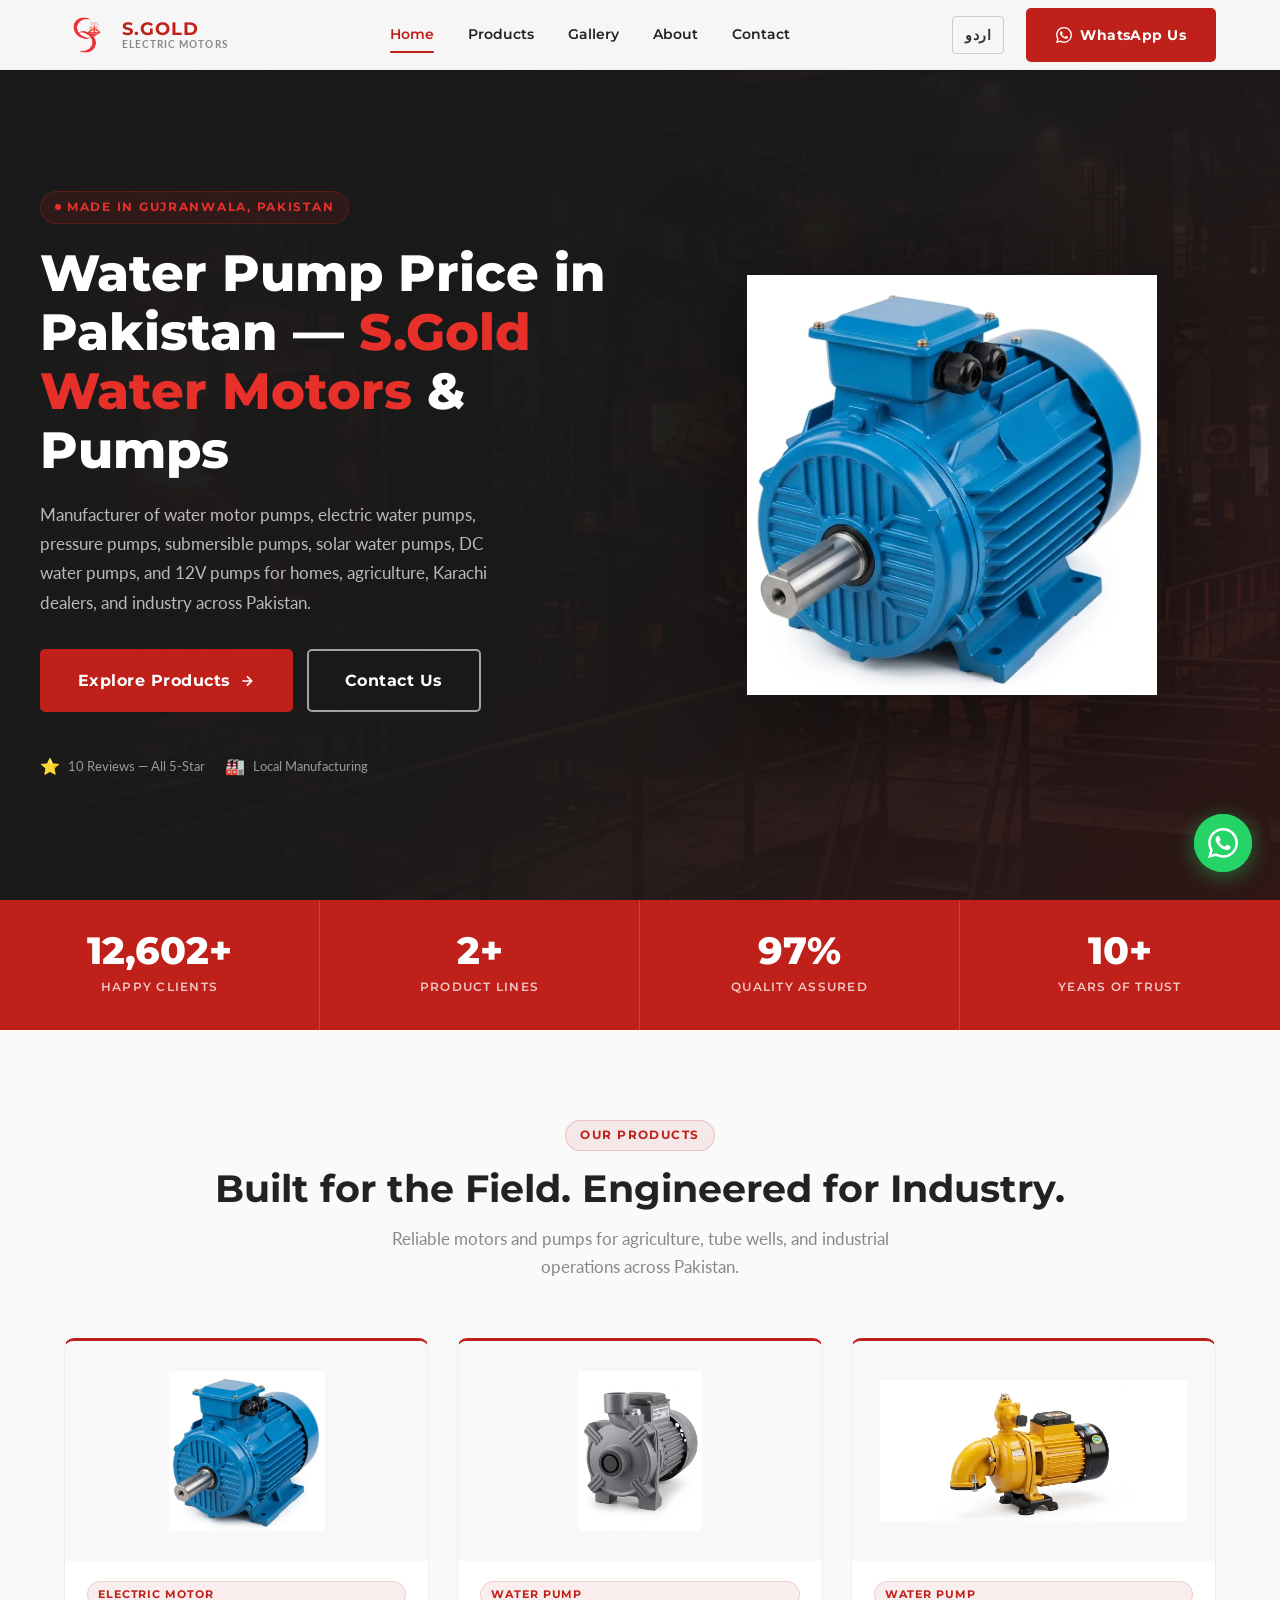
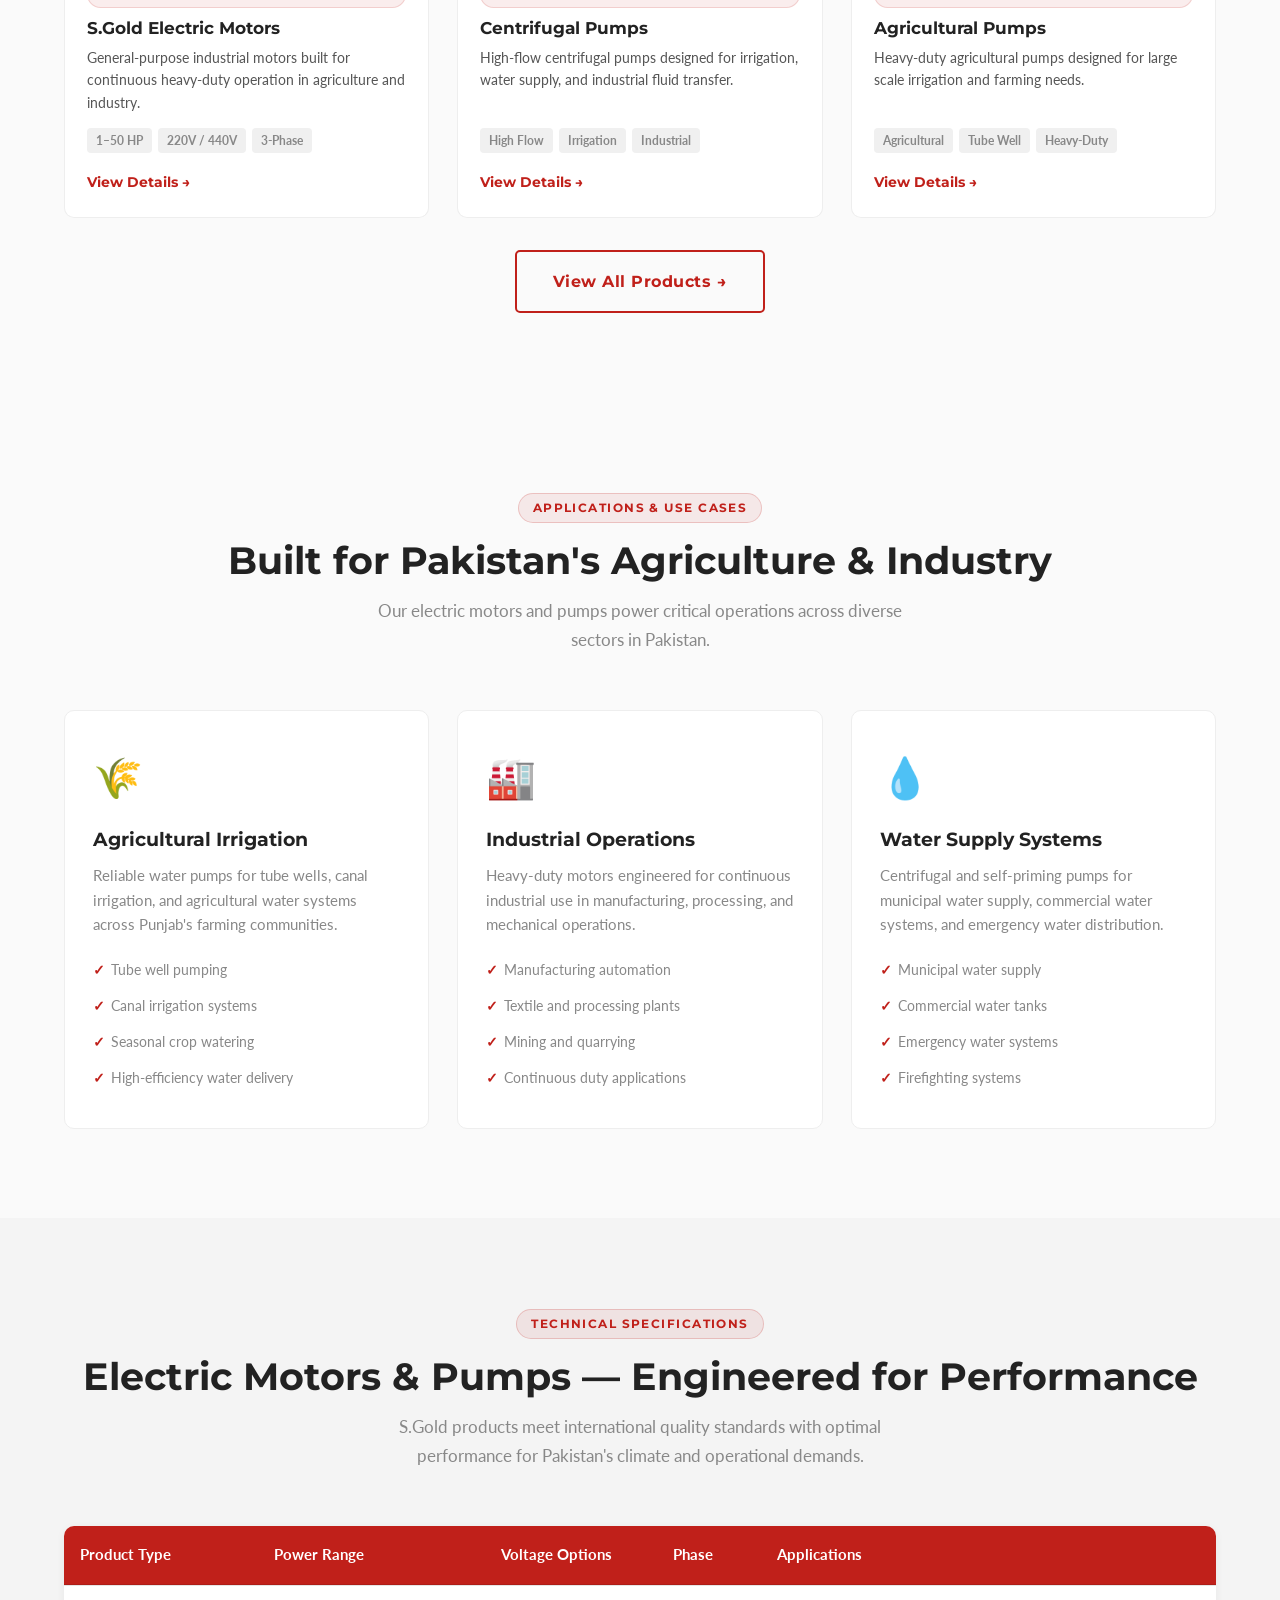
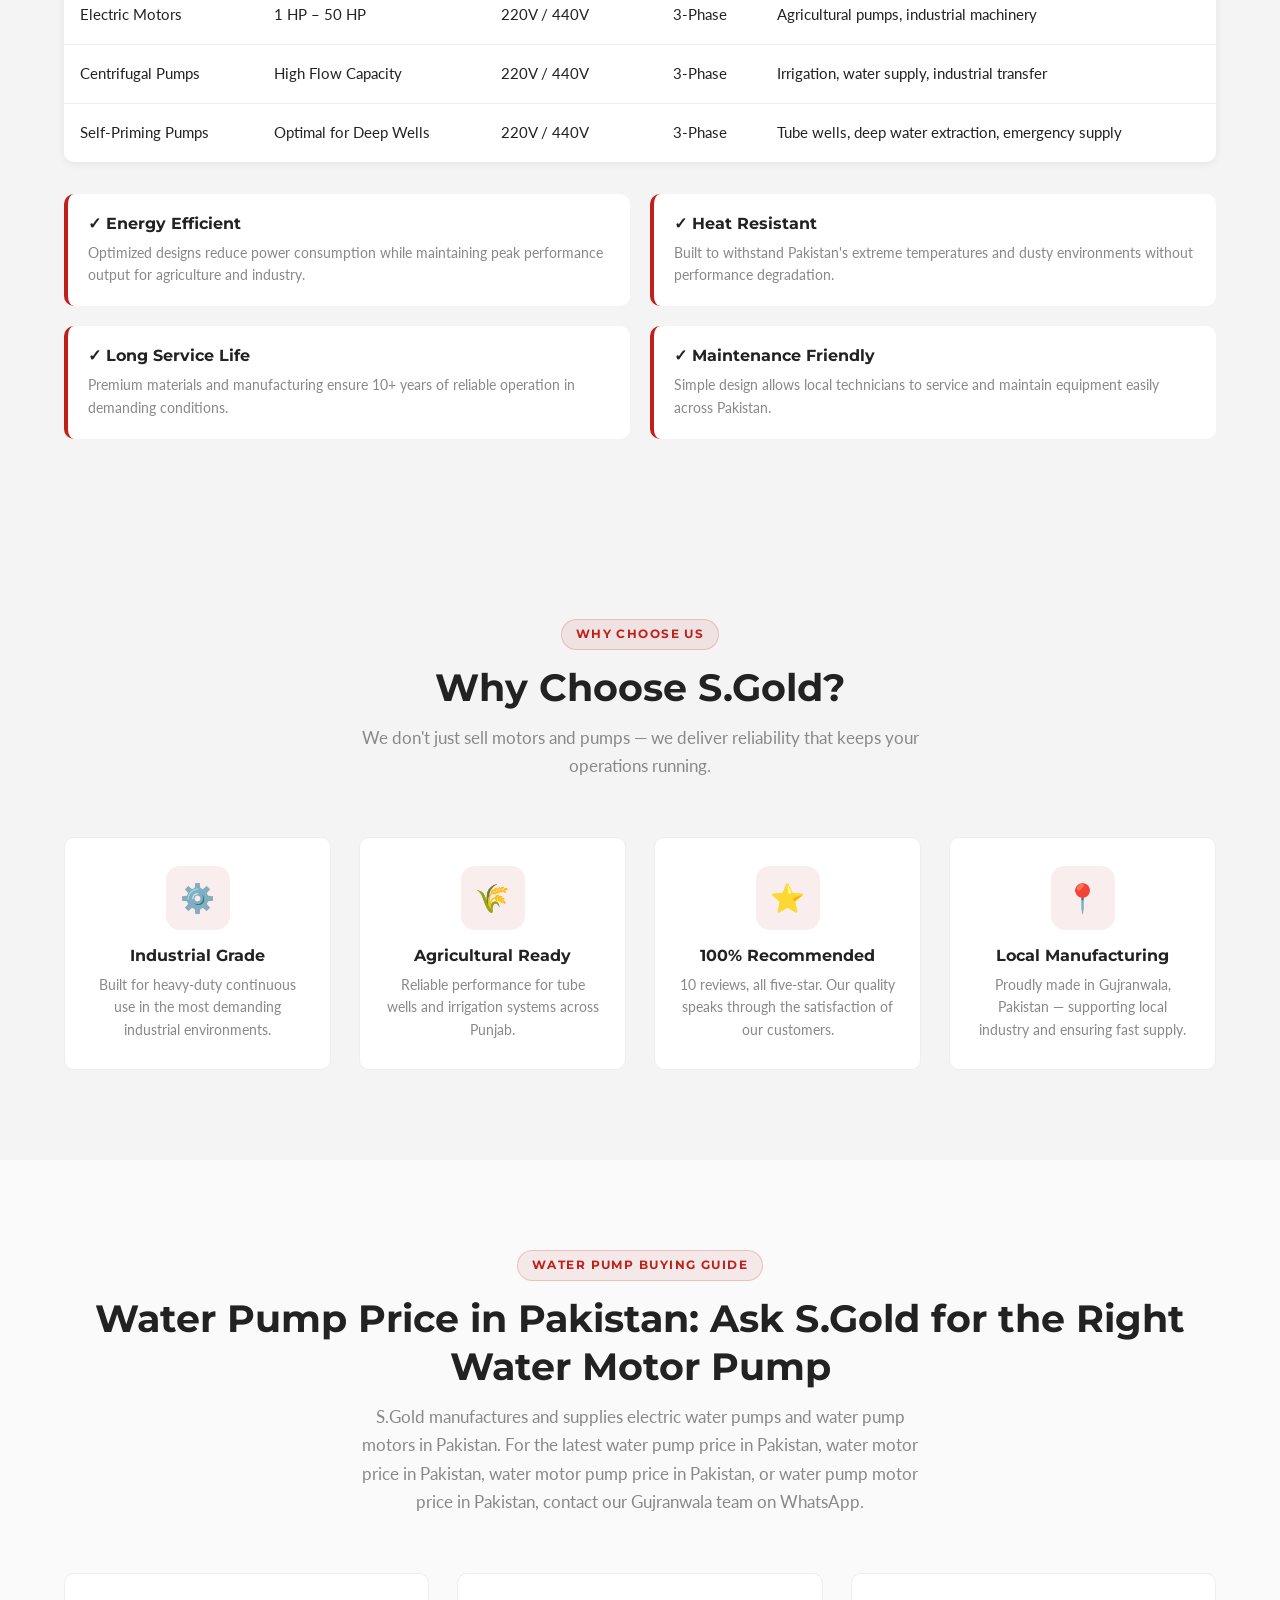
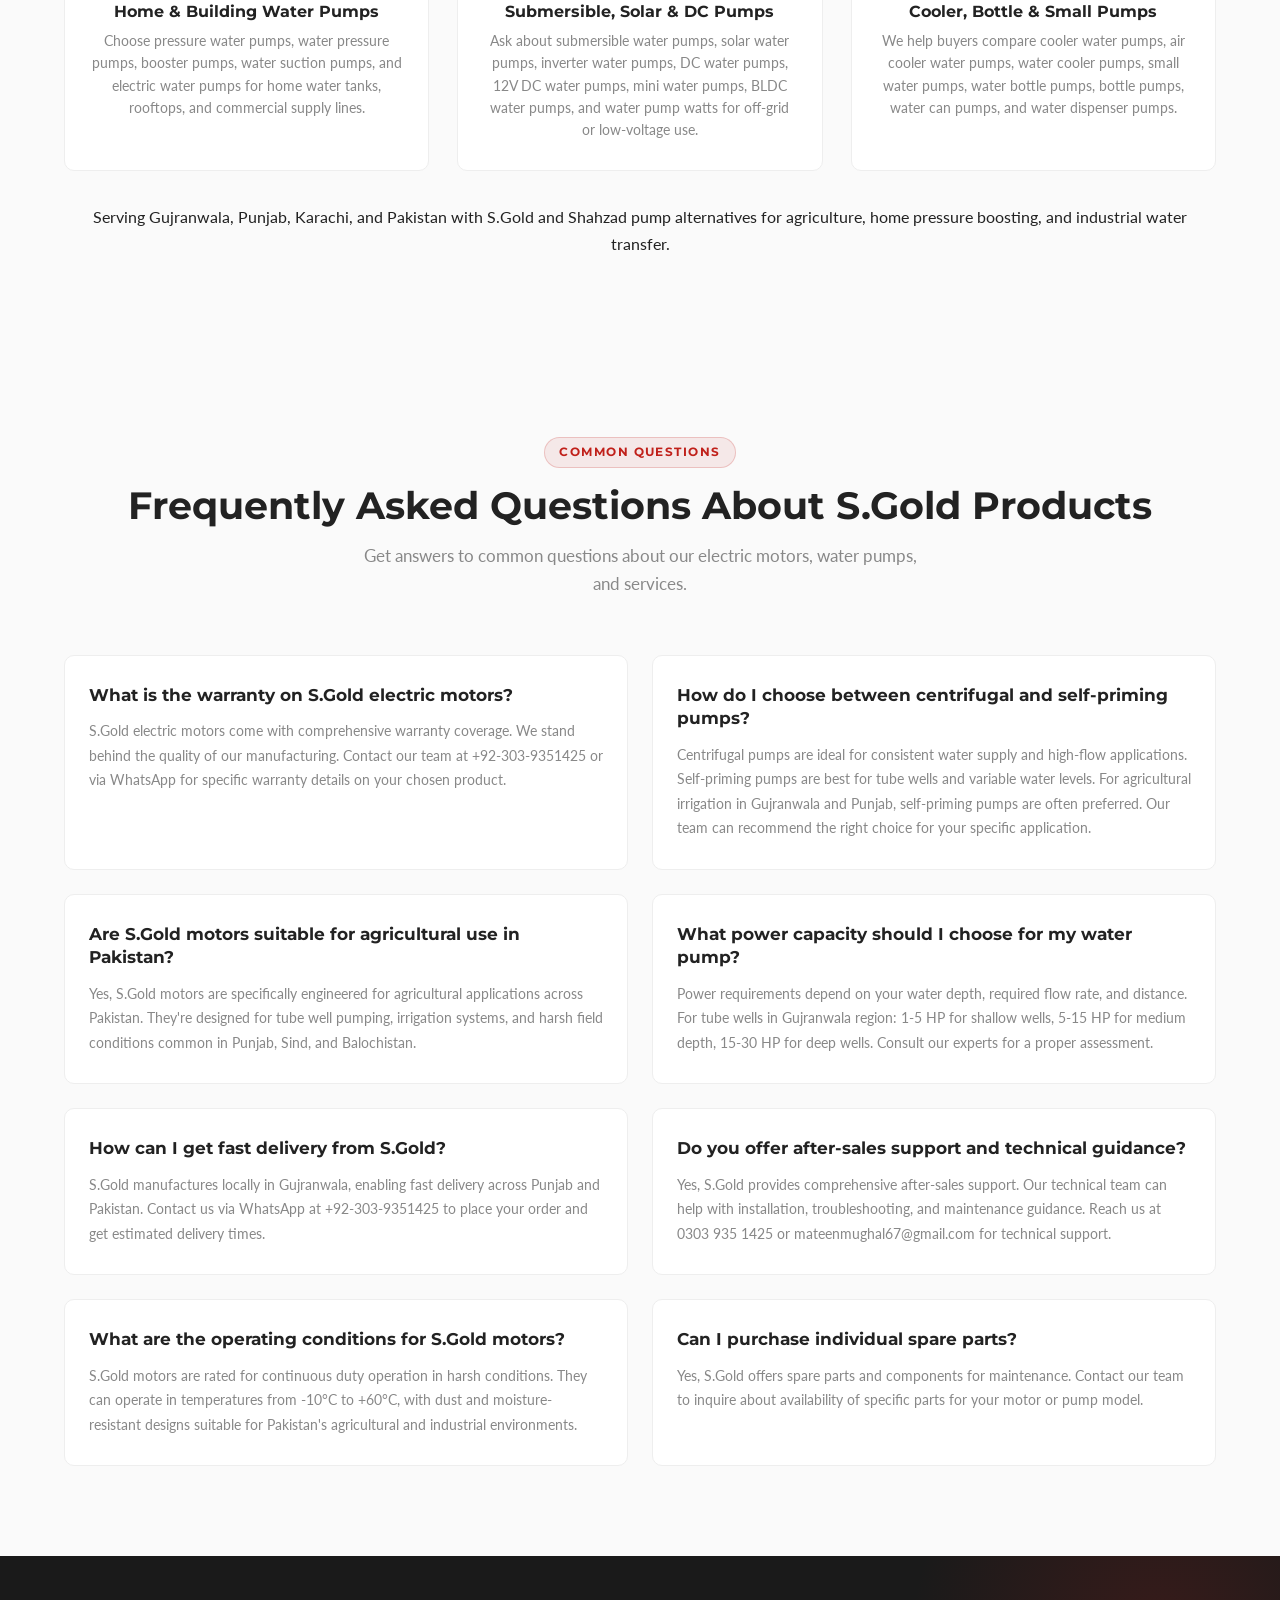
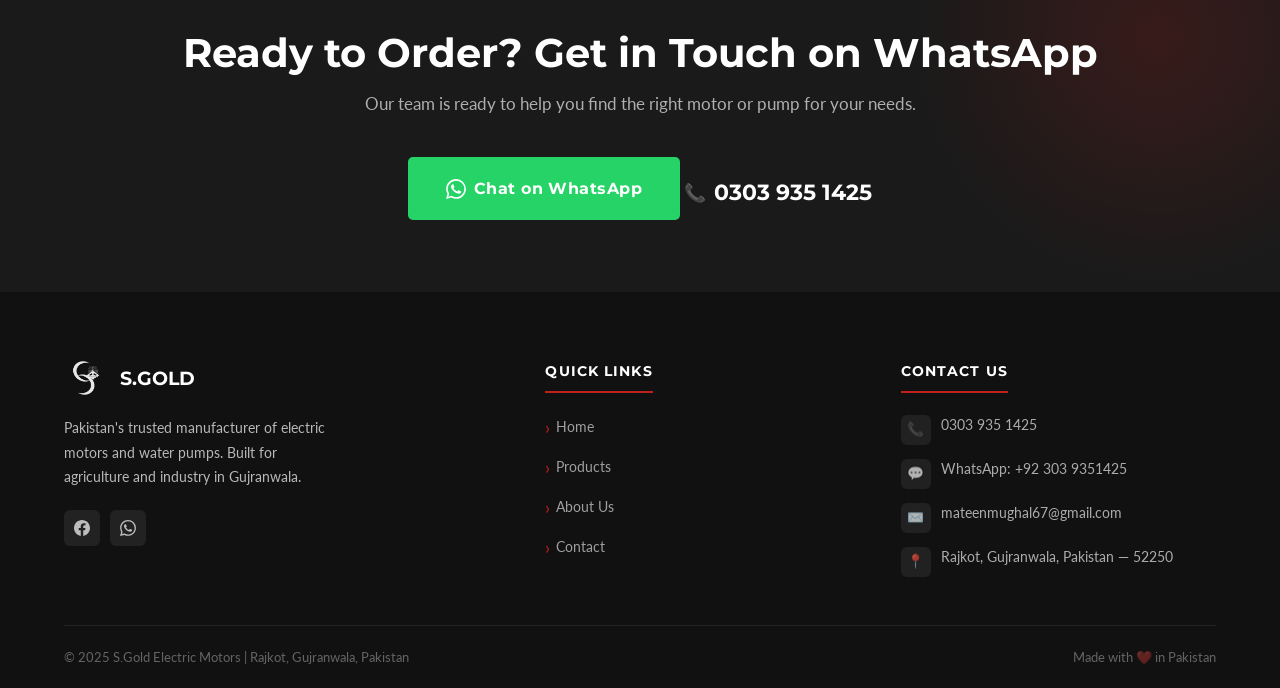
<file: index.html>
<!DOCTYPE html>
<html lang="en">
<head>
  <meta charset="UTF-8">
  <meta name="viewport" content="width=device-width, initial-scale=1.0">
  <meta name="description" content="S.Gold Electric Motors manufactures water pumps, water motor pumps, pressure pumps, submersible pumps, solar water pumps, DC water pumps, 12V pumps, and electric pump motors in Gujranwala, Pakistan. Ask for water pump price in Pakistan via WhatsApp 0303-9351425.">
  <meta name="keywords" content="water pump price, water pump price in Pakistan, water motor pump, water motor, water pump motor, cooler water pump, water pump DC, water cooler pump, DC water pump, water pump Karachi, pressure water pump, water pressure pump, pressure pump, submersible pump, submersible water pump, solar water pump, air cooler water pump, AC water pump, water motor price in Pakistan, water motor pump price in Pakistan, water pump motor price in Pakistan, electric water pump, water pump for home, 12 volt water pump, Shahzad pump, water pump machine, solar water pump price in Pakistan, submersible pump price in Pakistan, small water pump, DC water pump price in Pakistan, inverter water pump, 12V DC water pump, mini water pump, water pump watts, BLDC water pump, water suction pump, S.Gold, Gujranwala, Karachi, Pakistan">

  <meta property="og:title" content="S.Gold Electric Motors — The Name of Trust">
  <meta property="og:description" content="Water pumps and electric motors for industry and agriculture. Made in Gujranwala, Pakistan.">
  <meta property="og:image" content="assets/logo/sgold-logo.png">
  <meta name="author" content="S.Gold Electric Motors">
  <meta name="robots" content="index, follow">
  <meta property="og:url" content="https://sgold.pk/">
  <meta property="og:type" content="website">
  <link rel="canonical" href="https://sgold.pk/">
  <title>Water Pump Price in Pakistan | S.Gold Water Motors &amp; Pumps</title>
  <link rel="icon" type="image/png" href="assets/logo/sgold-logo.png">
  <link href="https://fonts.googleapis.com/css2?family=Montserrat:wght@600;700;800&family=Lato:wght@400;700&display=swap" rel="stylesheet">
  <link rel="stylesheet" href="css/style.css">
  <link rel="stylesheet" href="css/components.css">
  <link rel="stylesheet" href="css/pages.css">

  <!-- ======= SCHEMA MARKUP FOR SEO & AI OPTIMIZATION ======= -->
  <script type="application/ld+json">
  {
    "@context": "https://schema.org",
    "@type": "LocalBusiness",
    "name": "S.Gold Electric Motors",
    "image": "https://sgold.pk/assets/logo/sgold-logo.png",
    "description": "S.Gold Electric Motors is a Pakistan-based manufacturer of water pumps, water motor pumps, pressure pumps, submersible pumps, solar water pumps, DC water pumps, 12V pumps, electric motors, and pump motors. Customers can request current water pump price in Pakistan on WhatsApp.",
    "telephone": "+92-303-9351425",
    "email": "mateenmughal67@gmail.com",
    "url": "https://sgold.pk",
    "address": {
      "@type": "PostalAddress",
      "streetAddress": "Rajkot",
      "addressLocality": "Gujranwala",
      "addressRegion": "Punjab",
      "postalCode": "52250",
      "addressCountry": "PK"
    },
    "areaServed": [
      {
        "@type": "GeoCircle",
        "geoMidpoint": {
          "@type": "GeoCoordinates",
          "latitude": "32.1814",
          "longitude": "74.1855"
        },
        "geoRadius": "500"
      }
    ],
    "geo": {
      "@type": "GeoCoordinates",
      "latitude": "32.1814",
      "longitude": "74.1855"
    },
    "sameAs": [
      "https://www.facebook.com/sgoldmotors",
      "https://wa.me/923039351425"
    ],
    "aggregateRating": {
      "@type": "AggregateRating",
      "ratingValue": "5",
      "ratingCount": "10"
    },
    "priceRange": "PKR"
  }
  </script>

  <script type="application/ld+json">
  {
    "@context": "https://schema.org",
    "@type": "Organization",
    "name": "S.Gold Electric Motors",
    "url": "https://sgold.pk",
    "logo": "https://sgold.pk/assets/logo/sgold-logo.png",
    "sameAs": [
      "https://www.facebook.com/sgoldmotors",
      "https://wa.me/923039351425"
    ],
    "contactPoint": {
      "@type": "ContactPoint",
      "contactType": "Sales",
      "telephone": "+92-303-9351425",
      "email": "mateenmughal67@gmail.com"
    },
    "address": {
      "@type": "PostalAddress",
      "streetAddress": "Rajkot",
      "addressLocality": "Gujranwala",
      "addressRegion": "Punjab",
      "postalCode": "52250",
      "addressCountry": "PK"
    },
    "foundingDate": "2015",
    "founders": [
      {
        "@type": "Person",
        "name": "S.Gold Management Team"
      }
    ],
    "about": "Manufacturer of quality electric motors and water pumps for agricultural and industrial applications across Pakistan."
  }
  </script>

  <script type="application/ld+json">
  {
    "@context": "https://schema.org",
    "@type": "BreadcrumbList",
    "itemListElement": [
      {
        "@type": "ListItem",
        "position": 1,
        "name": "Home",
        "item": "https://sgold.pk/"
      }
    ]
  }
  </script>

  <script type="application/ld+json">
  {
    "@context": "https://schema.org",
    "@type": "FAQPage",
    "mainEntity": [
      {
        "@type": "Question",
        "name": "What electric motors does S.Gold manufacture?",
        "acceptedAnswer": {
          "@type": "Answer",
          "text": "S.Gold manufactures industrial-grade electric motors ranging from 1 HP to 50 HP, available in 220V and 440V configurations with 3-phase power. Our motors are designed for agricultural pumps, irrigation systems, and industrial applications across Pakistan."
        }
      },
      {
        "@type": "Question",
        "name": "Where is S.Gold located?",
        "acceptedAnswer": {
          "@type": "Answer",
          "text": "S.Gold is located in Gujranwala, Punjab, Pakistan (postal code 52250). We operate from Rajkot, Gujranwala, with a focus on serving customers across Pakistan's agricultural and industrial sectors."
        }
      },
      {
        "@type": "Question",
        "name": "What are the main applications for S.Gold water pumps?",
        "acceptedAnswer": {
          "@type": "Answer",
          "text": "S.Gold water pumps are used for tube well irrigation, agricultural water supply, centrifugal water transfer, and industrial fluid handling. Our pumps are specifically engineered for Pakistan's agricultural needs and tough operating conditions."
        }
      },
      {
        "@type": "Question",
        "name": "How many customers does S.Gold serve?",
        "acceptedAnswer": {
          "@type": "Answer",
          "text": "S.Gold is trusted by over 13,000 happy clients across Pakistan, with 100% quality assurance and a track record of 10+ years in electric motor and pump manufacturing."
        }
      },
      {
        "@type": "Question",
        "name": "What is S.Gold's customer rating?",
        "acceptedAnswer": {
          "@type": "Answer",
          "text": "S.Gold has a perfect 5-star rating with all 10 customer reviews being 5 stars. Our customers consistently praise our product quality, reliability, and customer service."
        }
      },
      {
        "@type": "Question",
        "name": "How can I get the latest water pump price in Pakistan?",
        "acceptedAnswer": {
          "@type": "Answer",
          "text": "Contact S.Gold on WhatsApp at +92-303-9351425 for current water pump price in Pakistan, including pressure pumps, submersible pumps, solar water pumps, DC pumps, and electric water pump motors. Prices vary by HP, voltage, flow, head, and application."
        }
      },
      {
        "@type": "Question",
        "name": "Which water pump is best for home use?",
        "acceptedAnswer": {
          "@type": "Answer",
          "text": "For home water tanks and building supply, S.Gold recommends selecting a pressure water pump, water pressure pump, booster pump, or electric water pump based on water height, pipe distance, household demand, and available voltage."
        }
      },
      {
        "@type": "Question",
        "name": "How can I contact S.Gold?",
        "acceptedAnswer": {
          "@type": "Answer",
          "text": "You can contact S.Gold via WhatsApp at +92-303-9351425, phone at 0303 935 1425, or email at mateenmughal67@gmail.com. We're available to answer questions about electric motors and water pumps."
        }
      }
    ]
  }
  </script>

  <link rel="alternate" hreflang="en" href="https://sgold.pk/" />
  <link rel="alternate" hreflang="ur" href="https://sgold.pk/ur/" />
</head>
<body>

  <!-- ======= NAVBAR ======= -->
  <nav class="navbar" id="navbar" role="navigation" aria-label="Main navigation">
    <div class="container navbar-inner">
      <a href="index.html" class="navbar-logo" aria-label="S.Gold Home">
        <img src="assets/logo/sgold-logo.png" alt="S.Gold Logo">
        <div class="navbar-logo-text">
          <span class="brand">S.GOLD</span>
          <span class="sub">Electric Motors</span>
        </div>
      </a>
      <div class="navbar-nav" role="menubar">
        <a href="index.html" role="menuitem">Home</a>
        <a href="products.html" role="menuitem">Products</a>
        <a href="gallery.html" role="menuitem">Gallery</a>
        <a href="about.html" role="menuitem">About</a>
        <a href="contact.html" role="menuitem">Contact</a>
      </div>
      <div class="navbar-cta">
        <a href="ur/" class="btn btn-outline lang-switch" aria-label="Switch to Urdu" style="margin-right: 10px; font-family: 'Noto Nastaliq Urdu', serif; font-size: 0.9rem; padding: 6px 12px; display: inline-flex; align-items: center; justify-content: center; height: 38px; border: 1px solid #ccc; border-radius: 4px; text-decoration: none; color: #333; font-weight: 700; vertical-align: middle;">اردو</a>

        <a href="https://wa.me/923039351425?text=Hello%2C%20I'm%20interested%20in%20your%20products.%20Please%20share%20details." class="btn btn-primary" id="navbar-whatsapp-btn" target="_blank" rel="noopener">
          <svg width="16" height="16" viewBox="0 0 24 24" fill="currentColor"><path d="M17.472 14.382c-.297-.149-1.758-.867-2.03-.967-.273-.099-.471-.148-.67.15-.197.297-.767.966-.94 1.164-.173.199-.347.223-.644.075-.297-.15-1.255-.463-2.39-1.475-.883-.788-1.48-1.761-1.653-2.059-.173-.297-.018-.458.13-.606.134-.133.298-.347.446-.52.149-.174.198-.298.298-.497.099-.198.05-.371-.025-.52-.075-.149-.669-1.612-.916-2.207-.242-.579-.487-.5-.669-.51-.173-.008-.371-.01-.57-.01-.198 0-.52.074-.792.372-.272.297-1.04 1.016-1.04 2.479 0 1.462 1.065 2.875 1.213 3.074.149.198 2.096 3.2 5.077 4.487.709.306 1.262.489 1.694.625.712.227 1.36.195 1.871.118.571-.085 1.758-.719 2.006-1.413.248-.694.248-1.289.173-1.413-.074-.124-.272-.198-.57-.347m-5.421 7.403h-.004a9.87 9.87 0 01-5.031-1.378l-.361-.214-3.741.982.998-3.648-.235-.374a9.86 9.86 0 01-1.51-5.26c.001-5.45 4.436-9.884 9.888-9.884 2.64 0 5.122 1.03 6.988 2.898a9.825 9.825 0 012.893 6.994c-.003 5.45-4.437 9.884-9.885 9.884m8.413-18.297A11.815 11.815 0 0012.05 0C5.495 0 .16 5.335.157 11.892c0 2.096.547 4.142 1.588 5.945L.057 24l6.305-1.654a11.882 11.882 0 005.683 1.448h.005c6.554 0 11.89-5.335 11.893-11.893a11.821 11.821 0 00-3.48-8.413z"/></svg>
          WhatsApp Us
        </a>
        <button class="hamburger" id="hamburger" aria-label="Toggle mobile menu" aria-expanded="false">
          <span></span><span></span><span></span>
        </button>
      </div>
    </div>
  </nav>

  <!-- Mobile Menu -->
  <div class="mobile-menu" id="mobile-menu" role="dialog" aria-label="Mobile navigation" aria-hidden="true">
    <a href="index.html">Home</a>
    <a href="products.html">Products</a>
    <a href="gallery.html">Gallery</a>
    <a href="about.html">About</a>
    <a href="contact.html">Contact</a>
    <div class="mobile-cta">
      <a href="https://wa.me/923039351425?text=Hello%2C%20I'm%20interested%20in%20your%20products.%20Please%20share%20details." class="btn btn-whatsapp" target="_blank" rel="noopener">
        💬 WhatsApp Us
      </a>
    </div>
  </div>

  <main>

  <!-- ======= HERO ======= -->
  <section class="hero" id="hero" aria-label="Hero section">
    <div class="hero-bg" aria-hidden="true"></div>
    <div class="hero-overlay" aria-hidden="true"></div>
    <div class="container hero-inner">
      <div class="hero-content">
        <div class="hero-tag">Made in Gujranwala, Pakistan</div>
        <h1>Water Pump Price in Pakistan — <span>S.Gold Water Motors</span> &amp; Pumps</h1>
        <p>Manufacturer of water motor pumps, electric water pumps, pressure pumps, submersible pumps, solar water pumps, DC water pumps, and 12V pumps for homes, agriculture, Karachi dealers, and industry across Pakistan.</p>
        <div class="hero-actions">
          <a href="products.html" class="btn btn-primary btn-lg" id="hero-explore-btn">
            Explore Products
            <svg width="16" height="16" viewBox="0 0 24 24" fill="none" stroke="currentColor" stroke-width="2.5"><path d="M5 12h14M12 5l7 7-7 7"/></svg>
          </a>
          <a href="contact.html" class="btn btn-outline btn-lg" id="hero-contact-btn">Contact Us</a>
        </div>
        <div class="hero-trust">
          <div class="hero-trust-item">
            <span>⭐</span>
            <span>10 Reviews — All 5-Star</span>
          </div>
          <div class="hero-trust-item">
            <span>🏭</span>
            <span>Local Manufacturing</span>
          </div>
        </div>
      </div>
      <div class="hero-image-wrap">
        <div class="hero-image-bg" aria-hidden="true"></div>
        <img src="assets/products/sgold-industrial-ac-electric-motor.webp" alt="S.Gold Electric Motor — Industrial Grade" loading="eager">
      </div>
    </div>
  </section>

  <!-- ======= STATS BAR ======= -->
  <section class="stats-bar" aria-label="Company statistics">
    <div class="stats-inner">
      <div class="stat-item">
        <div class="stat-number" data-count="13000" data-suffix="+" id="stat-clients">0+</div>
        <div class="stat-label">Happy Clients</div>
      </div>
      <div class="stat-item">
        <div class="stat-number" data-count="2" data-suffix="+" id="stat-lines">0+</div>
        <div class="stat-label">Product Lines</div>
      </div>
      <div class="stat-item">
        <div class="stat-number" data-count="100" data-suffix="%" id="stat-quality">0%</div>
        <div class="stat-label">Quality Assured</div>
      </div>
      <div class="stat-item">
        <div class="stat-number" data-count="10" data-suffix="+" id="stat-years">0+</div>
        <div class="stat-label">Years of Trust</div>
      </div>
    </div>
  </section>

  <!-- ======= PRODUCT CATEGORIES ======= -->
  <section class="section home-products" id="products-overview" aria-label="Product categories">
    <div class="container">
      <div class="section-header">
        <div class="tag">Our Products</div>
        <h2>Built for the Field. Engineered for Industry.</h2>
        <p>Reliable motors and pumps for agriculture, tube wells, and industrial operations across Pakistan.</p>
      </div>
      <div class="grid-3" role="list">
        <!-- Card 1 -->
        <article class="product-card" role="listitem">
          <div class="product-card-image">
            <img src="assets/products/sgold-industrial-ac-electric-motor.webp" alt="S.Gold Industrial AC Electric Motor" loading="lazy">
          </div>
          <div class="product-card-body">
            <span class="product-card-badge">Electric Motor</span>
            <h3>S.Gold Electric Motors</h3>
            <p>General-purpose industrial motors built for continuous heavy-duty operation in agriculture and industry.</p>
            <div class="product-card-specs">
              <span class="spec-tag">1–50 HP</span>
              <span class="spec-tag">220V / 440V</span>
              <span class="spec-tag">3-Phase</span>
            </div>
            <a href="products.html" class="product-card-link" id="home-motor-link">
              View Details →
            </a>
          </div>
        </article>
        <!-- Card 2 -->
        <article class="product-card" role="listitem">
          <div class="product-card-image">
            <img src="assets/products/sgold-centrifugal-water-pump-red.webp" alt="S.Gold Centrifugal Water Pump (Red)" loading="lazy">
          </div>
          <div class="product-card-body">
            <span class="product-card-badge">Water Pump</span>
            <h3>Centrifugal Pumps</h3>
            <p>High-flow centrifugal pumps designed for irrigation, water supply, and industrial fluid transfer.</p>
            <div class="product-card-specs">
              <span class="spec-tag">High Flow</span>
              <span class="spec-tag">Irrigation</span>
              <span class="spec-tag">Industrial</span>
            </div>
            <a href="products.html" class="product-card-link" id="home-centrifugal-link">
              View Details →
            </a>
          </div>
        </article>
        <!-- Card 3 -->
        <article class="product-card" role="listitem">
          <div class="product-card-image">
            <img src="assets/products/sgold-agricultural-water-pump.webp" alt="S.Gold Agricultural Water Pump" loading="lazy">
          </div>
          <div class="product-card-body">
            <span class="product-card-badge">Water Pump</span>
            <h3>Agricultural Pumps</h3>
            <p>Heavy-duty agricultural pumps designed for large scale irrigation and farming needs.</p>
            <div class="product-card-specs">
              <span class="spec-tag">Agricultural</span>
              <span class="spec-tag">Tube Well</span>
              <span class="spec-tag">Heavy-Duty</span>
            </div>
            <a href="products.html" class="product-card-link" id="home-selfpriming-link">
              View Details →
            </a>
          </div>
        </article>
      </div>
      <div class="text-center mt-32">
        <a href="products.html" class="btn btn-outline-red btn-lg" id="home-all-products-btn">View All Products →</a>
      </div>
    </div>
  </section>

  <!-- ======= INDUSTRY APPLICATIONS ======= -->
  <section class="section industry-applications" id="industry-applications" aria-label="Industry applications and use cases">
    <div class="container">
      <div class="section-header">
        <div class="tag">Applications &amp; Use Cases</div>
        <h2>Built for Pakistan's Agriculture &amp; Industry</h2>
        <p>Our electric motors and pumps power critical operations across diverse sectors in Pakistan.</p>
      </div>
      <div class="grid-3" role="list">
        <article class="application-card" role="listitem">
          <div class="app-icon" aria-hidden="true">🌾</div>
          <h3>Agricultural Irrigation</h3>
          <p>Reliable water pumps for tube wells, canal irrigation, and agricultural water systems across Punjab's farming communities.</p>
          <ul>
            <li>Tube well pumping</li>
            <li>Canal irrigation systems</li>
            <li>Seasonal crop watering</li>
            <li>High-efficiency water delivery</li>
          </ul>
        </article>
        <article class="application-card" role="listitem">
          <div class="app-icon" aria-hidden="true">🏭</div>
          <h3>Industrial Operations</h3>
          <p>Heavy-duty motors engineered for continuous industrial use in manufacturing, processing, and mechanical operations.</p>
          <ul>
            <li>Manufacturing automation</li>
            <li>Textile and processing plants</li>
            <li>Mining and quarrying</li>
            <li>Continuous duty applications</li>
          </ul>
        </article>
        <article class="application-card" role="listitem">
          <div class="app-icon" aria-hidden="true">💧</div>
          <h3>Water Supply Systems</h3>
          <p>Centrifugal and self-priming pumps for municipal water supply, commercial water systems, and emergency water distribution.</p>
          <ul>
            <li>Municipal water supply</li>
            <li>Commercial water tanks</li>
            <li>Emergency water systems</li>
            <li>Firefighting systems</li>
          </ul>
        </article>
      </div>
    </div>
  </section>

  <!-- ======= PRODUCT SPECIFICATIONS ======= -->
  <section class="section product-specs" id="product-specs" aria-label="Product specifications and features">
    <div class="container">
      <div class="section-header">
        <div class="tag">Technical Specifications</div>
        <h2>Electric Motors &amp; Pumps — Engineered for Performance</h2>
        <p>S.Gold products meet international quality standards with optimal performance for Pakistan's climate and operational demands.</p>
      </div>
      <div class="specs-table-wrapper">
        <table class="specs-table" role="table">
          <thead>
            <tr>
              <th>Product Type</th>
              <th>Power Range</th>
              <th>Voltage Options</th>
              <th>Phase</th>
              <th>Applications</th>
            </tr>
          </thead>
          <tbody>
            <tr>
              <td>Electric Motors</td>
              <td>1 HP – 50 HP</td>
              <td>220V / 440V</td>
              <td>3-Phase</td>
              <td>Agricultural pumps, industrial machinery</td>
            </tr>
            <tr>
              <td>Centrifugal Pumps</td>
              <td>High Flow Capacity</td>
              <td>220V / 440V</td>
              <td>3-Phase</td>
              <td>Irrigation, water supply, industrial transfer</td>
            </tr>
            <tr>
              <td>Self-Priming Pumps</td>
              <td>Optimal for Deep Wells</td>
              <td>220V / 440V</td>
              <td>3-Phase</td>
              <td>Tube wells, deep water extraction, emergency supply</td>
            </tr>
          </tbody>
        </table>
      </div>
      <div class="specs-benefits mt-40">
        <div class="benefit-item">
          <h4>✓ Energy Efficient</h4>
          <p>Optimized designs reduce power consumption while maintaining peak performance output for agriculture and industry.</p>
        </div>
        <div class="benefit-item">
          <h4>✓ Heat Resistant</h4>
          <p>Built to withstand Pakistan's extreme temperatures and dusty environments without performance degradation.</p>
        </div>
        <div class="benefit-item">
          <h4>✓ Long Service Life</h4>
          <p>Premium materials and manufacturing ensure 10+ years of reliable operation in demanding conditions.</p>
        </div>
        <div class="benefit-item">
          <h4>✓ Maintenance Friendly</h4>
          <p>Simple design allows local technicians to service and maintain equipment easily across Pakistan.</p>
        </div>
      </div>
    </div>
  </section>

  <!-- ======= WHY CHOOSE SGOLD ======= -->
  <section class="section why-choose" id="why-choose" aria-label="Why choose S.Gold">
    <div class="container">
      <div class="section-header">
        <div class="tag">Why Choose Us</div>
        <h2>Why Choose S.Gold?</h2>
        <p>We don't just sell motors and pumps — we deliver reliability that keeps your operations running.</p>
      </div>
      <div class="grid-4" role="list">
        <div class="feature-box" role="listitem">
          <div class="feature-icon" aria-hidden="true">⚙️</div>
          <h3>Industrial Grade</h3>
          <p>Built for heavy-duty continuous use in the most demanding industrial environments.</p>
        </div>
        <div class="feature-box" role="listitem">
          <div class="feature-icon" aria-hidden="true">🌾</div>
          <h3>Agricultural Ready</h3>
          <p>Reliable performance for tube wells and irrigation systems across Punjab.</p>
        </div>
        <div class="feature-box" role="listitem">
          <div class="feature-icon" aria-hidden="true">⭐</div>
          <h3>100% Recommended</h3>
          <p>10 reviews, all five-star. Our quality speaks through the satisfaction of our customers.</p>
        </div>
        <div class="feature-box" role="listitem">
          <div class="feature-icon" aria-hidden="true">📍</div>
          <h3>Local Manufacturing</h3>
          <p>Proudly made in Gujranwala, Pakistan — supporting local industry and ensuring fast supply.</p>
        </div>
      </div>
    </div>
  </section>


  <!-- ======= SEO & AI ANSWER SUMMARY ======= -->
  <section class="section seo-answer-summary" id="water-pump-price-pakistan" aria-label="Water pump price and product guide for Pakistan">
    <div class="container">
      <div class="section-header">
        <div class="tag">Water Pump Buying Guide</div>
        <h2>Water Pump Price in Pakistan: Ask S.Gold for the Right Water Motor Pump</h2>
        <p>S.Gold manufactures and supplies electric water pumps and water pump motors in Pakistan. For the latest water pump price in Pakistan, water motor price in Pakistan, water motor pump price in Pakistan, or water pump motor price in Pakistan, contact our Gujranwala team on WhatsApp.</p>
      </div>
      <div class="grid-3" role="list">
        <article class="feature-box" role="listitem">
          <h3>Home &amp; Building Water Pumps</h3>
          <p>Choose pressure water pumps, water pressure pumps, booster pumps, water suction pumps, and electric water pumps for home water tanks, rooftops, and commercial supply lines.</p>
        </article>
        <article class="feature-box" role="listitem">
          <h3>Submersible, Solar &amp; DC Pumps</h3>
          <p>Ask about submersible water pumps, solar water pumps, inverter water pumps, DC water pumps, 12V DC water pumps, mini water pumps, BLDC water pumps, and water pump watts for off-grid or low-voltage use.</p>
        </article>
        <article class="feature-box" role="listitem">
          <h3>Cooler, Bottle &amp; Small Pumps</h3>
          <p>We help buyers compare cooler water pumps, air cooler water pumps, water cooler pumps, small water pumps, water bottle pumps, bottle pumps, water can pumps, and water dispenser pumps.</p>
        </article>
      </div>
      <p class="mt-32 text-center">Serving Gujranwala, Punjab, Karachi, and Pakistan with S.Gold and Shahzad pump alternatives for agriculture, home pressure boosting, and industrial water transfer.</p>
    </div>
  </section>

  <!-- ======= FAQ SECTION ======= -->
  <section class="section faq-section" id="faq" aria-label="Frequently asked questions">
    <div class="container">
      <div class="section-header">
        <div class="tag">Common Questions</div>
        <h2>Frequently Asked Questions About S.Gold Products</h2>
        <p>Get answers to common questions about our electric motors, water pumps, and services.</p>
      </div>
      <div class="faq-grid" role="list">
        <article class="faq-item" role="listitem">
          <h3>What is the warranty on S.Gold electric motors?</h3>
          <p>S.Gold electric motors come with comprehensive warranty coverage. We stand behind the quality of our manufacturing. Contact our team at +92-303-9351425 or via WhatsApp for specific warranty details on your chosen product.</p>
        </article>
        <article class="faq-item" role="listitem">
          <h3>How do I choose between centrifugal and self-priming pumps?</h3>
          <p>Centrifugal pumps are ideal for consistent water supply and high-flow applications. Self-priming pumps are best for tube wells and variable water levels. For agricultural irrigation in Gujranwala and Punjab, self-priming pumps are often preferred. Our team can recommend the right choice for your specific application.</p>
        </article>
        <article class="faq-item" role="listitem">
          <h3>Are S.Gold motors suitable for agricultural use in Pakistan?</h3>
          <p>Yes, S.Gold motors are specifically engineered for agricultural applications across Pakistan. They're designed for tube well pumping, irrigation systems, and harsh field conditions common in Punjab, Sind, and Balochistan.</p>
        </article>
        <article class="faq-item" role="listitem">
          <h3>What power capacity should I choose for my water pump?</h3>
          <p>Power requirements depend on your water depth, required flow rate, and distance. For tube wells in Gujranwala region: 1-5 HP for shallow wells, 5-15 HP for medium depth, 15-30 HP for deep wells. Consult our experts for a proper assessment.</p>
        </article>
        <article class="faq-item" role="listitem">
          <h3>How can I get fast delivery from S.Gold?</h3>
          <p>S.Gold manufactures locally in Gujranwala, enabling fast delivery across Punjab and Pakistan. Contact us via WhatsApp at +92-303-9351425 to place your order and get estimated delivery times.</p>
        </article>
        <article class="faq-item" role="listitem">
          <h3>Do you offer after-sales support and technical guidance?</h3>
          <p>Yes, S.Gold provides comprehensive after-sales support. Our technical team can help with installation, troubleshooting, and maintenance guidance. Reach us at 0303 935 1425 or mateenmughal67@gmail.com for technical support.</p>
        </article>
        <article class="faq-item" role="listitem">
          <h3>What are the operating conditions for S.Gold motors?</h3>
          <p>S.Gold motors are rated for continuous duty operation in harsh conditions. They can operate in temperatures from -10°C to +60°C, with dust and moisture-resistant designs suitable for Pakistan's agricultural and industrial environments.</p>
        </article>
        <article class="faq-item" role="listitem">
          <h3>Can I purchase individual spare parts?</h3>
          <p>Yes, S.Gold offers spare parts and components for maintenance. Contact our team to inquire about availability of specific parts for your motor or pump model.</p>
        </article>
      </div>
    </div>
  </section>

  <!-- ======= CTA BANNER ======= -->
  <section class="cta-banner" id="cta-banner" aria-label="Contact call to action">
    <div class="container">
      <div class="cta-content">
        <h2>Ready to Order? Get in Touch on WhatsApp</h2>
        <p>Our team is ready to help you find the right motor or pump for your needs.</p>
        <a href="https://wa.me/923039351425?text=Hello%2C%20I'm%20interested%20in%20your%20products.%20Please%20share%20details." class="btn btn-whatsapp btn-lg" id="cta-whatsapp-btn" target="_blank" rel="noopener">
          <svg width="20" height="20" viewBox="0 0 24 24" fill="currentColor"><path d="M17.472 14.382c-.297-.149-1.758-.867-2.03-.967-.273-.099-.471-.148-.67.15-.197.297-.767.966-.94 1.164-.173.199-.347.223-.644.075-.297-.15-1.255-.463-2.39-1.475-.883-.788-1.48-1.761-1.653-2.059-.173-.297-.018-.458.13-.606.134-.133.298-.347.446-.52.149-.174.198-.298.298-.497.099-.198.05-.371-.025-.52-.075-.149-.669-1.612-.916-2.207-.242-.579-.487-.5-.669-.51-.173-.008-.371-.01-.57-.01-.198 0-.52.074-.792.372-.272.297-1.04 1.016-1.04 2.479 0 1.462 1.065 2.875 1.213 3.074.149.198 2.096 3.2 5.077 4.487.709.306 1.262.489 1.694.625.712.227 1.36.195 1.871.118.571-.085 1.758-.719 2.006-1.413.248-.694.248-1.289.173-1.413-.074-.124-.272-.198-.57-.347m-5.421 7.403h-.004a9.87 9.87 0 01-5.031-1.378l-.361-.214-3.741.982.998-3.648-.235-.374a9.86 9.86 0 01-1.51-5.26c.001-5.45 4.436-9.884 9.888-9.884 2.64 0 5.122 1.03 6.988 2.898a9.825 9.825 0 012.893 6.994c-.003 5.45-4.437 9.884-9.885 9.884m8.413-18.297A11.815 11.815 0 0012.05 0C5.495 0 .16 5.335.157 11.892c0 2.096.547 4.142 1.588 5.945L.057 24l6.305-1.654a11.882 11.882 0 005.683 1.448h.005c6.554 0 11.89-5.335 11.893-11.893a11.821 11.821 0 00-3.48-8.413z"/></svg>
          Chat on WhatsApp
        </a>
        <div class="cta-phone">
          <span class="phone-icon">📞</span>
          <a href="tel:+923039351425" style="color:inherit;">0303 935 1425</a>
        </div>
      </div>
    </div>
  </section>
  </main>

  <!-- ======= FOOTER ======= -->
  <footer class="footer" id="footer" role="contentinfo">
    <div class="container">
      <div class="footer-grid">
        <div class="footer-brand">
          <div class="logo-wrap">
            <img src="assets/logo/sgold-logo.png" alt="S.Gold Logo">
            <span class="brand-name">S.GOLD</span>
          </div>
          <p>Pakistan's trusted manufacturer of electric motors and water pumps. Built for agriculture and industry in Gujranwala.</p>
          <div class="footer-social">
            <a href="#" aria-label="Facebook" id="footer-facebook">
              <svg width="16" height="16" viewBox="0 0 24 24" fill="currentColor"><path d="M24 12.073c0-6.627-5.373-12-12-12s-12 5.373-12 12c0 5.99 4.388 10.954 10.125 11.854v-8.385H7.078v-3.47h3.047V9.43c0-3.007 1.792-4.669 4.533-4.669 1.312 0 2.686.235 2.686.235v2.953H15.83c-1.491 0-1.956.925-1.956 1.874v2.25h3.328l-.532 3.47h-2.796v8.385C19.612 23.027 24 18.062 24 12.073z"/></svg>
            </a>
            <a href="https://wa.me/923039351425" aria-label="WhatsApp" target="_blank" rel="noopener" id="footer-whatsapp">
              <svg width="16" height="16" viewBox="0 0 24 24" fill="currentColor"><path d="M17.472 14.382c-.297-.149-1.758-.867-2.03-.967-.273-.099-.471-.148-.67.15-.197.297-.767.966-.94 1.164-.173.199-.347.223-.644.075-.297-.15-1.255-.463-2.39-1.475-.883-.788-1.48-1.761-1.653-2.059-.173-.297-.018-.458.13-.606.134-.133.298-.347.446-.52.149-.174.198-.298.298-.497.099-.198.05-.371-.025-.52-.075-.149-.669-1.612-.916-2.207-.242-.579-.487-.5-.669-.51-.173-.008-.371-.01-.57-.01-.198 0-.52.074-.792.372-.272.297-1.04 1.016-1.04 2.479 0 1.462 1.065 2.875 1.213 3.074.149.198 2.096 3.2 5.077 4.487.709.306 1.262.489 1.694.625.712.227 1.36.195 1.871.118.571-.085 1.758-.719 2.006-1.413.248-.694.248-1.289.173-1.413-.074-.124-.272-.198-.57-.347m-5.421 7.403h-.004a9.87 9.87 0 01-5.031-1.378l-.361-.214-3.741.982.998-3.648-.235-.374a9.86 9.86 0 01-1.51-5.26c.001-5.45 4.436-9.884 9.888-9.884 2.64 0 5.122 1.03 6.988 2.898a9.825 9.825 0 012.893 6.994c-.003 5.45-4.437 9.884-9.885 9.884m8.413-18.297A11.815 11.815 0 0012.05 0C5.495 0 .16 5.335.157 11.892c0 2.096.547 4.142 1.588 5.945L.057 24l6.305-1.654a11.882 11.882 0 005.683 1.448h.005c6.554 0 11.89-5.335 11.893-11.893a11.821 11.821 0 00-3.48-8.413z"/></svg>
            </a>
          </div>
        </div>
        <div class="footer-col">
          <h4>Quick Links</h4>
          <nav class="footer-links" aria-label="Footer navigation">
            <a href="index.html">Home</a>
            <a href="products.html">Products</a>
            <a href="about.html">About Us</a>
            <a href="contact.html">Contact</a>
          </nav>
        </div>
        <div class="footer-col">
          <h4>Contact Us</h4>
          <div class="footer-contact-items">
            <div class="footer-contact-item">
              <div class="icon">📞</div>
              <div><a href="tel:+923039351425">0303 935 1425</a></div>
            </div>
            <div class="footer-contact-item">
              <div class="icon">💬</div>
              <div><a href="https://wa.me/923039351425" target="_blank" rel="noopener">WhatsApp: +92 303 9351425</a></div>
            </div>
            <div class="footer-contact-item">
              <div class="icon">✉️</div>
              <div><a href="mailto:mateenmughal67@gmail.com">mateenmughal67@gmail.com</a></div>
            </div>
            <div class="footer-contact-item">
              <div class="icon">📍</div>
              <div>Rajkot, Gujranwala, Pakistan — 52250</div>
            </div>
          </div>
        </div>
      </div>
    </div>
    <div class="footer-bottom">
      <div class="container footer-bottom-inner">
        <span>© 2025 S.Gold Electric Motors | Rajkot, Gujranwala, Pakistan</span>
        <span>Made with ❤️ in Pakistan</span>
      </div>
    </div>
  </footer>

  <!-- ======= WHATSAPP FLOAT ======= -->
  <div class="whatsapp-float" aria-label="WhatsApp chat">
    <a href="https://wa.me/923039351425?text=Hello%2C%20I'm%20interested%20in%20your%20products.%20Please%20share%20details." target="_blank" rel="noopener" id="float-whatsapp-btn" aria-label="Chat on WhatsApp">
      <span class="tooltip">Chat with us</span>
      <svg viewBox="0 0 24 24" xmlns="http://www.w3.org/2000/svg"><path d="M17.472 14.382c-.297-.149-1.758-.867-2.03-.967-.273-.099-.471-.148-.67.15-.197.297-.767.966-.94 1.164-.173.199-.347.223-.644.075-.297-.15-1.255-.463-2.39-1.475-.883-.788-1.48-1.761-1.653-2.059-.173-.297-.018-.458.13-.606.134-.133.298-.347.446-.52.149-.174.198-.298.298-.497.099-.198.05-.371-.025-.52-.075-.149-.669-1.612-.916-2.207-.242-.579-.487-.5-.669-.51-.173-.008-.371-.01-.57-.01-.198 0-.52.074-.792.372-.272.297-1.04 1.016-1.04 2.479 0 1.462 1.065 2.875 1.213 3.074.149.198 2.096 3.2 5.077 4.487.709.306 1.262.489 1.694.625.712.227 1.36.195 1.871.118.571-.085 1.758-.719 2.006-1.413.248-.694.248-1.289.173-1.413-.074-.124-.272-.198-.57-.347m-5.421 7.403h-.004a9.87 9.87 0 01-5.031-1.378l-.361-.214-3.741.982.998-3.648-.235-.374a9.86 9.86 0 01-1.51-5.26c.001-5.45 4.436-9.884 9.888-9.884 2.64 0 5.122 1.03 6.988 2.898a9.825 9.825 0 012.893 6.994c-.003 5.45-4.437 9.884-9.885 9.884m8.413-18.297A11.815 11.815 0 0012.05 0C5.495 0 .16 5.335.157 11.892c0 2.096.547 4.142 1.588 5.945L.057 24l6.305-1.654a11.882 11.882 0 005.683 1.448h.005c6.554 0 11.89-5.335 11.893-11.893a11.821 11.821 0 00-3.48-8.413z"/></svg>
    </a>
  </div>

  <script src="js/main.js"></script>
</body>
</html>
</file>
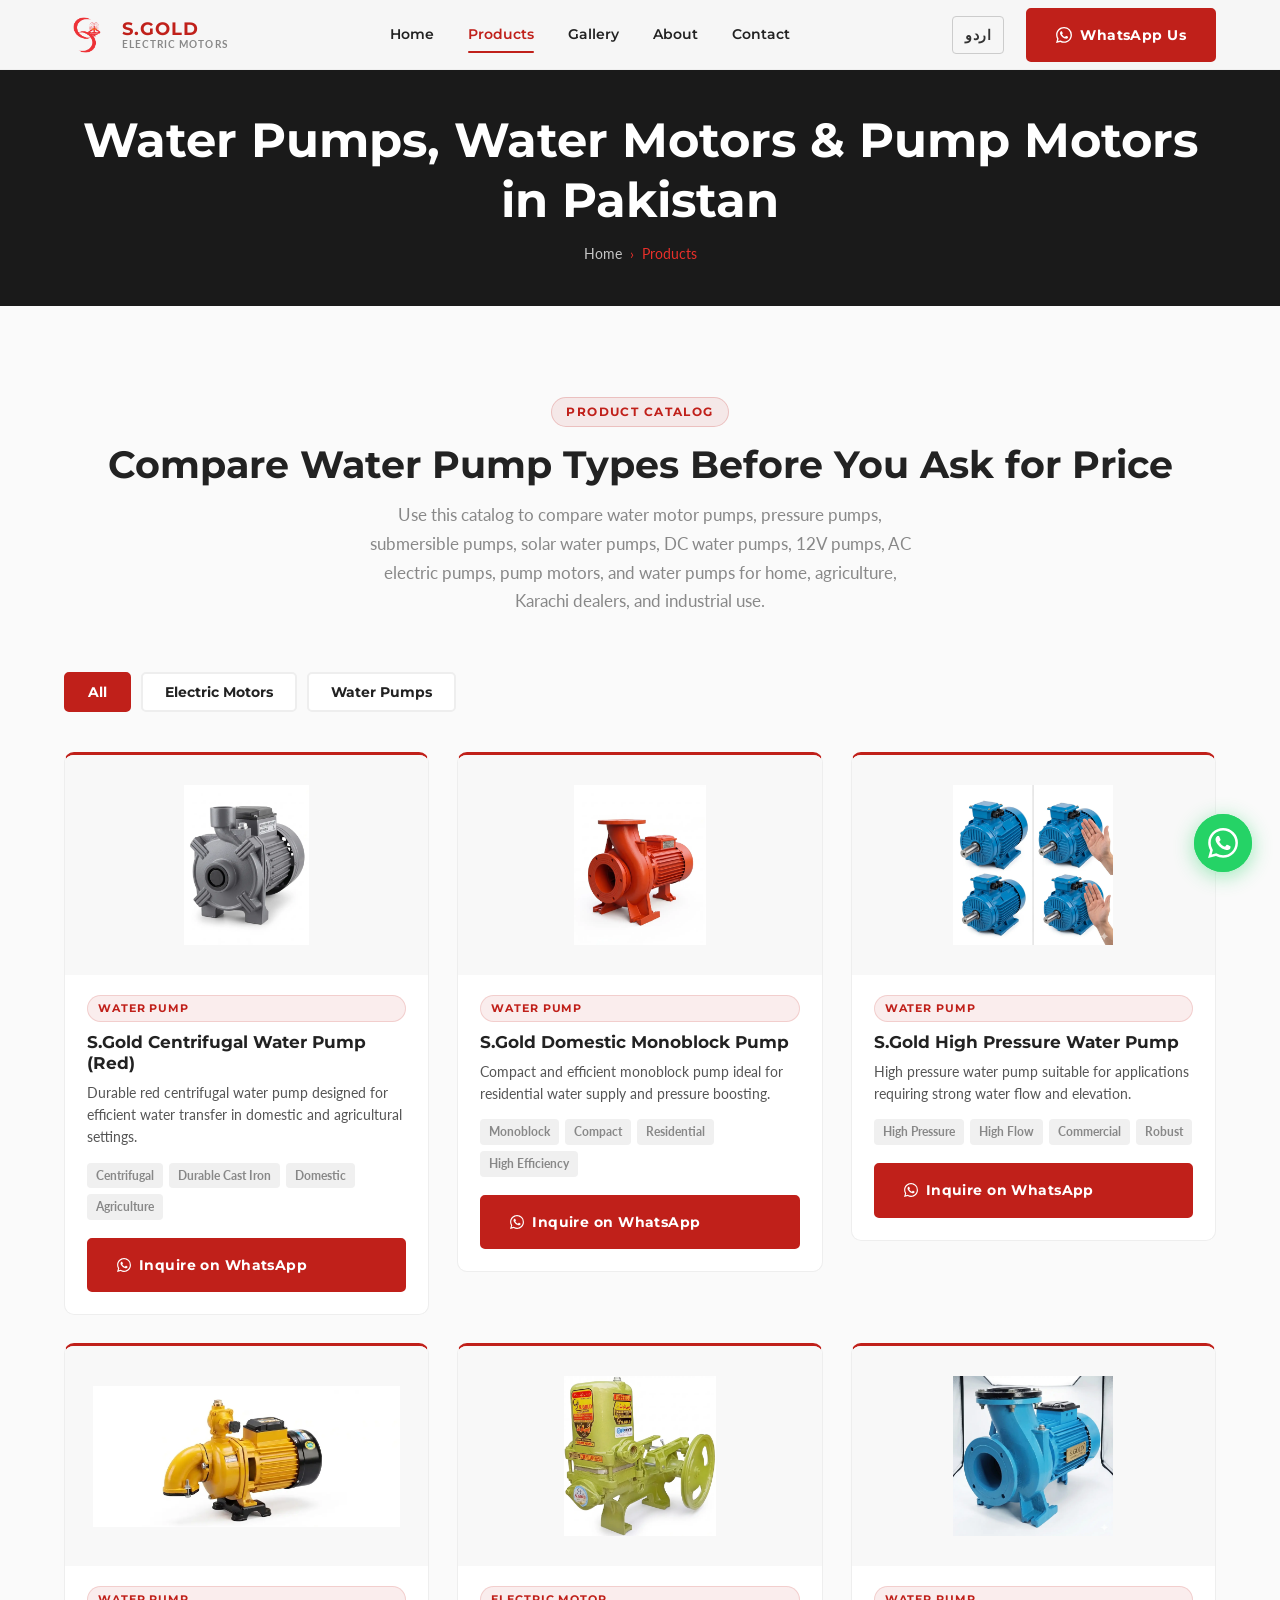
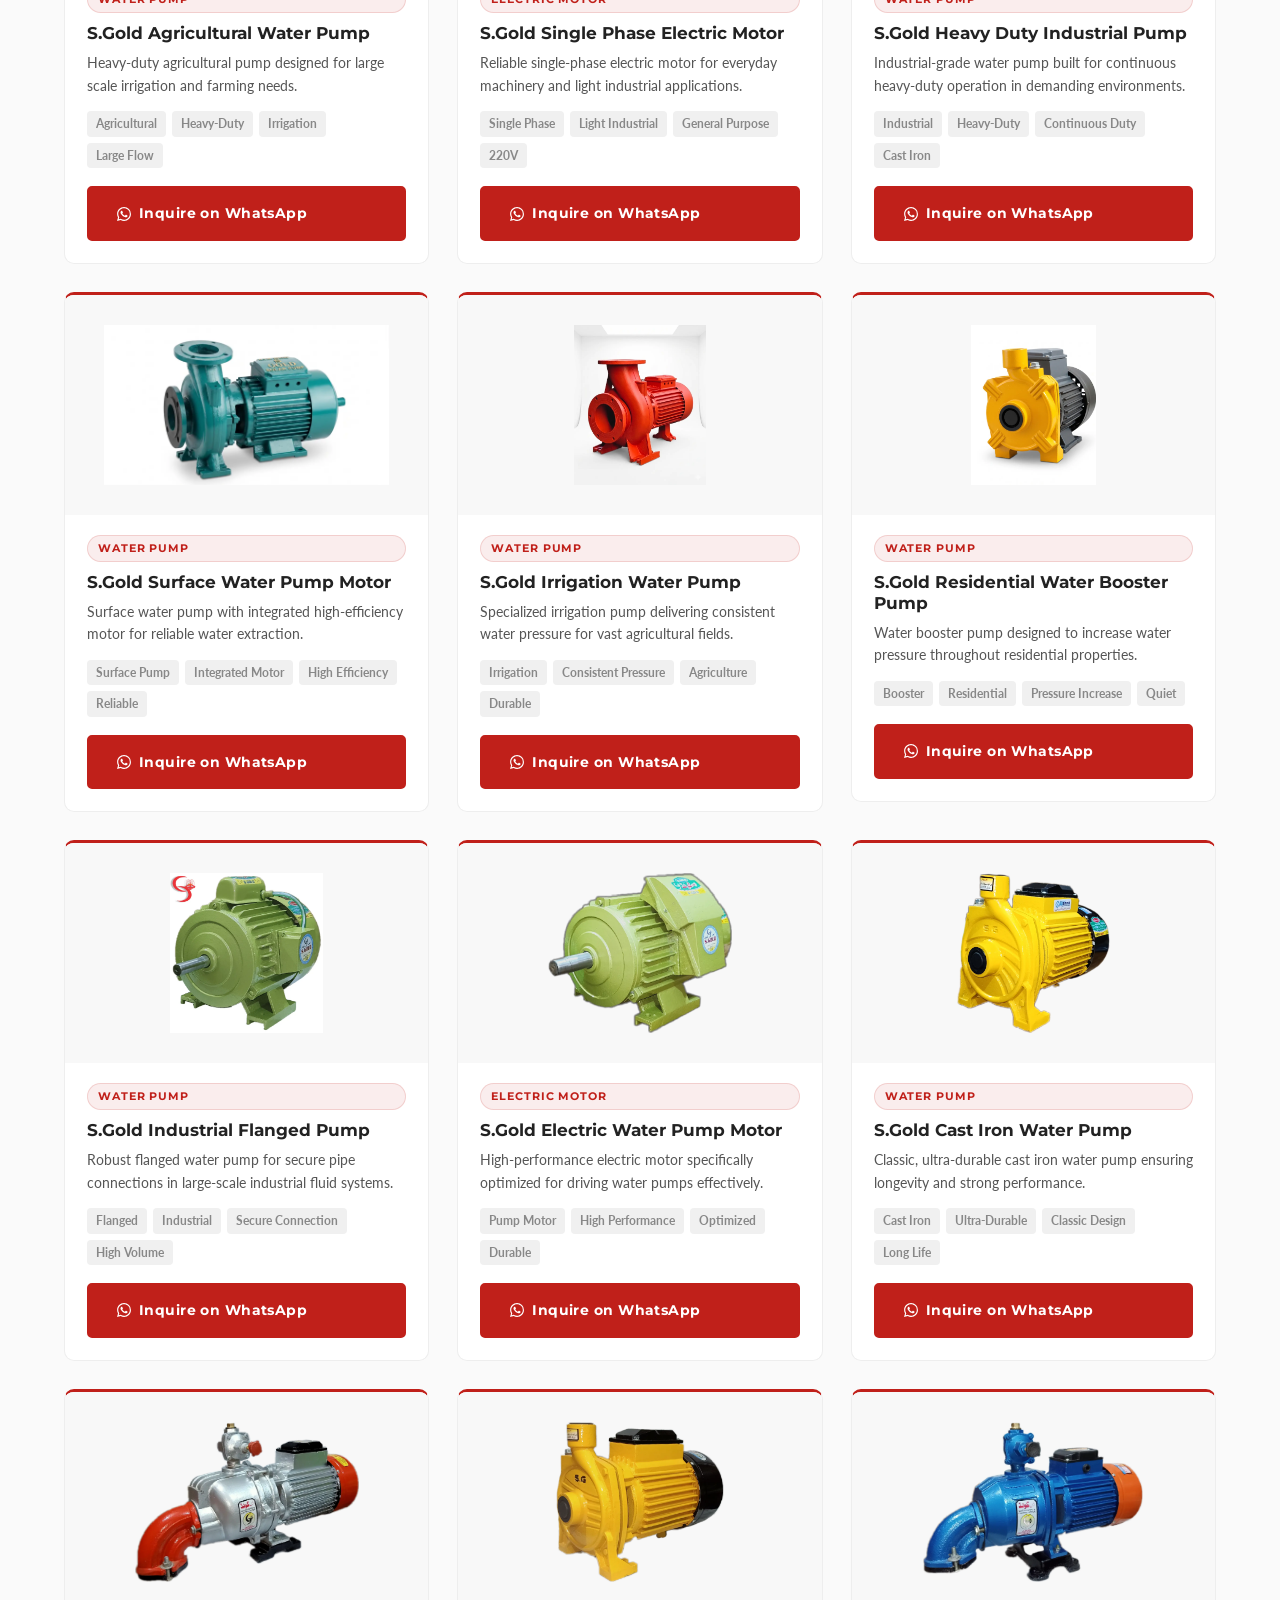
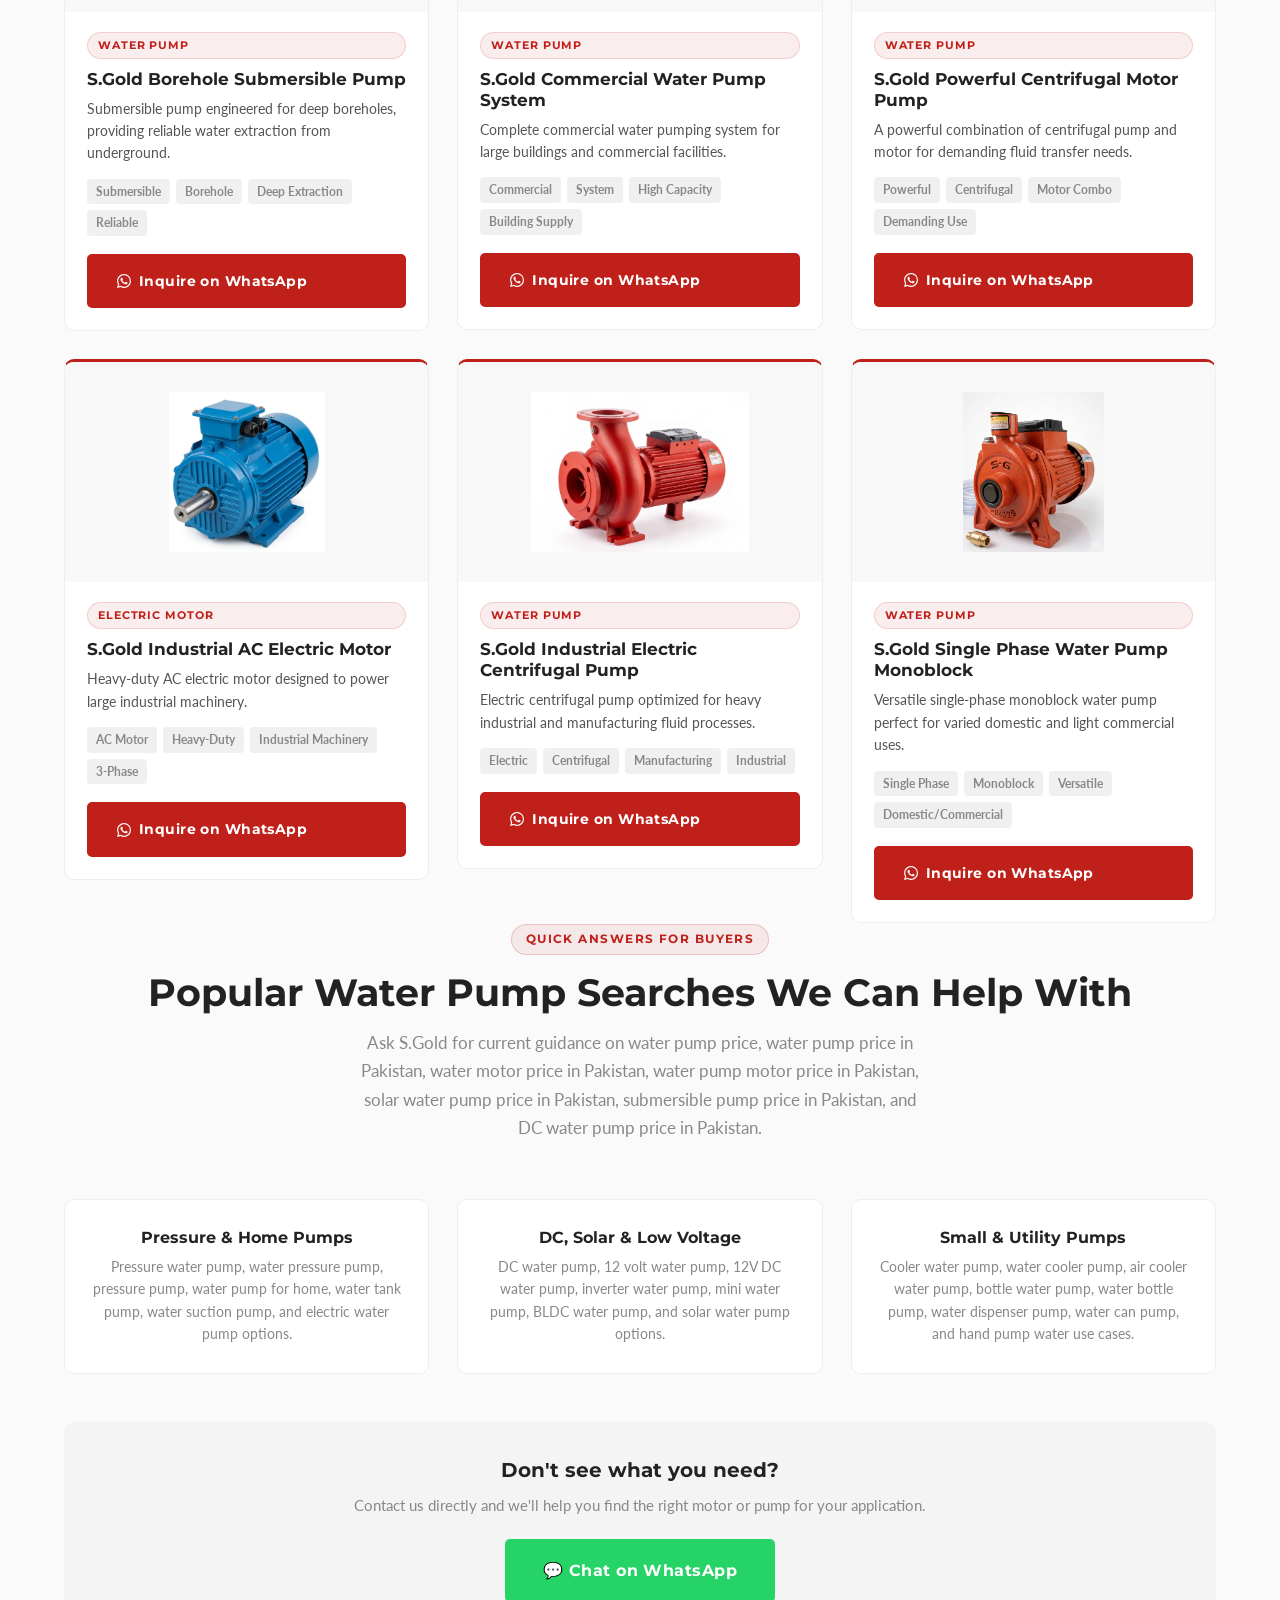
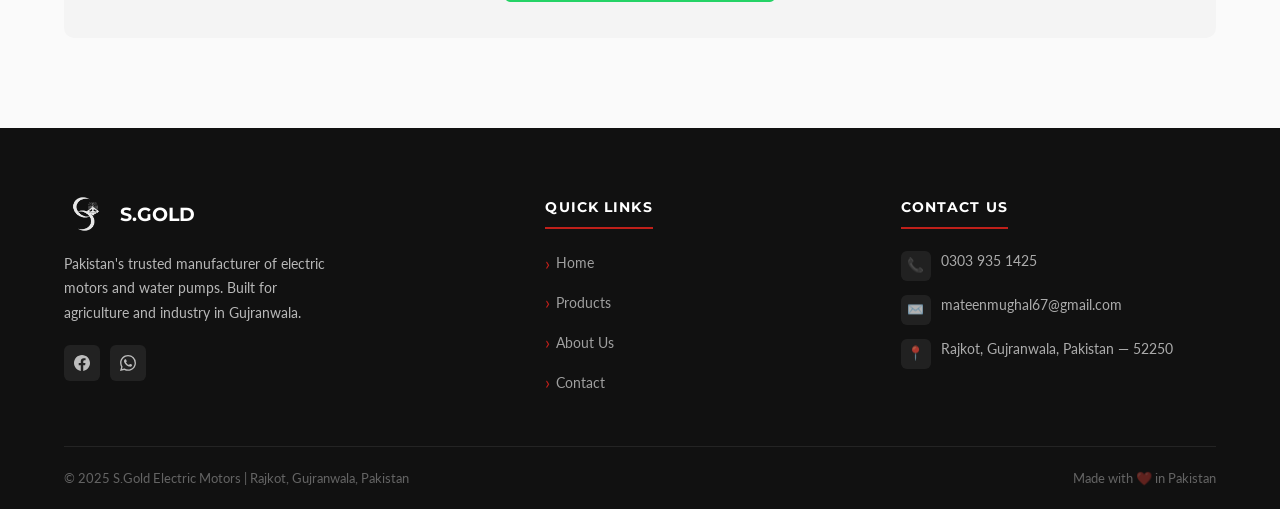
<file: products.html>
<!DOCTYPE html>
<html lang="en">
<head>
  <meta charset="UTF-8">
  <meta name="viewport" content="width=device-width, initial-scale=1.0">
  <meta name="description" content="Browse S.Gold water pumps and motors: pressure pump, submersible water pump, solar water pump, DC water pump, 12V pump, centrifugal pump, water pump motor, and electric water pump made in Gujranwala, Pakistan.">
  <meta name="keywords" content="water pump price in Pakistan, water motor pump, water pump motor, pressure pump, submersible pump, solar water pump, DC water pump, 12V DC water pump, AC water pump, electric water pump, water pump Karachi, water pump for home, small water pump, mini water pump, BLDC water pump, water suction pump, cooler water pump, bottle water pump">
  <meta property="og:title" content="Products — S.Gold Electric Motors">
  <meta property="og:description" content="Industrial electric motors and water pumps for agriculture and industry. Made in Gujranwala, Pakistan.">
  <title>Water Pumps &amp; Motors in Pakistan | S.Gold Product Catalog</title>
  <link rel="icon" type="image/png" href="assets/logo/sgold-logo.png">
  <link href="https://fonts.googleapis.com/css2?family=Montserrat:wght@600;700;800&family=Lato:wght@400;700&display=swap" rel="stylesheet">
  <link rel="stylesheet" href="css/style.css">
  <link rel="stylesheet" href="css/components.css">
  <link rel="stylesheet" href="css/pages.css">

  <!-- ======= SCHEMA MARKUP FOR PRODUCTS PAGE ======= -->
  <script type="application/ld+json">
  {
    "@context": "https://schema.org",
    "@type": "BreadcrumbList",
    "itemListElement": [
      {
        "@type": "ListItem",
        "position": 1,
        "name": "Home",
        "item": "https://sgold.pk/"
      },
      {
        "@type": "ListItem",
        "position": 2,
        "name": "Products",
        "item": "https://sgold.pk/products.html"
      }
    ]
  }
  </script>

  <script type="application/ld+json">
  {
    "@context": "https://schema.org",
    "@type": "CollectionPage",
    "name": "S.Gold Electric Motors and Water Pumps",
    "description": "Browse our complete range of electric motors and water pumps manufactured in Gujranwala, Pakistan.",
    "mainEntity": [
      {
            "@type": "Product",
            "name": "S.Gold Centrifugal Water Pump (Red)",
            "description": "Durable red centrifugal water pump designed for efficient water transfer in domestic and agricultural settings.",
            "brand": {
                  "@type": "Brand",
                  "name": "S.Gold"
            },
            "manufacturer": {
                  "@type": "Organization",
                  "name": "S.Gold Electric Motors"
            },
            "offers": {
                  "@type": "AggregateOffer",
                  "priceCurrency": "PKR",
                  "availability": "https://schema.org/InStock"
            }
      },
      {
            "@type": "Product",
            "name": "S.Gold Domestic Monoblock Pump",
            "description": "Compact and efficient monoblock pump ideal for residential water supply and pressure boosting.",
            "brand": {
                  "@type": "Brand",
                  "name": "S.Gold"
            },
            "manufacturer": {
                  "@type": "Organization",
                  "name": "S.Gold Electric Motors"
            },
            "offers": {
                  "@type": "AggregateOffer",
                  "priceCurrency": "PKR",
                  "availability": "https://schema.org/InStock"
            }
      },
      {
            "@type": "Product",
            "name": "S.Gold High Pressure Water Pump",
            "description": "High pressure water pump suitable for applications requiring strong water flow and elevation.",
            "brand": {
                  "@type": "Brand",
                  "name": "S.Gold"
            },
            "manufacturer": {
                  "@type": "Organization",
                  "name": "S.Gold Electric Motors"
            },
            "offers": {
                  "@type": "AggregateOffer",
                  "priceCurrency": "PKR",
                  "availability": "https://schema.org/InStock"
            }
      },
      {
            "@type": "Product",
            "name": "S.Gold Agricultural Water Pump",
            "description": "Heavy-duty agricultural pump designed for large scale irrigation and farming needs.",
            "brand": {
                  "@type": "Brand",
                  "name": "S.Gold"
            },
            "manufacturer": {
                  "@type": "Organization",
                  "name": "S.Gold Electric Motors"
            },
            "offers": {
                  "@type": "AggregateOffer",
                  "priceCurrency": "PKR",
                  "availability": "https://schema.org/InStock"
            }
      },
      {
            "@type": "Product",
            "name": "S.Gold Single Phase Electric Motor",
            "description": "Reliable single-phase electric motor for everyday machinery and light industrial applications.",
            "brand": {
                  "@type": "Brand",
                  "name": "S.Gold"
            },
            "manufacturer": {
                  "@type": "Organization",
                  "name": "S.Gold Electric Motors"
            },
            "offers": {
                  "@type": "AggregateOffer",
                  "priceCurrency": "PKR",
                  "availability": "https://schema.org/InStock"
            }
      },
      {
            "@type": "Product",
            "name": "S.Gold Heavy Duty Industrial Pump",
            "description": "Industrial-grade water pump built for continuous heavy-duty operation in demanding environments.",
            "brand": {
                  "@type": "Brand",
                  "name": "S.Gold"
            },
            "manufacturer": {
                  "@type": "Organization",
                  "name": "S.Gold Electric Motors"
            },
            "offers": {
                  "@type": "AggregateOffer",
                  "priceCurrency": "PKR",
                  "availability": "https://schema.org/InStock"
            }
      },
      {
            "@type": "Product",
            "name": "S.Gold Surface Water Pump Motor",
            "description": "Surface water pump with integrated high-efficiency motor for reliable water extraction.",
            "brand": {
                  "@type": "Brand",
                  "name": "S.Gold"
            },
            "manufacturer": {
                  "@type": "Organization",
                  "name": "S.Gold Electric Motors"
            },
            "offers": {
                  "@type": "AggregateOffer",
                  "priceCurrency": "PKR",
                  "availability": "https://schema.org/InStock"
            }
      },
      {
            "@type": "Product",
            "name": "S.Gold Irrigation Water Pump",
            "description": "Specialized irrigation pump delivering consistent water pressure for vast agricultural fields.",
            "brand": {
                  "@type": "Brand",
                  "name": "S.Gold"
            },
            "manufacturer": {
                  "@type": "Organization",
                  "name": "S.Gold Electric Motors"
            },
            "offers": {
                  "@type": "AggregateOffer",
                  "priceCurrency": "PKR",
                  "availability": "https://schema.org/InStock"
            }
      },
      {
            "@type": "Product",
            "name": "S.Gold Residential Water Booster Pump",
            "description": "Water booster pump designed to increase water pressure throughout residential properties.",
            "brand": {
                  "@type": "Brand",
                  "name": "S.Gold"
            },
            "manufacturer": {
                  "@type": "Organization",
                  "name": "S.Gold Electric Motors"
            },
            "offers": {
                  "@type": "AggregateOffer",
                  "priceCurrency": "PKR",
                  "availability": "https://schema.org/InStock"
            }
      },
      {
            "@type": "Product",
            "name": "S.Gold Industrial Flanged Pump",
            "description": "Robust flanged water pump for secure pipe connections in large-scale industrial fluid systems.",
            "brand": {
                  "@type": "Brand",
                  "name": "S.Gold"
            },
            "manufacturer": {
                  "@type": "Organization",
                  "name": "S.Gold Electric Motors"
            },
            "offers": {
                  "@type": "AggregateOffer",
                  "priceCurrency": "PKR",
                  "availability": "https://schema.org/InStock"
            }
      },
      {
            "@type": "Product",
            "name": "S.Gold Electric Water Pump Motor",
            "description": "High-performance electric motor specifically optimized for driving water pumps effectively.",
            "brand": {
                  "@type": "Brand",
                  "name": "S.Gold"
            },
            "manufacturer": {
                  "@type": "Organization",
                  "name": "S.Gold Electric Motors"
            },
            "offers": {
                  "@type": "AggregateOffer",
                  "priceCurrency": "PKR",
                  "availability": "https://schema.org/InStock"
            }
      },
      {
            "@type": "Product",
            "name": "S.Gold Cast Iron Water Pump",
            "description": "Classic, ultra-durable cast iron water pump ensuring longevity and strong performance.",
            "brand": {
                  "@type": "Brand",
                  "name": "S.Gold"
            },
            "manufacturer": {
                  "@type": "Organization",
                  "name": "S.Gold Electric Motors"
            },
            "offers": {
                  "@type": "AggregateOffer",
                  "priceCurrency": "PKR",
                  "availability": "https://schema.org/InStock"
            }
      },
      {
            "@type": "Product",
            "name": "S.Gold Borehole Submersible Pump",
            "description": "Submersible pump engineered for deep boreholes, providing reliable water extraction from underground.",
            "brand": {
                  "@type": "Brand",
                  "name": "S.Gold"
            },
            "manufacturer": {
                  "@type": "Organization",
                  "name": "S.Gold Electric Motors"
            },
            "offers": {
                  "@type": "AggregateOffer",
                  "priceCurrency": "PKR",
                  "availability": "https://schema.org/InStock"
            }
      },
      {
            "@type": "Product",
            "name": "S.Gold Commercial Water Pump System",
            "description": "Complete commercial water pumping system for large buildings and commercial facilities.",
            "brand": {
                  "@type": "Brand",
                  "name": "S.Gold"
            },
            "manufacturer": {
                  "@type": "Organization",
                  "name": "S.Gold Electric Motors"
            },
            "offers": {
                  "@type": "AggregateOffer",
                  "priceCurrency": "PKR",
                  "availability": "https://schema.org/InStock"
            }
      },
      {
            "@type": "Product",
            "name": "S.Gold Powerful Centrifugal Motor Pump",
            "description": "A powerful combination of centrifugal pump and motor for demanding fluid transfer needs.",
            "brand": {
                  "@type": "Brand",
                  "name": "S.Gold"
            },
            "manufacturer": {
                  "@type": "Organization",
                  "name": "S.Gold Electric Motors"
            },
            "offers": {
                  "@type": "AggregateOffer",
                  "priceCurrency": "PKR",
                  "availability": "https://schema.org/InStock"
            }
      },
      {
            "@type": "Product",
            "name": "S.Gold Industrial AC Electric Motor",
            "description": "Heavy-duty AC electric motor designed to power large industrial machinery.",
            "brand": {
                  "@type": "Brand",
                  "name": "S.Gold"
            },
            "manufacturer": {
                  "@type": "Organization",
                  "name": "S.Gold Electric Motors"
            },
            "offers": {
                  "@type": "AggregateOffer",
                  "priceCurrency": "PKR",
                  "availability": "https://schema.org/InStock"
            }
      },
      {
            "@type": "Product",
            "name": "S.Gold Industrial Electric Centrifugal Pump",
            "description": "Electric centrifugal pump optimized for heavy industrial and manufacturing fluid processes.",
            "brand": {
                  "@type": "Brand",
                  "name": "S.Gold"
            },
            "manufacturer": {
                  "@type": "Organization",
                  "name": "S.Gold Electric Motors"
            },
            "offers": {
                  "@type": "AggregateOffer",
                  "priceCurrency": "PKR",
                  "availability": "https://schema.org/InStock"
            }
      },
      {
            "@type": "Product",
            "name": "S.Gold Single Phase Water Pump Monoblock",
            "description": "Versatile single-phase monoblock water pump perfect for varied domestic and light commercial uses.",
            "brand": {
                  "@type": "Brand",
                  "name": "S.Gold"
            },
            "manufacturer": {
                  "@type": "Organization",
                  "name": "S.Gold Electric Motors"
            },
            "offers": {
                  "@type": "AggregateOffer",
                  "priceCurrency": "PKR",
                  "availability": "https://schema.org/InStock"
            }
      }
]
  }
  </script>

  <link rel="alternate" hreflang="en" href="https://sgold.pk/products.html" />
  <link rel="alternate" hreflang="ur" href="https://sgold.pk/ur/products.html" />
</head>
<body>

  <!-- ======= NAVBAR ======= -->
  <nav class="navbar" id="navbar" role="navigation" aria-label="Main navigation">
    <div class="container navbar-inner">
      <a href="index.html" class="navbar-logo" aria-label="S.Gold Home">
        <img src="assets/logo/sgold-logo.png" alt="S.Gold Logo">
        <div class="navbar-logo-text">
          <span class="brand">S.GOLD</span>
          <span class="sub">Electric Motors</span>
        </div>
      </a>
      <div class="navbar-nav" role="menubar">
        <a href="index.html" role="menuitem">Home</a>
        <a href="products.html" role="menuitem">Products</a>
        <a href="gallery.html">Gallery</a>
        <a href="about.html" role="menuitem">About</a>
        <a href="contact.html" role="menuitem">Contact</a>
      </div>
      <div class="navbar-cta">
        <a href="ur/products.html" class="btn btn-outline lang-switch" aria-label="Switch to Urdu" style="margin-right: 10px; font-family: 'Noto Nastaliq Urdu', serif; font-size: 0.9rem; padding: 6px 12px; display: inline-flex; align-items: center; justify-content: center; height: 38px; border: 1px solid #ccc; border-radius: 4px; text-decoration: none; color: #333; font-weight: 700; vertical-align: middle;">اردو</a>

        <a href="https://wa.me/923039351425?text=Hello%2C%20I'm%20interested%20in%20your%20products.%20Please%20share%20details." class="btn btn-primary" id="navbar-whatsapp-btn" target="_blank" rel="noopener">
          <svg width="16" height="16" viewBox="0 0 24 24" fill="currentColor"><path d="M17.472 14.382c-.297-.149-1.758-.867-2.03-.967-.273-.099-.471-.148-.67.15-.197.297-.767.966-.94 1.164-.173.199-.347.223-.644.075-.297-.15-1.255-.463-2.39-1.475-.883-.788-1.48-1.761-1.653-2.059-.173-.297-.018-.458.13-.606.134-.133.298-.347.446-.52.149-.174.198-.298.298-.497.099-.198.05-.371-.025-.52-.075-.149-.669-1.612-.916-2.207-.242-.579-.487-.5-.669-.51-.173-.008-.371-.01-.57-.01-.198 0-.52.074-.792.372-.272.297-1.04 1.016-1.04 2.479 0 1.462 1.065 2.875 1.213 3.074.149.198 2.096 3.2 5.077 4.487.709.306 1.262.489 1.694.625.712.227 1.36.195 1.871.118.571-.085 1.758-.719 2.006-1.413.248-.694.248-1.289.173-1.413-.074-.124-.272-.198-.57-.347m-5.421 7.403h-.004a9.87 9.87 0 01-5.031-1.378l-.361-.214-3.741.982.998-3.648-.235-.374a9.86 9.86 0 01-1.51-5.26c.001-5.45 4.436-9.884 9.888-9.884 2.64 0 5.122 1.03 6.988 2.898a9.825 9.825 0 012.893 6.994c-.003 5.45-4.437 9.884-9.885 9.884m8.413-18.297A11.815 11.815 0 0012.05 0C5.495 0 .16 5.335.157 11.892c0 2.096.547 4.142 1.588 5.945L.057 24l6.305-1.654a11.882 11.882 0 005.683 1.448h.005c6.554 0 11.89-5.335 11.893-11.893a11.821 11.821 0 00-3.48-8.413z"/></svg>
          WhatsApp Us
        </a>
        <button class="hamburger" id="hamburger" aria-label="Toggle mobile menu" aria-expanded="false">
          <span></span><span></span><span></span>
        </button>
      </div>
    </div>
  </nav>

  <!-- Mobile Menu -->
  <div class="mobile-menu" id="mobile-menu" role="dialog" aria-label="Mobile navigation" aria-hidden="true">
    <a href="index.html">Home</a>
    <a href="products.html">Products</a>
     <a href="gallery.html">Gallery</a>
    <a href="about.html">About</a>
    <a href="contact.html">Contact</a>
    <div class="mobile-cta">
      <a href="https://wa.me/923039351425?text=Hello%2C%20I'm%20interested%20in%20your%20products.%20Please%20share%20details." class="btn btn-whatsapp" target="_blank" rel="noopener">
        💬 WhatsApp Us
      </a>
    </div>
  </div>

  <main>

  <!-- ======= PAGE HERO ======= -->
  <div class="page-hero">
    <div class="container">
      <h1>Water Pumps, Water Motors &amp; Pump Motors in Pakistan</h1>
      <nav class="breadcrumb" aria-label="Breadcrumb">
        <a href="index.html">Home</a>
        <span>›</span>
        <span>Products</span>
      </nav>
    </div>
  </div>

  <!-- ======= PRODUCTS SECTION ======= -->
  <section class="section products-section" id="products-catalog" aria-label="Products catalog">
    <div class="container">

      <div class="section-header">
        <div class="tag">Product Catalog</div>
        <h2>Compare Water Pump Types Before You Ask for Price</h2>
        <p>Use this catalog to compare water motor pumps, pressure pumps, submersible pumps, solar water pumps, DC water pumps, 12V pumps, AC electric pumps, pump motors, and water pumps for home, agriculture, Karachi dealers, and industrial use.</p>
      </div>

      <!-- Filter Tabs -->
      <div class="filter-tabs" role="tablist" aria-label="Filter products">
        <button class="filter-tab active" data-filter="all" role="tab" aria-selected="true" id="filter-all">All</button>
        <button class="filter-tab" data-filter="electric-motor" role="tab" aria-selected="false" id="filter-motors">Electric Motors</button>
        <button class="filter-tab" data-filter="water-pump" role="tab" aria-selected="false" id="filter-pumps">Water Pumps</button>
      </div>

      <!-- Products Grid -->
      <div class="products-grid" id="products-grid" role="list">

        <!-- Product centrifugal-red -->
        <div class="product-item" data-category="water-pump" role="listitem">
          <article class="product-card">
            <div class="product-card-image">
              <img src="assets/products/sgold-centrifugal-water-pump-red.webp" alt="S.Gold Centrifugal Water Pump (Red)" loading="lazy">
            </div>
            <div class="product-card-body">
              <span class="product-card-badge">Water Pump</span>
              <h3>S.Gold Centrifugal Water Pump (Red)</h3>
              <p>Durable red centrifugal water pump designed for efficient water transfer in domestic and agricultural settings.</p>
              <div class="product-card-specs">
                <span class="spec-tag">Centrifugal</span>
                <span class="spec-tag">Durable Cast Iron</span>
                <span class="spec-tag">Domestic</span>
                <span class="spec-tag">Agriculture</span>
              </div>
              <a href="https://wa.me/923039351425?text=Hello%2C%20I%27m%20interested%20in%20the%20S.Gold%20Centrifugal%20Water%20Pump%20(Red).%20Please%20share%20details." class="btn btn-primary" id="inquire-centrifugal-red-btn" target="_blank" rel="noopener" style="margin-top:auto;">
                <svg width="14" height="14" viewBox="0 0 24 24" fill="currentColor"><path d="M17.472 14.382c-.297-.149-1.758-.867-2.03-.967-.273-.099-.471-.148-.67.15-.197.297-.767.966-.94 1.164-.173.199-.347.223-.644.075-.297-.15-1.255-.463-2.39-1.475-.883-.788-1.48-1.761-1.653-2.059-.173-.297-.018-.458.13-.606.134-.133.298-.347.446-.52.149-.174.198-.298.298-.497.099-.198.05-.371-.025-.52-.075-.149-.669-1.612-.916-2.207-.242-.579-.487-.5-.669-.51-.173-.008-.371-.01-.57-.01-.198 0-.52.074-.792.372-.272.297-1.04 1.016-1.04 2.479 0 1.462 1.065 2.875 1.213 3.074.149.198 2.096 3.2 5.077 4.487.709.306 1.262.489 1.694.625.712.227 1.36.195 1.871.118.571-.085 1.758-.719 2.006-1.413.248-.694.248-1.289.173-1.413-.074-.124-.272-.198-.57-.347m-5.421 7.403h-.004a9.87 9.87 0 01-5.031-1.378l-.361-.214-3.741.982.998-3.648-.235-.374a9.86 9.86 0 01-1.51-5.26c.001-5.45 4.436-9.884 9.888-9.884 2.64 0 5.122 1.03 6.988 2.898a9.825 9.825 0 012.893 6.994c-.003 5.45-4.437 9.884-9.885 9.884m8.413-18.297A11.815 11.815 0 0012.05 0C5.495 0 .16 5.335.157 11.892c0 2.096.547 4.142 1.588 5.945L.057 24l6.305-1.654a11.882 11.882 0 005.683 1.448h.005c6.554 0 11.89-5.335 11.893-11.893a11.821 11.821 0 00-3.48-8.413z"/></svg>
                Inquire on WhatsApp
              </a>
            </div>
          </article>
        </div>

        <!-- Product domestic-monoblock -->
        <div class="product-item" data-category="water-pump" role="listitem">
          <article class="product-card">
            <div class="product-card-image">
              <img src="assets/products/sgold-domestic-monoblock-pump.webp" alt="S.Gold Domestic Monoblock Pump" loading="lazy">
            </div>
            <div class="product-card-body">
              <span class="product-card-badge">Water Pump</span>
              <h3>S.Gold Domestic Monoblock Pump</h3>
              <p>Compact and efficient monoblock pump ideal for residential water supply and pressure boosting.</p>
              <div class="product-card-specs">
                <span class="spec-tag">Monoblock</span>
                <span class="spec-tag">Compact</span>
                <span class="spec-tag">Residential</span>
                <span class="spec-tag">High Efficiency</span>
              </div>
              <a href="https://wa.me/923039351425?text=Hello%2C%20I%27m%20interested%20in%20the%20S.Gold%20Domestic%20Monoblock%20Pump.%20Please%20share%20details." class="btn btn-primary" id="inquire-domestic-monoblock-btn" target="_blank" rel="noopener" style="margin-top:auto;">
                <svg width="14" height="14" viewBox="0 0 24 24" fill="currentColor"><path d="M17.472 14.382c-.297-.149-1.758-.867-2.03-.967-.273-.099-.471-.148-.67.15-.197.297-.767.966-.94 1.164-.173.199-.347.223-.644.075-.297-.15-1.255-.463-2.39-1.475-.883-.788-1.48-1.761-1.653-2.059-.173-.297-.018-.458.13-.606.134-.133.298-.347.446-.52.149-.174.198-.298.298-.497.099-.198.05-.371-.025-.52-.075-.149-.669-1.612-.916-2.207-.242-.579-.487-.5-.669-.51-.173-.008-.371-.01-.57-.01-.198 0-.52.074-.792.372-.272.297-1.04 1.016-1.04 2.479 0 1.462 1.065 2.875 1.213 3.074.149.198 2.096 3.2 5.077 4.487.709.306 1.262.489 1.694.625.712.227 1.36.195 1.871.118.571-.085 1.758-.719 2.006-1.413.248-.694.248-1.289.173-1.413-.074-.124-.272-.198-.57-.347m-5.421 7.403h-.004a9.87 9.87 0 01-5.031-1.378l-.361-.214-3.741.982.998-3.648-.235-.374a9.86 9.86 0 01-1.51-5.26c.001-5.45 4.436-9.884 9.888-9.884 2.64 0 5.122 1.03 6.988 2.898a9.825 9.825 0 012.893 6.994c-.003 5.45-4.437 9.884-9.885 9.884m8.413-18.297A11.815 11.815 0 0012.05 0C5.495 0 .16 5.335.157 11.892c0 2.096.547 4.142 1.588 5.945L.057 24l6.305-1.654a11.882 11.882 0 005.683 1.448h.005c6.554 0 11.89-5.335 11.893-11.893a11.821 11.821 0 00-3.48-8.413z"/></svg>
                Inquire on WhatsApp
              </a>
            </div>
          </article>
        </div>

        <!-- Product high-pressure -->
        <div class="product-item" data-category="water-pump" role="listitem">
          <article class="product-card">
            <div class="product-card-image">
              <img src="assets/products/sgold-high-pressure-water-pump.webp" alt="S.Gold High Pressure Water Pump" loading="lazy">
            </div>
            <div class="product-card-body">
              <span class="product-card-badge">Water Pump</span>
              <h3>S.Gold High Pressure Water Pump</h3>
              <p>High pressure water pump suitable for applications requiring strong water flow and elevation.</p>
              <div class="product-card-specs">
                <span class="spec-tag">High Pressure</span>
                <span class="spec-tag">High Flow</span>
                <span class="spec-tag">Commercial</span>
                <span class="spec-tag">Robust</span>
              </div>
              <a href="https://wa.me/923039351425?text=Hello%2C%20I%27m%20interested%20in%20the%20S.Gold%20High%20Pressure%20Water%20Pump.%20Please%20share%20details." class="btn btn-primary" id="inquire-high-pressure-btn" target="_blank" rel="noopener" style="margin-top:auto;">
                <svg width="14" height="14" viewBox="0 0 24 24" fill="currentColor"><path d="M17.472 14.382c-.297-.149-1.758-.867-2.03-.967-.273-.099-.471-.148-.67.15-.197.297-.767.966-.94 1.164-.173.199-.347.223-.644.075-.297-.15-1.255-.463-2.39-1.475-.883-.788-1.48-1.761-1.653-2.059-.173-.297-.018-.458.13-.606.134-.133.298-.347.446-.52.149-.174.198-.298.298-.497.099-.198.05-.371-.025-.52-.075-.149-.669-1.612-.916-2.207-.242-.579-.487-.5-.669-.51-.173-.008-.371-.01-.57-.01-.198 0-.52.074-.792.372-.272.297-1.04 1.016-1.04 2.479 0 1.462 1.065 2.875 1.213 3.074.149.198 2.096 3.2 5.077 4.487.709.306 1.262.489 1.694.625.712.227 1.36.195 1.871.118.571-.085 1.758-.719 2.006-1.413.248-.694.248-1.289.173-1.413-.074-.124-.272-.198-.57-.347m-5.421 7.403h-.004a9.87 9.87 0 01-5.031-1.378l-.361-.214-3.741.982.998-3.648-.235-.374a9.86 9.86 0 01-1.51-5.26c.001-5.45 4.436-9.884 9.888-9.884 2.64 0 5.122 1.03 6.988 2.898a9.825 9.825 0 012.893 6.994c-.003 5.45-4.437 9.884-9.885 9.884m8.413-18.297A11.815 11.815 0 0012.05 0C5.495 0 .16 5.335.157 11.892c0 2.096.547 4.142 1.588 5.945L.057 24l6.305-1.654a11.882 11.882 0 005.683 1.448h.005c6.554 0 11.89-5.335 11.893-11.893a11.821 11.821 0 00-3.48-8.413z"/></svg>
                Inquire on WhatsApp
              </a>
            </div>
          </article>
        </div>

        <!-- Product agricultural -->
        <div class="product-item" data-category="water-pump" role="listitem">
          <article class="product-card">
            <div class="product-card-image">
              <img src="assets/products/sgold-agricultural-water-pump.webp" alt="S.Gold Agricultural Water Pump" loading="lazy">
            </div>
            <div class="product-card-body">
              <span class="product-card-badge">Water Pump</span>
              <h3>S.Gold Agricultural Water Pump</h3>
              <p>Heavy-duty agricultural pump designed for large scale irrigation and farming needs.</p>
              <div class="product-card-specs">
                <span class="spec-tag">Agricultural</span>
                <span class="spec-tag">Heavy-Duty</span>
                <span class="spec-tag">Irrigation</span>
                <span class="spec-tag">Large Flow</span>
              </div>
              <a href="https://wa.me/923039351425?text=Hello%2C%20I%27m%20interested%20in%20the%20S.Gold%20Agricultural%20Water%20Pump.%20Please%20share%20details." class="btn btn-primary" id="inquire-agricultural-btn" target="_blank" rel="noopener" style="margin-top:auto;">
                <svg width="14" height="14" viewBox="0 0 24 24" fill="currentColor"><path d="M17.472 14.382c-.297-.149-1.758-.867-2.03-.967-.273-.099-.471-.148-.67.15-.197.297-.767.966-.94 1.164-.173.199-.347.223-.644.075-.297-.15-1.255-.463-2.39-1.475-.883-.788-1.48-1.761-1.653-2.059-.173-.297-.018-.458.13-.606.134-.133.298-.347.446-.52.149-.174.198-.298.298-.497.099-.198.05-.371-.025-.52-.075-.149-.669-1.612-.916-2.207-.242-.579-.487-.5-.669-.51-.173-.008-.371-.01-.57-.01-.198 0-.52.074-.792.372-.272.297-1.04 1.016-1.04 2.479 0 1.462 1.065 2.875 1.213 3.074.149.198 2.096 3.2 5.077 4.487.709.306 1.262.489 1.694.625.712.227 1.36.195 1.871.118.571-.085 1.758-.719 2.006-1.413.248-.694.248-1.289.173-1.413-.074-.124-.272-.198-.57-.347m-5.421 7.403h-.004a9.87 9.87 0 01-5.031-1.378l-.361-.214-3.741.982.998-3.648-.235-.374a9.86 9.86 0 01-1.51-5.26c.001-5.45 4.436-9.884 9.888-9.884 2.64 0 5.122 1.03 6.988 2.898a9.825 9.825 0 012.893 6.994c-.003 5.45-4.437 9.884-9.885 9.884m8.413-18.297A11.815 11.815 0 0012.05 0C5.495 0 .16 5.335.157 11.892c0 2.096.547 4.142 1.588 5.945L.057 24l6.305-1.654a11.882 11.882 0 005.683 1.448h.005c6.554 0 11.89-5.335 11.893-11.893a11.821 11.821 0 00-3.48-8.413z"/></svg>
                Inquire on WhatsApp
              </a>
            </div>
          </article>
        </div>

        <!-- Product single-phase-motor -->
        <div class="product-item" data-category="electric-motor" role="listitem">
          <article class="product-card">
            <div class="product-card-image">
              <img src="assets/products/sgold-electric-motor-single-phase.webp" alt="S.Gold Single Phase Electric Motor" loading="lazy">
            </div>
            <div class="product-card-body">
              <span class="product-card-badge">Electric Motor</span>
              <h3>S.Gold Single Phase Electric Motor</h3>
              <p>Reliable single-phase electric motor for everyday machinery and light industrial applications.</p>
              <div class="product-card-specs">
                <span class="spec-tag">Single Phase</span>
                <span class="spec-tag">Light Industrial</span>
                <span class="spec-tag">General Purpose</span>
                <span class="spec-tag">220V</span>
              </div>
              <a href="https://wa.me/923039351425?text=Hello%2C%20I%27m%20interested%20in%20the%20S.Gold%20Single%20Phase%20Electric%20Motor.%20Please%20share%20details." class="btn btn-primary" id="inquire-single-phase-motor-btn" target="_blank" rel="noopener" style="margin-top:auto;">
                <svg width="14" height="14" viewBox="0 0 24 24" fill="currentColor"><path d="M17.472 14.382c-.297-.149-1.758-.867-2.03-.967-.273-.099-.471-.148-.67.15-.197.297-.767.966-.94 1.164-.173.199-.347.223-.644.075-.297-.15-1.255-.463-2.39-1.475-.883-.788-1.48-1.761-1.653-2.059-.173-.297-.018-.458.13-.606.134-.133.298-.347.446-.52.149-.174.198-.298.298-.497.099-.198.05-.371-.025-.52-.075-.149-.669-1.612-.916-2.207-.242-.579-.487-.5-.669-.51-.173-.008-.371-.01-.57-.01-.198 0-.52.074-.792.372-.272.297-1.04 1.016-1.04 2.479 0 1.462 1.065 2.875 1.213 3.074.149.198 2.096 3.2 5.077 4.487.709.306 1.262.489 1.694.625.712.227 1.36.195 1.871.118.571-.085 1.758-.719 2.006-1.413.248-.694.248-1.289.173-1.413-.074-.124-.272-.198-.57-.347m-5.421 7.403h-.004a9.87 9.87 0 01-5.031-1.378l-.361-.214-3.741.982.998-3.648-.235-.374a9.86 9.86 0 01-1.51-5.26c.001-5.45 4.436-9.884 9.888-9.884 2.64 0 5.122 1.03 6.988 2.898a9.825 9.825 0 012.893 6.994c-.003 5.45-4.437 9.884-9.885 9.884m8.413-18.297A11.815 11.815 0 0012.05 0C5.495 0 .16 5.335.157 11.892c0 2.096.547 4.142 1.588 5.945L.057 24l6.305-1.654a11.882 11.882 0 005.683 1.448h.005c6.554 0 11.89-5.335 11.893-11.893a11.821 11.821 0 00-3.48-8.413z"/></svg>
                Inquire on WhatsApp
              </a>
            </div>
          </article>
        </div>

        <!-- Product heavy-duty-industrial -->
        <div class="product-item" data-category="water-pump" role="listitem">
          <article class="product-card">
            <div class="product-card-image">
              <img src="assets/products/sgold-heavy-duty-industrial-pump.webp" alt="S.Gold Heavy Duty Industrial Pump" loading="lazy">
            </div>
            <div class="product-card-body">
              <span class="product-card-badge">Water Pump</span>
              <h3>S.Gold Heavy Duty Industrial Pump</h3>
              <p>Industrial-grade water pump built for continuous heavy-duty operation in demanding environments.</p>
              <div class="product-card-specs">
                <span class="spec-tag">Industrial</span>
                <span class="spec-tag">Heavy-Duty</span>
                <span class="spec-tag">Continuous Duty</span>
                <span class="spec-tag">Cast Iron</span>
              </div>
              <a href="https://wa.me/923039351425?text=Hello%2C%20I%27m%20interested%20in%20the%20S.Gold%20Heavy%20Duty%20Industrial%20Pump.%20Please%20share%20details." class="btn btn-primary" id="inquire-heavy-duty-industrial-btn" target="_blank" rel="noopener" style="margin-top:auto;">
                <svg width="14" height="14" viewBox="0 0 24 24" fill="currentColor"><path d="M17.472 14.382c-.297-.149-1.758-.867-2.03-.967-.273-.099-.471-.148-.67.15-.197.297-.767.966-.94 1.164-.173.199-.347.223-.644.075-.297-.15-1.255-.463-2.39-1.475-.883-.788-1.48-1.761-1.653-2.059-.173-.297-.018-.458.13-.606.134-.133.298-.347.446-.52.149-.174.198-.298.298-.497.099-.198.05-.371-.025-.52-.075-.149-.669-1.612-.916-2.207-.242-.579-.487-.5-.669-.51-.173-.008-.371-.01-.57-.01-.198 0-.52.074-.792.372-.272.297-1.04 1.016-1.04 2.479 0 1.462 1.065 2.875 1.213 3.074.149.198 2.096 3.2 5.077 4.487.709.306 1.262.489 1.694.625.712.227 1.36.195 1.871.118.571-.085 1.758-.719 2.006-1.413.248-.694.248-1.289.173-1.413-.074-.124-.272-.198-.57-.347m-5.421 7.403h-.004a9.87 9.87 0 01-5.031-1.378l-.361-.214-3.741.982.998-3.648-.235-.374a9.86 9.86 0 01-1.51-5.26c.001-5.45 4.436-9.884 9.888-9.884 2.64 0 5.122 1.03 6.988 2.898a9.825 9.825 0 012.893 6.994c-.003 5.45-4.437 9.884-9.885 9.884m8.413-18.297A11.815 11.815 0 0012.05 0C5.495 0 .16 5.335.157 11.892c0 2.096.547 4.142 1.588 5.945L.057 24l6.305-1.654a11.882 11.882 0 005.683 1.448h.005c6.554 0 11.89-5.335 11.893-11.893a11.821 11.821 0 00-3.48-8.413z"/></svg>
                Inquire on WhatsApp
              </a>
            </div>
          </article>
        </div>

        <!-- Product surface-water -->
        <div class="product-item" data-category="water-pump" role="listitem">
          <article class="product-card">
            <div class="product-card-image">
              <img src="assets/products/sgold-surface-water-pump-motor.webp" alt="S.Gold Surface Water Pump Motor" loading="lazy">
            </div>
            <div class="product-card-body">
              <span class="product-card-badge">Water Pump</span>
              <h3>S.Gold Surface Water Pump Motor</h3>
              <p>Surface water pump with integrated high-efficiency motor for reliable water extraction.</p>
              <div class="product-card-specs">
                <span class="spec-tag">Surface Pump</span>
                <span class="spec-tag">Integrated Motor</span>
                <span class="spec-tag">High Efficiency</span>
                <span class="spec-tag">Reliable</span>
              </div>
              <a href="https://wa.me/923039351425?text=Hello%2C%20I%27m%20interested%20in%20the%20S.Gold%20Surface%20Water%20Pump%20Motor.%20Please%20share%20details." class="btn btn-primary" id="inquire-surface-water-btn" target="_blank" rel="noopener" style="margin-top:auto;">
                <svg width="14" height="14" viewBox="0 0 24 24" fill="currentColor"><path d="M17.472 14.382c-.297-.149-1.758-.867-2.03-.967-.273-.099-.471-.148-.67.15-.197.297-.767.966-.94 1.164-.173.199-.347.223-.644.075-.297-.15-1.255-.463-2.39-1.475-.883-.788-1.48-1.761-1.653-2.059-.173-.297-.018-.458.13-.606.134-.133.298-.347.446-.52.149-.174.198-.298.298-.497.099-.198.05-.371-.025-.52-.075-.149-.669-1.612-.916-2.207-.242-.579-.487-.5-.669-.51-.173-.008-.371-.01-.57-.01-.198 0-.52.074-.792.372-.272.297-1.04 1.016-1.04 2.479 0 1.462 1.065 2.875 1.213 3.074.149.198 2.096 3.2 5.077 4.487.709.306 1.262.489 1.694.625.712.227 1.36.195 1.871.118.571-.085 1.758-.719 2.006-1.413.248-.694.248-1.289.173-1.413-.074-.124-.272-.198-.57-.347m-5.421 7.403h-.004a9.87 9.87 0 01-5.031-1.378l-.361-.214-3.741.982.998-3.648-.235-.374a9.86 9.86 0 01-1.51-5.26c.001-5.45 4.436-9.884 9.888-9.884 2.64 0 5.122 1.03 6.988 2.898a9.825 9.825 0 012.893 6.994c-.003 5.45-4.437 9.884-9.885 9.884m8.413-18.297A11.815 11.815 0 0012.05 0C5.495 0 .16 5.335.157 11.892c0 2.096.547 4.142 1.588 5.945L.057 24l6.305-1.654a11.882 11.882 0 005.683 1.448h.005c6.554 0 11.89-5.335 11.893-11.893a11.821 11.821 0 00-3.48-8.413z"/></svg>
                Inquire on WhatsApp
              </a>
            </div>
          </article>
        </div>

        <!-- Product irrigation -->
        <div class="product-item" data-category="water-pump" role="listitem">
          <article class="product-card">
            <div class="product-card-image">
              <img src="assets/products/sgold-irrigation-water-pump.webp" alt="S.Gold Irrigation Water Pump" loading="lazy">
            </div>
            <div class="product-card-body">
              <span class="product-card-badge">Water Pump</span>
              <h3>S.Gold Irrigation Water Pump</h3>
              <p>Specialized irrigation pump delivering consistent water pressure for vast agricultural fields.</p>
              <div class="product-card-specs">
                <span class="spec-tag">Irrigation</span>
                <span class="spec-tag">Consistent Pressure</span>
                <span class="spec-tag">Agriculture</span>
                <span class="spec-tag">Durable</span>
              </div>
              <a href="https://wa.me/923039351425?text=Hello%2C%20I%27m%20interested%20in%20the%20S.Gold%20Irrigation%20Water%20Pump.%20Please%20share%20details." class="btn btn-primary" id="inquire-irrigation-btn" target="_blank" rel="noopener" style="margin-top:auto;">
                <svg width="14" height="14" viewBox="0 0 24 24" fill="currentColor"><path d="M17.472 14.382c-.297-.149-1.758-.867-2.03-.967-.273-.099-.471-.148-.67.15-.197.297-.767.966-.94 1.164-.173.199-.347.223-.644.075-.297-.15-1.255-.463-2.39-1.475-.883-.788-1.48-1.761-1.653-2.059-.173-.297-.018-.458.13-.606.134-.133.298-.347.446-.52.149-.174.198-.298.298-.497.099-.198.05-.371-.025-.52-.075-.149-.669-1.612-.916-2.207-.242-.579-.487-.5-.669-.51-.173-.008-.371-.01-.57-.01-.198 0-.52.074-.792.372-.272.297-1.04 1.016-1.04 2.479 0 1.462 1.065 2.875 1.213 3.074.149.198 2.096 3.2 5.077 4.487.709.306 1.262.489 1.694.625.712.227 1.36.195 1.871.118.571-.085 1.758-.719 2.006-1.413.248-.694.248-1.289.173-1.413-.074-.124-.272-.198-.57-.347m-5.421 7.403h-.004a9.87 9.87 0 01-5.031-1.378l-.361-.214-3.741.982.998-3.648-.235-.374a9.86 9.86 0 01-1.51-5.26c.001-5.45 4.436-9.884 9.888-9.884 2.64 0 5.122 1.03 6.988 2.898a9.825 9.825 0 012.893 6.994c-.003 5.45-4.437 9.884-9.885 9.884m8.413-18.297A11.815 11.815 0 0012.05 0C5.495 0 .16 5.335.157 11.892c0 2.096.547 4.142 1.588 5.945L.057 24l6.305-1.654a11.882 11.882 0 005.683 1.448h.005c6.554 0 11.89-5.335 11.893-11.893a11.821 11.821 0 00-3.48-8.413z"/></svg>
                Inquire on WhatsApp
              </a>
            </div>
          </article>
        </div>

        <!-- Product residential-booster -->
        <div class="product-item" data-category="water-pump" role="listitem">
          <article class="product-card">
            <div class="product-card-image">
              <img src="assets/products/sgold-residential-water-booster-pump.webp" alt="S.Gold Residential Water Booster Pump" loading="lazy">
            </div>
            <div class="product-card-body">
              <span class="product-card-badge">Water Pump</span>
              <h3>S.Gold Residential Water Booster Pump</h3>
              <p>Water booster pump designed to increase water pressure throughout residential properties.</p>
              <div class="product-card-specs">
                <span class="spec-tag">Booster</span>
                <span class="spec-tag">Residential</span>
                <span class="spec-tag">Pressure Increase</span>
                <span class="spec-tag">Quiet</span>
              </div>
              <a href="https://wa.me/923039351425?text=Hello%2C%20I%27m%20interested%20in%20the%20S.Gold%20Residential%20Water%20Booster%20Pump.%20Please%20share%20details." class="btn btn-primary" id="inquire-residential-booster-btn" target="_blank" rel="noopener" style="margin-top:auto;">
                <svg width="14" height="14" viewBox="0 0 24 24" fill="currentColor"><path d="M17.472 14.382c-.297-.149-1.758-.867-2.03-.967-.273-.099-.471-.148-.67.15-.197.297-.767.966-.94 1.164-.173.199-.347.223-.644.075-.297-.15-1.255-.463-2.39-1.475-.883-.788-1.48-1.761-1.653-2.059-.173-.297-.018-.458.13-.606.134-.133.298-.347.446-.52.149-.174.198-.298.298-.497.099-.198.05-.371-.025-.52-.075-.149-.669-1.612-.916-2.207-.242-.579-.487-.5-.669-.51-.173-.008-.371-.01-.57-.01-.198 0-.52.074-.792.372-.272.297-1.04 1.016-1.04 2.479 0 1.462 1.065 2.875 1.213 3.074.149.198 2.096 3.2 5.077 4.487.709.306 1.262.489 1.694.625.712.227 1.36.195 1.871.118.571-.085 1.758-.719 2.006-1.413.248-.694.248-1.289.173-1.413-.074-.124-.272-.198-.57-.347m-5.421 7.403h-.004a9.87 9.87 0 01-5.031-1.378l-.361-.214-3.741.982.998-3.648-.235-.374a9.86 9.86 0 01-1.51-5.26c.001-5.45 4.436-9.884 9.888-9.884 2.64 0 5.122 1.03 6.988 2.898a9.825 9.825 0 012.893 6.994c-.003 5.45-4.437 9.884-9.885 9.884m8.413-18.297A11.815 11.815 0 0012.05 0C5.495 0 .16 5.335.157 11.892c0 2.096.547 4.142 1.588 5.945L.057 24l6.305-1.654a11.882 11.882 0 005.683 1.448h.005c6.554 0 11.89-5.335 11.893-11.893a11.821 11.821 0 00-3.48-8.413z"/></svg>
                Inquire on WhatsApp
              </a>
            </div>
          </article>
        </div>

        <!-- Product industrial-flanged -->
        <div class="product-item" data-category="water-pump" role="listitem">
          <article class="product-card">
            <div class="product-card-image">
              <img src="assets/products/sgold-industrial-flanged-pump.webp" alt="S.Gold Industrial Flanged Pump" loading="lazy">
            </div>
            <div class="product-card-body">
              <span class="product-card-badge">Water Pump</span>
              <h3>S.Gold Industrial Flanged Pump</h3>
              <p>Robust flanged water pump for secure pipe connections in large-scale industrial fluid systems.</p>
              <div class="product-card-specs">
                <span class="spec-tag">Flanged</span>
                <span class="spec-tag">Industrial</span>
                <span class="spec-tag">Secure Connection</span>
                <span class="spec-tag">High Volume</span>
              </div>
              <a href="https://wa.me/923039351425?text=Hello%2C%20I%27m%20interested%20in%20the%20S.Gold%20Industrial%20Flanged%20Pump.%20Please%20share%20details." class="btn btn-primary" id="inquire-industrial-flanged-btn" target="_blank" rel="noopener" style="margin-top:auto;">
                <svg width="14" height="14" viewBox="0 0 24 24" fill="currentColor"><path d="M17.472 14.382c-.297-.149-1.758-.867-2.03-.967-.273-.099-.471-.148-.67.15-.197.297-.767.966-.94 1.164-.173.199-.347.223-.644.075-.297-.15-1.255-.463-2.39-1.475-.883-.788-1.48-1.761-1.653-2.059-.173-.297-.018-.458.13-.606.134-.133.298-.347.446-.52.149-.174.198-.298.298-.497.099-.198.05-.371-.025-.52-.075-.149-.669-1.612-.916-2.207-.242-.579-.487-.5-.669-.51-.173-.008-.371-.01-.57-.01-.198 0-.52.074-.792.372-.272.297-1.04 1.016-1.04 2.479 0 1.462 1.065 2.875 1.213 3.074.149.198 2.096 3.2 5.077 4.487.709.306 1.262.489 1.694.625.712.227 1.36.195 1.871.118.571-.085 1.758-.719 2.006-1.413.248-.694.248-1.289.173-1.413-.074-.124-.272-.198-.57-.347m-5.421 7.403h-.004a9.87 9.87 0 01-5.031-1.378l-.361-.214-3.741.982.998-3.648-.235-.374a9.86 9.86 0 01-1.51-5.26c.001-5.45 4.436-9.884 9.888-9.884 2.64 0 5.122 1.03 6.988 2.898a9.825 9.825 0 012.893 6.994c-.003 5.45-4.437 9.884-9.885 9.884m8.413-18.297A11.815 11.815 0 0012.05 0C5.495 0 .16 5.335.157 11.892c0 2.096.547 4.142 1.588 5.945L.057 24l6.305-1.654a11.882 11.882 0 005.683 1.448h.005c6.554 0 11.89-5.335 11.893-11.893a11.821 11.821 0 00-3.48-8.413z"/></svg>
                Inquire on WhatsApp
              </a>
            </div>
          </article>
        </div>

        <!-- Product electric-pump-motor -->
        <div class="product-item" data-category="electric-motor" role="listitem">
          <article class="product-card">
            <div class="product-card-image">
              <img src="assets/products/sgold-electric-water-pump-motor.webp" alt="S.Gold Electric Water Pump Motor" loading="lazy">
            </div>
            <div class="product-card-body">
              <span class="product-card-badge">Electric Motor</span>
              <h3>S.Gold Electric Water Pump Motor</h3>
              <p>High-performance electric motor specifically optimized for driving water pumps effectively.</p>
              <div class="product-card-specs">
                <span class="spec-tag">Pump Motor</span>
                <span class="spec-tag">High Performance</span>
                <span class="spec-tag">Optimized</span>
                <span class="spec-tag">Durable</span>
              </div>
              <a href="https://wa.me/923039351425?text=Hello%2C%20I%27m%20interested%20in%20the%20S.Gold%20Electric%20Water%20Pump%20Motor.%20Please%20share%20details." class="btn btn-primary" id="inquire-electric-pump-motor-btn" target="_blank" rel="noopener" style="margin-top:auto;">
                <svg width="14" height="14" viewBox="0 0 24 24" fill="currentColor"><path d="M17.472 14.382c-.297-.149-1.758-.867-2.03-.967-.273-.099-.471-.148-.67.15-.197.297-.767.966-.94 1.164-.173.199-.347.223-.644.075-.297-.15-1.255-.463-2.39-1.475-.883-.788-1.48-1.761-1.653-2.059-.173-.297-.018-.458.13-.606.134-.133.298-.347.446-.52.149-.174.198-.298.298-.497.099-.198.05-.371-.025-.52-.075-.149-.669-1.612-.916-2.207-.242-.579-.487-.5-.669-.51-.173-.008-.371-.01-.57-.01-.198 0-.52.074-.792.372-.272.297-1.04 1.016-1.04 2.479 0 1.462 1.065 2.875 1.213 3.074.149.198 2.096 3.2 5.077 4.487.709.306 1.262.489 1.694.625.712.227 1.36.195 1.871.118.571-.085 1.758-.719 2.006-1.413.248-.694.248-1.289.173-1.413-.074-.124-.272-.198-.57-.347m-5.421 7.403h-.004a9.87 9.87 0 01-5.031-1.378l-.361-.214-3.741.982.998-3.648-.235-.374a9.86 9.86 0 01-1.51-5.26c.001-5.45 4.436-9.884 9.888-9.884 2.64 0 5.122 1.03 6.988 2.898a9.825 9.825 0 012.893 6.994c-.003 5.45-4.437 9.884-9.885 9.884m8.413-18.297A11.815 11.815 0 0012.05 0C5.495 0 .16 5.335.157 11.892c0 2.096.547 4.142 1.588 5.945L.057 24l6.305-1.654a11.882 11.882 0 005.683 1.448h.005c6.554 0 11.89-5.335 11.893-11.893a11.821 11.821 0 00-3.48-8.413z"/></svg>
                Inquire on WhatsApp
              </a>
            </div>
          </article>
        </div>

        <!-- Product cast-iron -->
        <div class="product-item" data-category="water-pump" role="listitem">
          <article class="product-card">
            <div class="product-card-image">
              <img src="assets/products/sgold-cast-iron-water-pump.webp" alt="S.Gold Cast Iron Water Pump" loading="lazy">
            </div>
            <div class="product-card-body">
              <span class="product-card-badge">Water Pump</span>
              <h3>S.Gold Cast Iron Water Pump</h3>
              <p>Classic, ultra-durable cast iron water pump ensuring longevity and strong performance.</p>
              <div class="product-card-specs">
                <span class="spec-tag">Cast Iron</span>
                <span class="spec-tag">Ultra-Durable</span>
                <span class="spec-tag">Classic Design</span>
                <span class="spec-tag">Long Life</span>
              </div>
              <a href="https://wa.me/923039351425?text=Hello%2C%20I%27m%20interested%20in%20the%20S.Gold%20Cast%20Iron%20Water%20Pump.%20Please%20share%20details." class="btn btn-primary" id="inquire-cast-iron-btn" target="_blank" rel="noopener" style="margin-top:auto;">
                <svg width="14" height="14" viewBox="0 0 24 24" fill="currentColor"><path d="M17.472 14.382c-.297-.149-1.758-.867-2.03-.967-.273-.099-.471-.148-.67.15-.197.297-.767.966-.94 1.164-.173.199-.347.223-.644.075-.297-.15-1.255-.463-2.39-1.475-.883-.788-1.48-1.761-1.653-2.059-.173-.297-.018-.458.13-.606.134-.133.298-.347.446-.52.149-.174.198-.298.298-.497.099-.198.05-.371-.025-.52-.075-.149-.669-1.612-.916-2.207-.242-.579-.487-.5-.669-.51-.173-.008-.371-.01-.57-.01-.198 0-.52.074-.792.372-.272.297-1.04 1.016-1.04 2.479 0 1.462 1.065 2.875 1.213 3.074.149.198 2.096 3.2 5.077 4.487.709.306 1.262.489 1.694.625.712.227 1.36.195 1.871.118.571-.085 1.758-.719 2.006-1.413.248-.694.248-1.289.173-1.413-.074-.124-.272-.198-.57-.347m-5.421 7.403h-.004a9.87 9.87 0 01-5.031-1.378l-.361-.214-3.741.982.998-3.648-.235-.374a9.86 9.86 0 01-1.51-5.26c.001-5.45 4.436-9.884 9.888-9.884 2.64 0 5.122 1.03 6.988 2.898a9.825 9.825 0 012.893 6.994c-.003 5.45-4.437 9.884-9.885 9.884m8.413-18.297A11.815 11.815 0 0012.05 0C5.495 0 .16 5.335.157 11.892c0 2.096.547 4.142 1.588 5.945L.057 24l6.305-1.654a11.882 11.882 0 005.683 1.448h.005c6.554 0 11.89-5.335 11.893-11.893a11.821 11.821 0 00-3.48-8.413z"/></svg>
                Inquire on WhatsApp
              </a>
            </div>
          </article>
        </div>

        <!-- Product borehole-submersible -->
        <div class="product-item" data-category="water-pump" role="listitem">
          <article class="product-card">
            <div class="product-card-image">
              <img src="assets/products/sgold-borehole-submersible-pump.webp" alt="S.Gold Borehole Submersible Pump" loading="lazy">
            </div>
            <div class="product-card-body">
              <span class="product-card-badge">Water Pump</span>
              <h3>S.Gold Borehole Submersible Pump</h3>
              <p>Submersible pump engineered for deep boreholes, providing reliable water extraction from underground.</p>
              <div class="product-card-specs">
                <span class="spec-tag">Submersible</span>
                <span class="spec-tag">Borehole</span>
                <span class="spec-tag">Deep Extraction</span>
                <span class="spec-tag">Reliable</span>
              </div>
              <a href="https://wa.me/923039351425?text=Hello%2C%20I%27m%20interested%20in%20the%20S.Gold%20Borehole%20Submersible%20Pump.%20Please%20share%20details." class="btn btn-primary" id="inquire-borehole-submersible-btn" target="_blank" rel="noopener" style="margin-top:auto;">
                <svg width="14" height="14" viewBox="0 0 24 24" fill="currentColor"><path d="M17.472 14.382c-.297-.149-1.758-.867-2.03-.967-.273-.099-.471-.148-.67.15-.197.297-.767.966-.94 1.164-.173.199-.347.223-.644.075-.297-.15-1.255-.463-2.39-1.475-.883-.788-1.48-1.761-1.653-2.059-.173-.297-.018-.458.13-.606.134-.133.298-.347.446-.52.149-.174.198-.298.298-.497.099-.198.05-.371-.025-.52-.075-.149-.669-1.612-.916-2.207-.242-.579-.487-.5-.669-.51-.173-.008-.371-.01-.57-.01-.198 0-.52.074-.792.372-.272.297-1.04 1.016-1.04 2.479 0 1.462 1.065 2.875 1.213 3.074.149.198 2.096 3.2 5.077 4.487.709.306 1.262.489 1.694.625.712.227 1.36.195 1.871.118.571-.085 1.758-.719 2.006-1.413.248-.694.248-1.289.173-1.413-.074-.124-.272-.198-.57-.347m-5.421 7.403h-.004a9.87 9.87 0 01-5.031-1.378l-.361-.214-3.741.982.998-3.648-.235-.374a9.86 9.86 0 01-1.51-5.26c.001-5.45 4.436-9.884 9.888-9.884 2.64 0 5.122 1.03 6.988 2.898a9.825 9.825 0 012.893 6.994c-.003 5.45-4.437 9.884-9.885 9.884m8.413-18.297A11.815 11.815 0 0012.05 0C5.495 0 .16 5.335.157 11.892c0 2.096.547 4.142 1.588 5.945L.057 24l6.305-1.654a11.882 11.882 0 005.683 1.448h.005c6.554 0 11.89-5.335 11.893-11.893a11.821 11.821 0 00-3.48-8.413z"/></svg>
                Inquire on WhatsApp
              </a>
            </div>
          </article>
        </div>

        <!-- Product commercial-system -->
        <div class="product-item" data-category="water-pump" role="listitem">
          <article class="product-card">
            <div class="product-card-image">
              <img src="assets/products/sgold-commercial-water-pump-system.webp" alt="S.Gold Commercial Water Pump System" loading="lazy">
            </div>
            <div class="product-card-body">
              <span class="product-card-badge">Water Pump</span>
              <h3>S.Gold Commercial Water Pump System</h3>
              <p>Complete commercial water pumping system for large buildings and commercial facilities.</p>
              <div class="product-card-specs">
                <span class="spec-tag">Commercial</span>
                <span class="spec-tag">System</span>
                <span class="spec-tag">High Capacity</span>
                <span class="spec-tag">Building Supply</span>
              </div>
              <a href="https://wa.me/923039351425?text=Hello%2C%20I%27m%20interested%20in%20the%20S.Gold%20Commercial%20Water%20Pump%20System.%20Please%20share%20details." class="btn btn-primary" id="inquire-commercial-system-btn" target="_blank" rel="noopener" style="margin-top:auto;">
                <svg width="14" height="14" viewBox="0 0 24 24" fill="currentColor"><path d="M17.472 14.382c-.297-.149-1.758-.867-2.03-.967-.273-.099-.471-.148-.67.15-.197.297-.767.966-.94 1.164-.173.199-.347.223-.644.075-.297-.15-1.255-.463-2.39-1.475-.883-.788-1.48-1.761-1.653-2.059-.173-.297-.018-.458.13-.606.134-.133.298-.347.446-.52.149-.174.198-.298.298-.497.099-.198.05-.371-.025-.52-.075-.149-.669-1.612-.916-2.207-.242-.579-.487-.5-.669-.51-.173-.008-.371-.01-.57-.01-.198 0-.52.074-.792.372-.272.297-1.04 1.016-1.04 2.479 0 1.462 1.065 2.875 1.213 3.074.149.198 2.096 3.2 5.077 4.487.709.306 1.262.489 1.694.625.712.227 1.36.195 1.871.118.571-.085 1.758-.719 2.006-1.413.248-.694.248-1.289.173-1.413-.074-.124-.272-.198-.57-.347m-5.421 7.403h-.004a9.87 9.87 0 01-5.031-1.378l-.361-.214-3.741.982.998-3.648-.235-.374a9.86 9.86 0 01-1.51-5.26c.001-5.45 4.436-9.884 9.888-9.884 2.64 0 5.122 1.03 6.988 2.898a9.825 9.825 0 012.893 6.994c-.003 5.45-4.437 9.884-9.885 9.884m8.413-18.297A11.815 11.815 0 0012.05 0C5.495 0 .16 5.335.157 11.892c0 2.096.547 4.142 1.588 5.945L.057 24l6.305-1.654a11.882 11.882 0 005.683 1.448h.005c6.554 0 11.89-5.335 11.893-11.893a11.821 11.821 0 00-3.48-8.413z"/></svg>
                Inquire on WhatsApp
              </a>
            </div>
          </article>
        </div>

        <!-- Product powerful-centrifugal -->
        <div class="product-item" data-category="water-pump" role="listitem">
          <article class="product-card">
            <div class="product-card-image">
              <img src="assets/products/sgold-powerful-centrifugal-motor-pump.webp" alt="S.Gold Powerful Centrifugal Motor Pump" loading="lazy">
            </div>
            <div class="product-card-body">
              <span class="product-card-badge">Water Pump</span>
              <h3>S.Gold Powerful Centrifugal Motor Pump</h3>
              <p>A powerful combination of centrifugal pump and motor for demanding fluid transfer needs.</p>
              <div class="product-card-specs">
                <span class="spec-tag">Powerful</span>
                <span class="spec-tag">Centrifugal</span>
                <span class="spec-tag">Motor Combo</span>
                <span class="spec-tag">Demanding Use</span>
              </div>
              <a href="https://wa.me/923039351425?text=Hello%2C%20I%27m%20interested%20in%20the%20S.Gold%20Powerful%20Centrifugal%20Motor%20Pump.%20Please%20share%20details." class="btn btn-primary" id="inquire-powerful-centrifugal-btn" target="_blank" rel="noopener" style="margin-top:auto;">
                <svg width="14" height="14" viewBox="0 0 24 24" fill="currentColor"><path d="M17.472 14.382c-.297-.149-1.758-.867-2.03-.967-.273-.099-.471-.148-.67.15-.197.297-.767.966-.94 1.164-.173.199-.347.223-.644.075-.297-.15-1.255-.463-2.39-1.475-.883-.788-1.48-1.761-1.653-2.059-.173-.297-.018-.458.13-.606.134-.133.298-.347.446-.52.149-.174.198-.298.298-.497.099-.198.05-.371-.025-.52-.075-.149-.669-1.612-.916-2.207-.242-.579-.487-.5-.669-.51-.173-.008-.371-.01-.57-.01-.198 0-.52.074-.792.372-.272.297-1.04 1.016-1.04 2.479 0 1.462 1.065 2.875 1.213 3.074.149.198 2.096 3.2 5.077 4.487.709.306 1.262.489 1.694.625.712.227 1.36.195 1.871.118.571-.085 1.758-.719 2.006-1.413.248-.694.248-1.289.173-1.413-.074-.124-.272-.198-.57-.347m-5.421 7.403h-.004a9.87 9.87 0 01-5.031-1.378l-.361-.214-3.741.982.998-3.648-.235-.374a9.86 9.86 0 01-1.51-5.26c.001-5.45 4.436-9.884 9.888-9.884 2.64 0 5.122 1.03 6.988 2.898a9.825 9.825 0 012.893 6.994c-.003 5.45-4.437 9.884-9.885 9.884m8.413-18.297A11.815 11.815 0 0012.05 0C5.495 0 .16 5.335.157 11.892c0 2.096.547 4.142 1.588 5.945L.057 24l6.305-1.654a11.882 11.882 0 005.683 1.448h.005c6.554 0 11.89-5.335 11.893-11.893a11.821 11.821 0 00-3.48-8.413z"/></svg>
                Inquire on WhatsApp
              </a>
            </div>
          </article>
        </div>

        <!-- Product industrial-ac -->
        <div class="product-item" data-category="electric-motor" role="listitem">
          <article class="product-card">
            <div class="product-card-image">
              <img src="assets/products/sgold-industrial-ac-electric-motor.webp" alt="S.Gold Industrial AC Electric Motor" loading="lazy">
            </div>
            <div class="product-card-body">
              <span class="product-card-badge">Electric Motor</span>
              <h3>S.Gold Industrial AC Electric Motor</h3>
              <p>Heavy-duty AC electric motor designed to power large industrial machinery.</p>
              <div class="product-card-specs">
                <span class="spec-tag">AC Motor</span>
                <span class="spec-tag">Heavy-Duty</span>
                <span class="spec-tag">Industrial Machinery</span>
                <span class="spec-tag">3-Phase</span>
              </div>
              <a href="https://wa.me/923039351425?text=Hello%2C%20I%27m%20interested%20in%20the%20S.Gold%20Industrial%20AC%20Electric%20Motor.%20Please%20share%20details." class="btn btn-primary" id="inquire-industrial-ac-btn" target="_blank" rel="noopener" style="margin-top:auto;">
                <svg width="14" height="14" viewBox="0 0 24 24" fill="currentColor"><path d="M17.472 14.382c-.297-.149-1.758-.867-2.03-.967-.273-.099-.471-.148-.67.15-.197.297-.767.966-.94 1.164-.173.199-.347.223-.644.075-.297-.15-1.255-.463-2.39-1.475-.883-.788-1.48-1.761-1.653-2.059-.173-.297-.018-.458.13-.606.134-.133.298-.347.446-.52.149-.174.198-.298.298-.497.099-.198.05-.371-.025-.52-.075-.149-.669-1.612-.916-2.207-.242-.579-.487-.5-.669-.51-.173-.008-.371-.01-.57-.01-.198 0-.52.074-.792.372-.272.297-1.04 1.016-1.04 2.479 0 1.462 1.065 2.875 1.213 3.074.149.198 2.096 3.2 5.077 4.487.709.306 1.262.489 1.694.625.712.227 1.36.195 1.871.118.571-.085 1.758-.719 2.006-1.413.248-.694.248-1.289.173-1.413-.074-.124-.272-.198-.57-.347m-5.421 7.403h-.004a9.87 9.87 0 01-5.031-1.378l-.361-.214-3.741.982.998-3.648-.235-.374a9.86 9.86 0 01-1.51-5.26c.001-5.45 4.436-9.884 9.888-9.884 2.64 0 5.122 1.03 6.988 2.898a9.825 9.825 0 012.893 6.994c-.003 5.45-4.437 9.884-9.885 9.884m8.413-18.297A11.815 11.815 0 0012.05 0C5.495 0 .16 5.335.157 11.892c0 2.096.547 4.142 1.588 5.945L.057 24l6.305-1.654a11.882 11.882 0 005.683 1.448h.005c6.554 0 11.89-5.335 11.893-11.893a11.821 11.821 0 00-3.48-8.413z"/></svg>
                Inquire on WhatsApp
              </a>
            </div>
          </article>
        </div>

        <!-- Product industrial-electric-centrifugal -->
        <div class="product-item" data-category="water-pump" role="listitem">
          <article class="product-card">
            <div class="product-card-image">
              <img src="assets/products/sgold-industrial-electric-centrifugal-pump.webp" alt="S.Gold Industrial Electric Centrifugal Pump" loading="lazy">
            </div>
            <div class="product-card-body">
              <span class="product-card-badge">Water Pump</span>
              <h3>S.Gold Industrial Electric Centrifugal Pump</h3>
              <p>Electric centrifugal pump optimized for heavy industrial and manufacturing fluid processes.</p>
              <div class="product-card-specs">
                <span class="spec-tag">Electric</span>
                <span class="spec-tag">Centrifugal</span>
                <span class="spec-tag">Manufacturing</span>
                <span class="spec-tag">Industrial</span>
              </div>
              <a href="https://wa.me/923039351425?text=Hello%2C%20I%27m%20interested%20in%20the%20S.Gold%20Industrial%20Electric%20Centrifugal%20Pump.%20Please%20share%20details." class="btn btn-primary" id="inquire-industrial-electric-centrifugal-btn" target="_blank" rel="noopener" style="margin-top:auto;">
                <svg width="14" height="14" viewBox="0 0 24 24" fill="currentColor"><path d="M17.472 14.382c-.297-.149-1.758-.867-2.03-.967-.273-.099-.471-.148-.67.15-.197.297-.767.966-.94 1.164-.173.199-.347.223-.644.075-.297-.15-1.255-.463-2.39-1.475-.883-.788-1.48-1.761-1.653-2.059-.173-.297-.018-.458.13-.606.134-.133.298-.347.446-.52.149-.174.198-.298.298-.497.099-.198.05-.371-.025-.52-.075-.149-.669-1.612-.916-2.207-.242-.579-.487-.5-.669-.51-.173-.008-.371-.01-.57-.01-.198 0-.52.074-.792.372-.272.297-1.04 1.016-1.04 2.479 0 1.462 1.065 2.875 1.213 3.074.149.198 2.096 3.2 5.077 4.487.709.306 1.262.489 1.694.625.712.227 1.36.195 1.871.118.571-.085 1.758-.719 2.006-1.413.248-.694.248-1.289.173-1.413-.074-.124-.272-.198-.57-.347m-5.421 7.403h-.004a9.87 9.87 0 01-5.031-1.378l-.361-.214-3.741.982.998-3.648-.235-.374a9.86 9.86 0 01-1.51-5.26c.001-5.45 4.436-9.884 9.888-9.884 2.64 0 5.122 1.03 6.988 2.898a9.825 9.825 0 012.893 6.994c-.003 5.45-4.437 9.884-9.885 9.884m8.413-18.297A11.815 11.815 0 0012.05 0C5.495 0 .16 5.335.157 11.892c0 2.096.547 4.142 1.588 5.945L.057 24l6.305-1.654a11.882 11.882 0 005.683 1.448h.005c6.554 0 11.89-5.335 11.893-11.893a11.821 11.821 0 00-3.48-8.413z"/></svg>
                Inquire on WhatsApp
              </a>
            </div>
          </article>
        </div>

        <!-- Product single-phase-monoblock -->
        <div class="product-item" data-category="water-pump" role="listitem">
          <article class="product-card">
            <div class="product-card-image">
              <img src="assets/products/sgold-single-phase-water-pump-monoblock.webp" alt="S.Gold Single Phase Water Pump Monoblock" loading="lazy">
            </div>
            <div class="product-card-body">
              <span class="product-card-badge">Water Pump</span>
              <h3>S.Gold Single Phase Water Pump Monoblock</h3>
              <p>Versatile single-phase monoblock water pump perfect for varied domestic and light commercial uses.</p>
              <div class="product-card-specs">
                <span class="spec-tag">Single Phase</span>
                <span class="spec-tag">Monoblock</span>
                <span class="spec-tag">Versatile</span>
                <span class="spec-tag">Domestic/Commercial</span>
              </div>
              <a href="https://wa.me/923039351425?text=Hello%2C%20I%27m%20interested%20in%20the%20S.Gold%20Single%20Phase%20Water%20Pump%20Monoblock.%20Please%20share%20details." class="btn btn-primary" id="inquire-single-phase-monoblock-btn" target="_blank" rel="noopener" style="margin-top:auto;">
                <svg width="14" height="14" viewBox="0 0 24 24" fill="currentColor"><path d="M17.472 14.382c-.297-.149-1.758-.867-2.03-.967-.273-.099-.471-.148-.67.15-.197.297-.767.966-.94 1.164-.173.199-.347.223-.644.075-.297-.15-1.255-.463-2.39-1.475-.883-.788-1.48-1.761-1.653-2.059-.173-.297-.018-.458.13-.606.134-.133.298-.347.446-.52.149-.174.198-.298.298-.497.099-.198.05-.371-.025-.52-.075-.149-.669-1.612-.916-2.207-.242-.579-.487-.5-.669-.51-.173-.008-.371-.01-.57-.01-.198 0-.52.074-.792.372-.272.297-1.04 1.016-1.04 2.479 0 1.462 1.065 2.875 1.213 3.074.149.198 2.096 3.2 5.077 4.487.709.306 1.262.489 1.694.625.712.227 1.36.195 1.871.118.571-.085 1.758-.719 2.006-1.413.248-.694.248-1.289.173-1.413-.074-.124-.272-.198-.57-.347m-5.421 7.403h-.004a9.87 9.87 0 01-5.031-1.378l-.361-.214-3.741.982.998-3.648-.235-.374a9.86 9.86 0 01-1.51-5.26c.001-5.45 4.436-9.884 9.888-9.884 2.64 0 5.122 1.03 6.988 2.898a9.825 9.825 0 012.893 6.994c-.003 5.45-4.437 9.884-9.885 9.884m8.413-18.297A11.815 11.815 0 0012.05 0C5.495 0 .16 5.335.157 11.892c0 2.096.547 4.142 1.588 5.945L.057 24l6.305-1.654a11.882 11.882 0 005.683 1.448h.005c6.554 0 11.89-5.335 11.893-11.893a11.821 11.821 0 00-3.48-8.413z"/></svg>
                Inquire on WhatsApp
              </a>
            </div>
          </article>
        </div>
      </div><!-- /products-grid -->

      <section class="seo-answer-summary" id="pump-buying-questions" aria-label="Water pump buying questions">
        <div class="section-header">
          <div class="tag">Quick Answers for Buyers</div>
          <h2>Popular Water Pump Searches We Can Help With</h2>
          <p>Ask S.Gold for current guidance on water pump price, water pump price in Pakistan, water motor price in Pakistan, water pump motor price in Pakistan, solar water pump price in Pakistan, submersible pump price in Pakistan, and DC water pump price in Pakistan.</p>
        </div>
        <div class="grid-3" role="list">
          <article class="feature-box" role="listitem"><h3>Pressure &amp; Home Pumps</h3><p>Pressure water pump, water pressure pump, pressure pump, water pump for home, water tank pump, water suction pump, and electric water pump options.</p></article>
          <article class="feature-box" role="listitem"><h3>DC, Solar &amp; Low Voltage</h3><p>DC water pump, 12 volt water pump, 12V DC water pump, inverter water pump, mini water pump, BLDC water pump, and solar water pump options.</p></article>
          <article class="feature-box" role="listitem"><h3>Small &amp; Utility Pumps</h3><p>Cooler water pump, water cooler pump, air cooler water pump, bottle water pump, water bottle pump, water dispenser pump, water can pump, and hand pump water use cases.</p></article>
        </div>
      </section>

      <!-- General Inquiry CTA -->
      <div style="text-align:center; margin-top:48px; padding:36px; background:#f4f4f4; border-radius:10px;">
        <h3 style="font-family:var(--font-head); font-size:1.25rem; margin-bottom:10px;">Don't see what you need?</h3>
        <p style="color:var(--muted); margin-bottom:20px; font-size:0.95rem;">Contact us directly and we'll help you find the right motor or pump for your application.</p>
        <a href="https://wa.me/923039351425?text=Hello%2C%20I'm%20interested%20in%20your%20products.%20Please%20share%20details." class="btn btn-whatsapp btn-lg" id="products-general-inquiry" target="_blank" rel="noopener">
          💬 Chat on WhatsApp
        </a>
      </div>

    </div>
  </section>
  </main>

  <!-- ======= FOOTER ======= -->
  <footer class="footer" role="contentinfo">
    <div class="container">
      <div class="footer-grid">
        <div class="footer-brand">
          <div class="logo-wrap">
            <img src="assets/logo/sgold-logo.png" alt="S.Gold Logo">
            <span class="brand-name">S.GOLD</span>
          </div>
          <p>Pakistan's trusted manufacturer of electric motors and water pumps. Built for agriculture and industry in Gujranwala.</p>
          <div class="footer-social">
            <a href="#" aria-label="Facebook"><svg width="16" height="16" viewBox="0 0 24 24" fill="currentColor"><path d="M24 12.073c0-6.627-5.373-12-12-12s-12 5.373-12 12c0 5.99 4.388 10.954 10.125 11.854v-8.385H7.078v-3.47h3.047V9.43c0-3.007 1.792-4.669 4.533-4.669 1.312 0 2.686.235 2.686.235v2.953H15.83c-1.491 0-1.956.925-1.956 1.874v2.25h3.328l-.532 3.47h-2.796v8.385C19.612 23.027 24 18.062 24 12.073z"/></svg></a>
            <a href="https://wa.me/923039351425" aria-label="WhatsApp" target="_blank" rel="noopener"><svg width="16" height="16" viewBox="0 0 24 24" fill="currentColor"><path d="M17.472 14.382c-.297-.149-1.758-.867-2.03-.967-.273-.099-.471-.148-.67.15-.197.297-.767.966-.94 1.164-.173.199-.347.223-.644.075-.297-.15-1.255-.463-2.39-1.475-.883-.788-1.48-1.761-1.653-2.059-.173-.297-.018-.458.13-.606.134-.133.298-.347.446-.52.149-.174.198-.298.298-.497.099-.198.05-.371-.025-.52-.075-.149-.669-1.612-.916-2.207-.242-.579-.487-.5-.669-.51-.173-.008-.371-.01-.57-.01-.198 0-.52.074-.792.372-.272.297-1.04 1.016-1.04 2.479 0 1.462 1.065 2.875 1.213 3.074.149.198 2.096 3.2 5.077 4.487.709.306 1.262.489 1.694.625.712.227 1.36.195 1.871.118.571-.085 1.758-.719 2.006-1.413.248-.694.248-1.289.173-1.413-.074-.124-.272-.198-.57-.347m-5.421 7.403h-.004a9.87 9.87 0 01-5.031-1.378l-.361-.214-3.741.982.998-3.648-.235-.374a9.86 9.86 0 01-1.51-5.26c.001-5.45 4.436-9.884 9.888-9.884 2.64 0 5.122 1.03 6.988 2.898a9.825 9.825 0 012.893 6.994c-.003 5.45-4.437 9.884-9.885 9.884m8.413-18.297A11.815 11.815 0 0012.05 0C5.495 0 .16 5.335.157 11.892c0 2.096.547 4.142 1.588 5.945L.057 24l6.305-1.654a11.882 11.882 0 005.683 1.448h.005c6.554 0 11.89-5.335 11.893-11.893a11.821 11.821 0 00-3.48-8.413z"/></svg></a>
          </div>
        </div>
        <div class="footer-col">
          <h4>Quick Links</h4>
          <nav class="footer-links"><a href="index.html">Home</a><a href="products.html">Products</a><a href="about.html">About Us</a><a href="contact.html">Contact</a></nav>
        </div>
        <div class="footer-col">
          <h4>Contact Us</h4>
          <div class="footer-contact-items">
            <div class="footer-contact-item"><div class="icon">📞</div><div><a href="tel:+923039351425">0303 935 1425</a></div></div>
            <div class="footer-contact-item"><div class="icon">✉️</div><div><a href="mailto:mateenmughal67@gmail.com">mateenmughal67@gmail.com</a></div></div>
            <div class="footer-contact-item"><div class="icon">📍</div><div>Rajkot, Gujranwala, Pakistan — 52250</div></div>
          </div>
        </div>
      </div>
    </div>
    <div class="footer-bottom">
      <div class="container footer-bottom-inner">
        <span>© 2025 S.Gold Electric Motors | Rajkot, Gujranwala, Pakistan</span>
        <span>Made with ❤️ in Pakistan</span>
      </div>
    </div>
  </footer>

  <!-- WhatsApp Float -->
  <div class="whatsapp-float">
    <a href="https://wa.me/923039351425?text=Hello%2C%20I'm%20interested%20in%20your%20products.%20Please%20share%20details." target="_blank" rel="noopener" id="float-whatsapp-btn" aria-label="Chat on WhatsApp">
      <span class="tooltip">Chat with us</span>
      <svg viewBox="0 0 24 24"><path d="M17.472 14.382c-.297-.149-1.758-.867-2.03-.967-.273-.099-.471-.148-.67.15-.197.297-.767.966-.94 1.164-.173.199-.347.223-.644.075-.297-.15-1.255-.463-2.39-1.475-.883-.788-1.48-1.761-1.653-2.059-.173-.297-.018-.458.13-.606.134-.133.298-.347.446-.52.149-.174.198-.298.298-.497.099-.198.05-.371-.025-.52-.075-.149-.669-1.612-.916-2.207-.242-.579-.487-.5-.669-.51-.173-.008-.371-.01-.57-.01-.198 0-.52.074-.792.372-.272.297-1.04 1.016-1.04 2.479 0 1.462 1.065 2.875 1.213 3.074.149.198 2.096 3.2 5.077 4.487.709.306 1.262.489 1.694.625.712.227 1.36.195 1.871.118.571-.085 1.758-.719 2.006-1.413.248-.694.248-1.289.173-1.413-.074-.124-.272-.198-.57-.347m-5.421 7.403h-.004a9.87 9.87 0 01-5.031-1.378l-.361-.214-3.741.982.998-3.648-.235-.374a9.86 9.86 0 01-1.51-5.26c.001-5.45 4.436-9.884 9.888-9.884 2.64 0 5.122 1.03 6.988 2.898a9.825 9.825 0 012.893 6.994c-.003 5.45-4.437 9.884-9.885 9.884m8.413-18.297A11.815 11.815 0 0012.05 0C5.495 0 .16 5.335.157 11.892c0 2.096.547 4.142 1.588 5.945L.057 24l6.305-1.654a11.882 11.882 0 005.683 1.448h.005c6.554 0 11.89-5.335 11.893-11.893a11.821 11.821 0 00-3.48-8.413z" fill="white"/></svg>
    </a>
  </div>

  <script src="js/main.js"></script>
  <script src="js/products.js"></script>
</body>
</html>
</file>
<file: css/style.css>
/* ============================================
   SGOLD Electric Motors — Global Styles
   ============================================ */

/* Google Fonts are loaded through the HTML head for faster rendering */

/* ============================================
   CSS Variables / Design Tokens
   ============================================ */
:root {
  --red:         #C0201A;
  --red-dark:    #a01815;
  --red-light:   #e8302a;
  --dark:        #1a1a1a;
  --dark-2:      #111111;
  --bg:          #fafafa;
  --white:       #ffffff;
  --border:      #eeeeee;
  --muted:       #888888;
  --text:        #222222;
  --text-light:  #555555;
  --font-head:   'Montserrat', sans-serif;
  --font-body:   'Lato', sans-serif;
  --radius-card: 10px;
  --radius-btn:  5px;
  --shadow:      0 2px 16px rgba(0,0,0,0.08);
  --shadow-hover:0 8px 32px rgba(0,0,0,0.16);
  --transition:  all 0.25s ease;
  --container:   1200px;
}

/* ============================================
   Reset & Base
   ============================================ */
*, *::before, *::after {
  box-sizing: border-box;
  margin: 0;
  padding: 0;
}

html {
  scroll-behavior: smooth;
  font-size: 16px;
}

body {
  font-family: var(--font-body);
  color: var(--text);
  background: var(--bg);
  line-height: 1.7;
  overflow-x: hidden;
}

img {
  max-width: 100%;
  height: auto;
  display: block;
}

:focus-visible {
  outline: 3px solid rgba(192,32,26,0.65);
  outline-offset: 4px;
}

button:focus-visible,
a:focus-visible,
input:focus-visible,
select:focus-visible,
textarea:focus-visible {
  outline: 3px solid rgba(192,32,26,0.65);
  outline-offset: 4px;
}


a {
  text-decoration: none;
  color: inherit;
}

ul, ol {
  list-style: none;
}

h1, h2, h3, h4, h5, h6 {
  font-family: var(--font-head);
  line-height: 1.25;
  color: var(--text);
  scroll-margin-top: 96px;
}

/* ============================================
   Container
   ============================================ */
.container {
  max-width: var(--container);
  margin: 0 auto;
  padding: 0 24px;
}

/* ============================================
   Section Spacing
   ============================================ */
.section {
  padding: clamp(60px, 7vw, 100px) 0;
}

.section-light {
  background: var(--bg);
}

.section-gray {
  background: #f4f4f4;
}

.section-dark {
  background: var(--dark);
  color: var(--white);
}

/* ============================================
   Section Headers
   ============================================ */
.section-header {
  text-align: center;
  margin-bottom: 56px;
}

.section-header .tag {
  display: inline-block;
  font-family: var(--font-head);
  font-size: 0.75rem;
  font-weight: 700;
  letter-spacing: 0.12em;
  text-transform: uppercase;
  color: var(--red);
  background: rgba(192, 32, 26, 0.08);
  border: 1px solid rgba(192, 32, 26, 0.2);
  padding: 4px 14px;
  border-radius: 50px;
  margin-bottom: 14px;
}

.section-header h2 {
  font-size: clamp(1.75rem, 3vw, 2.5rem);
  font-weight: 700;
  color: var(--text);
  margin-bottom: 12px;
}

.section-header p {
  font-size: 1.05rem;
  color: var(--muted);
  max-width: 560px;
  margin: 0 auto;
}

/* Dark section header */
.section-dark .section-header h2 {
  color: var(--white);
}

.section-dark .section-header p {
  color: rgba(255,255,255,0.65);
}

/* ============================================
   Buttons
   ============================================ */
.btn {
  display: inline-flex;
  align-items: center;
  gap: 8px;
  font-family: var(--font-head);
  font-size: 0.9rem;
  font-weight: 700;
  letter-spacing: 0.03em;
  padding: 13px 28px;
  border-radius: var(--radius-btn);
  border: 2px solid transparent;
  cursor: pointer;
  transition: var(--transition);
  white-space: nowrap;
  text-decoration: none;
}

.btn-primary {
  background: var(--red);
  color: var(--white);
  border-color: var(--red);
}

.btn-primary:hover {
  background: var(--red-dark);
  border-color: var(--red-dark);
  transform: translateY(-2px);
  box-shadow: 0 6px 20px rgba(192, 32, 26, 0.35);
}

.btn-outline {
  background: transparent;
  color: var(--white);
  border-color: rgba(255,255,255,0.6);
}

.btn-outline:hover {
  background: var(--white);
  color: var(--text);
  border-color: var(--white);
  transform: translateY(-2px);
}

.btn-outline-red {
  background: transparent;
  color: var(--red);
  border-color: var(--red);
}

.btn-outline-red:hover {
  background: var(--red);
  color: var(--white);
  transform: translateY(-2px);
  box-shadow: 0 6px 20px rgba(192, 32, 26, 0.35);
}

.btn-whatsapp {
  background: #25d366;
  color: var(--white);
  border-color: #25d366;
}

.btn-whatsapp:hover {
  background: #1ebe5d;
  border-color: #1ebe5d;
  transform: translateY(-2px);
  box-shadow: 0 6px 20px rgba(37, 211, 102, 0.4);
}

.btn-lg {
  padding: 16px 36px;
  font-size: 1rem;
}

/* ============================================
   Page Hero (inner pages)
   ============================================ */
.page-hero {
  background: var(--dark);
  padding: 110px 0 40px;
  color: var(--white);
  text-align: center;
}

.page-hero h1 {
  font-size: clamp(2rem, 4vw, 3rem);
  color: var(--white);
  margin-bottom: 12px;
}

.breadcrumb {
  display: flex;
  align-items: center;
  justify-content: center;
  gap: 8px;
  font-size: 0.9rem;
  color: rgba(255,255,255,0.55);
}

.breadcrumb a {
  color: rgba(255,255,255,0.75);
  transition: var(--transition);
}

.breadcrumb a:hover {
  color: var(--red-light);
}

.breadcrumb span {
  color: var(--red-light);
}

/* ============================================
   Utility Classes
   ============================================ */
.text-red    { color: var(--red); }
.text-center { text-align: center; }
.text-white  { color: var(--white); }
.mt-8  { margin-top: 8px; }
.mt-16 { margin-top: 16px; }
.mt-24 { margin-top: 24px; }
.mt-32 { margin-top: 32px; }
.mt-40 { margin-top: 40px; }
.mt-48 { margin-top: 48px; }
.mb-8  { margin-bottom: 8px; }
.mb-16 { margin-bottom: 16px; }
.mb-24 { margin-bottom: 24px; }
.mb-32 { margin-bottom: 32px; }

/* ============================================
   Grid Utilities
   ============================================ */
.grid-3 {
  display: grid;
  grid-template-columns: repeat(3, 1fr);
  gap: 28px;
}

.grid-4 {
  display: grid;
  grid-template-columns: repeat(4, 1fr);
  gap: 28px;
}

.grid-2 {
  display: grid;
  grid-template-columns: repeat(2, 1fr);
  gap: 40px;
  align-items: center;
}

/* ============================================
   Animations
   ============================================ */
@keyframes fadeInUp {
  from {
    opacity: 0;
    transform: translateY(24px);
  }
  to {
    opacity: 1;
    transform: translateY(0);
  }
}

@keyframes fadeIn {
  from { opacity: 0; }
  to   { opacity: 1; }
}

@keyframes pulse {
  0%, 100% { transform: scale(1); }
  50%       { transform: scale(1.06); }
}

.animate-fadeInUp {
  animation: fadeInUp 0.6s ease forwards;
}

/* ============================================
   Responsive Breakpoints
   ============================================ */

/* Laptop */
@media (max-width: 1024px) {
  .section { padding: 64px 0; }
  .grid-4 { grid-template-columns: repeat(2, 1fr); }
}

/* Tablet */
@media (max-width: 768px) {
  .section { padding: 56px 0; }
  .grid-3 { grid-template-columns: repeat(2, 1fr); }
  .grid-2 { grid-template-columns: 1fr; gap: 32px; }
  .container { padding: 0 16px; }
  .section-header { margin-bottom: 40px; }
}

/* Mobile */
@media (max-width: 480px) {
  .section { padding: 48px 0; }
  .grid-3 { grid-template-columns: 1fr; }
  .grid-4 { grid-template-columns: 1fr 1fr; gap: 16px; }
  .btn { padding: 12px 22px; font-size: 0.85rem; }
}
</file>
<file: css/components.css>
/* ============================================
   SGOLD — Navbar & Footer Components
   ============================================ */

/* ============================================
   NAVBAR
   ============================================ */
.navbar {
  position: fixed;
  top: 0;
  left: 0;
  right: 0;
  z-index: 1000;
  height: 70px;
  background: rgba(255,255,255,0.96);
  backdrop-filter: saturate(180%) blur(10px);
  border-bottom: 1px solid var(--border);
  transition: var(--transition);
}

.navbar.scrolled {
  box-shadow: 0 2px 20px rgba(0,0,0,0.12);
}

.navbar-inner {
  display: flex;
  align-items: center;
  justify-content: space-between;
  height: 70px;
}

/* Logo */
.navbar-logo {
  display: flex;
  align-items: center;
  gap: 12px;
  text-decoration: none;
  flex-shrink: 0;
}

.navbar-logo img {
  height: 46px;
  width: auto;
  object-fit: contain;
}

.navbar-logo-text {
  display: flex;
  flex-direction: column;
  line-height: 1.1;
}

.navbar-logo-text .brand {
  font-family: var(--font-head);
  font-size: 1.15rem;
  font-weight: 700;
  color: var(--red);
  letter-spacing: 0.05em;
}

.navbar-logo-text .sub {
  font-family: var(--font-body);
  font-size: 0.65rem;
  font-weight: 700;
  color: var(--muted);
  letter-spacing: 0.1em;
  text-transform: uppercase;
}

/* Nav Links */
.navbar-nav {
  display: flex;
  align-items: center;
  gap: 6px;
}

.navbar-nav a {
  font-family: var(--font-head);
  font-size: 0.875rem;
  font-weight: 600;
  color: var(--text);
  padding: 8px 14px;
  border-radius: 5px;
  transition: var(--transition);
  position: relative;
}

.navbar-nav a::after {
  content: '';
  position: absolute;
  bottom: 2px;
  left: 14px;
  right: 14px;
  height: 2px;
  background: var(--red);
  transform: scaleX(0);
  transition: transform 0.25s ease;
  border-radius: 2px;
}

.navbar-nav a:hover {
  color: var(--red);
}

.navbar-nav a:hover::after,
.navbar-nav a.active::after {
  transform: scaleX(1);
}

.navbar-nav a.active {
  color: var(--red);
}

/* Navbar CTA */
.navbar-cta {
  display: flex;
  align-items: center;
  gap: 12px;
}

/* Hamburger */
.hamburger {
  display: none;
  flex-direction: column;
  justify-content: center;
  align-items: center;
  width: 40px;
  height: 40px;
  background: none;
  border: none;
  cursor: pointer;
  padding: 6px;
  gap: 5px;
}

.hamburger span {
  display: block;
  width: 22px;
  height: 2px;
  background: var(--text);
  border-radius: 2px;
  transition: var(--transition);
}

.hamburger.open span:nth-child(1) {
  transform: translateY(7px) rotate(45deg);
}

.hamburger.open span:nth-child(2) {
  opacity: 0;
}

.hamburger.open span:nth-child(3) {
  transform: translateY(-7px) rotate(-45deg);
}

/* Mobile Menu Overlay */
.mobile-menu {
  display: none;
  position: fixed;
  top: 70px;
  left: 0;
  right: 0;
  bottom: 0;
  background: var(--white);
  z-index: 999;
  flex-direction: column;
  padding: 32px 24px;
  gap: 4px;
  overflow-y: auto;
  transform: translateY(-100%);
  opacity: 0;
  transition: transform 0.3s ease, opacity 0.3s ease;
}

.mobile-menu.open {
  display: flex;
  transform: translateY(0);
  opacity: 1;
}

.mobile-menu a {
  font-family: var(--font-head);
  font-size: 1.1rem;
  font-weight: 600;
  color: var(--text);
  padding: 14px 0;
  border-bottom: 1px solid var(--border);
  display: block;
  transition: var(--transition);
}

.mobile-menu a:hover,
.mobile-menu a.active {
  color: var(--red);
  padding-left: 8px;
}

.mobile-menu .mobile-cta {
  margin-top: 24px;
}

.mobile-menu .mobile-cta a {
  border-bottom: none;
  padding: 0;
}

/* ============================================
   FOOTER
   ============================================ */
.footer {
  background: var(--dark-2);
  color: rgba(255,255,255,0.7);
  padding: 64px 0 0;
}

.footer-grid {
  display: grid;
  grid-template-columns: 1.4fr 1fr 1fr;
  gap: 40px;
  padding-bottom: 48px;
  border-bottom: 1px solid rgba(255,255,255,0.08);
}

/* Footer Column 1 — Brand */
.footer-brand .logo-wrap {
  display: flex;
  align-items: center;
  gap: 12px;
  margin-bottom: 16px;
}

.footer-brand img {
  height: 44px;
  width: auto;
  filter: brightness(0) invert(1);
  opacity: 0.9;
}

.footer-brand .brand-name {
  font-family: var(--font-head);
  font-size: 1.2rem;
  font-weight: 700;
  color: var(--white);
}

.footer-brand p {
  font-size: 0.9rem;
  line-height: 1.7;
  margin-bottom: 20px;
  max-width: 280px;
}

.footer-social {
  display: flex;
  gap: 10px;
}

.footer-social a {
  display: flex;
  align-items: center;
  justify-content: center;
  width: 36px;
  height: 36px;
  background: rgba(255,255,255,0.07);
  border-radius: 6px;
  color: rgba(255,255,255,0.7);
  font-size: 1rem;
  transition: var(--transition);
}

.footer-social a:hover {
  background: var(--red);
  color: var(--white);
  transform: translateY(-2px);
}

/* Footer Column 2 & 3 — Links / Contact */
.footer-col h4 {
  font-family: var(--font-head);
  font-size: 0.875rem;
  font-weight: 700;
  color: var(--white);
  text-transform: uppercase;
  letter-spacing: 0.08em;
  margin-bottom: 20px;
  padding-bottom: 10px;
  border-bottom: 2px solid var(--red);
  display: inline-block;
}

.footer-links {
  display: flex;
  flex-direction: column;
  gap: 10px;
}

.footer-links a {
  font-size: 0.9rem;
  color: rgba(255,255,255,0.6);
  transition: var(--transition);
  display: flex;
  align-items: center;
  gap: 6px;
}

.footer-links a::before {
  content: '›';
  color: var(--red);
  font-size: 1.1rem;
}

.footer-links a:hover {
  color: var(--white);
  padding-left: 4px;
}

.footer-contact-items {
  display: flex;
  flex-direction: column;
  gap: 12px;
}

.footer-contact-item {
  display: flex;
  align-items: flex-start;
  gap: 10px;
  font-size: 0.875rem;
  color: rgba(255,255,255,0.65);
}

.footer-contact-item .icon {
  width: 30px;
  height: 30px;
  background: rgba(255,255,255,0.07);
  border-radius: 6px;
  display: flex;
  align-items: center;
  justify-content: center;
  font-size: 0.85rem;
  flex-shrink: 0;
  margin-top: 2px;
}

.footer-contact-item a {
  color: rgba(255,255,255,0.65);
  transition: var(--transition);
}

.footer-contact-item a:hover {
  color: var(--red-light);
}

/* Footer Bottom Bar */
.footer-bottom {
  padding: 20px 0;
}

.footer-bottom-inner {
  display: flex;
  align-items: center;
  justify-content: space-between;
  gap: 16px;
  font-size: 0.82rem;
  color: rgba(255,255,255,0.35);
}

.footer-bottom-inner a {
  color: rgba(255,255,255,0.5);
  transition: var(--transition);
}

.footer-bottom-inner a:hover {
  color: var(--red-light);
}

/* ============================================
   WHATSAPP FLOATING BUTTON
   ============================================ */
.whatsapp-float {
  position: fixed;
  bottom: 28px;
  right: 28px;
  z-index: 9999;
}

.whatsapp-float a {
  display: flex;
  align-items: center;
  justify-content: center;
  width: 58px;
  height: 58px;
  background: #25d366;
  border-radius: 50%;
  box-shadow: 0 4px 20px rgba(37, 211, 102, 0.45);
  transition: var(--transition);
  position: relative;
}

.whatsapp-float a:hover {
  background: #1ebe5d;
  transform: scale(1.1);
  box-shadow: 0 6px 28px rgba(37, 211, 102, 0.55);
}

.whatsapp-float svg {
  width: 30px;
  height: 30px;
  fill: white;
}

.whatsapp-float .tooltip {
  position: absolute;
  right: 70px;
  background: var(--dark);
  color: var(--white);
  font-family: var(--font-body);
  font-size: 0.8rem;
  font-weight: 700;
  padding: 6px 12px;
  border-radius: 5px;
  white-space: nowrap;
  opacity: 0;
  pointer-events: none;
  transform: translateX(8px);
  transition: var(--transition);
}

.whatsapp-float .tooltip::after {
  content: '';
  position: absolute;
  right: -6px;
  top: 50%;
  transform: translateY(-50%);
  border: 6px solid transparent;
  border-right: none;
  border-left-color: var(--dark);
}

.whatsapp-float a:hover .tooltip {
  opacity: 1;
  transform: translateX(0);
}

/* Pulse animation on WhatsApp btn */
.whatsapp-float a::before {
  content: '';
  position: absolute;
  width: 100%;
  height: 100%;
  border-radius: 50%;
  background: #25d366;
  animation: whatsappPulse 2.5s ease-out infinite;
  z-index: -1;
}

@keyframes whatsappPulse {
  0%   { transform: scale(1); opacity: 0.7; }
  70%  { transform: scale(1.5); opacity: 0; }
  100% { transform: scale(1.5); opacity: 0; }
}

/* ============================================
   PRODUCT CARD (shared across pages)
   ============================================ */
.product-card {
  background: var(--white);
  border-radius: var(--radius-card);
  border: 1px solid var(--border);
  border-top: 3px solid var(--red);
  overflow: hidden;
  transition: var(--transition);
  display: flex;
  flex-direction: column;
}

.product-card:hover {
  transform: translateY(-6px);
  box-shadow: var(--shadow-hover);
  border-top-color: var(--red-light);
}

.product-card-image {
  background: #f8f8f8;
  padding: 28px;
  display: flex;
  align-items: center;
  justify-content: center;
  height: 220px;
  overflow: hidden;
}

.product-card-image img {
  max-height: 160px;
  width: auto;
  max-width: 100%;
  object-fit: contain;
  transition: transform 0.3s ease;
}

.product-card:hover .product-card-image img {
  transform: scale(1.05);
}

.product-card-body {
  padding: 20px 22px 22px;
  flex: 1;
  display: flex;
  flex-direction: column;
}

.product-card-badge {
  display: inline-block;
  font-family: var(--font-head);
  font-size: 0.7rem;
  font-weight: 700;
  letter-spacing: 0.08em;
  text-transform: uppercase;
  color: var(--red);
  background: rgba(192, 32, 26, 0.08);
  border: 1px solid rgba(192, 32, 26, 0.15);
  padding: 3px 10px;
  border-radius: 50px;
  margin-bottom: 10px;
}

.product-card-body h3 {
  font-size: 1.05rem;
  font-weight: 700;
  color: var(--text);
  margin-bottom: 8px;
}

.product-card-body p {
  font-size: 0.875rem;
  color: var(--text-light);
  line-height: 1.6;
  margin-bottom: 14px;
  flex: 1;
}

.product-card-specs {
  display: flex;
  flex-wrap: wrap;
  gap: 6px;
  margin-bottom: 18px;
}

.product-card-specs .spec-tag {
  font-size: 0.72rem;
  font-weight: 700;
  color: var(--muted);
  background: #f0f0f0;
  border-radius: 4px;
  padding: 3px 9px;
}

.product-card-link {
  font-family: var(--font-head);
  font-size: 0.85rem;
  font-weight: 700;
  color: var(--red);
  display: inline-flex;
  align-items: center;
  gap: 5px;
  transition: var(--transition);
  text-decoration: none;
  margin-top: auto;
}

.product-card-link:hover {
  gap: 10px;
  color: var(--red-dark);
}

/* ============================================
   RESPONSIVE — Navbar & Footer
   ============================================ */
@media (max-width: 768px) {
  .navbar-nav { display: none; }
  .navbar-cta .btn { display: none; }
  .hamburger { display: flex; }

  .footer-grid {
    grid-template-columns: 1fr;
    gap: 32px;
  }

  .footer-bottom-inner {
    flex-direction: column;
    text-align: center;
  }
}

@media (max-width: 480px) {
  .whatsapp-float {
    bottom: 16px;
    right: 16px;
  }

  .whatsapp-float a {
    width: 52px;
    height: 52px;
  }
}
</file>
<file: css/pages.css>
/* ============================================
   SGOLD — Page-Specific Styles
   ============================================ */

/* ============================================
   HOME — HERO SECTION
   ============================================ */
.hero {
  min-height: 100vh;
  background: var(--dark);
  position: relative;
  display: flex;
  align-items: center;
  padding-top: 70px;
  overflow: hidden;
}

.hero-bg {
  position: absolute;
  inset: 0;
  background-image: url('../assets/hero-bg.jpg');
  background-size: cover;
  background-position: center;
  opacity: 0.18;
  z-index: 0;
}

.hero-overlay {
  position: absolute;
  inset: 0;
  background: linear-gradient(
    135deg,
    rgba(26,26,26,0.96) 0%,
    rgba(26,26,26,0.8) 50%,
    rgba(192,32,26,0.15) 100%
  );
  z-index: 1;
}

.hero-inner {
  position: relative;
  z-index: 2;
  display: grid;
  grid-template-columns: 1fr 1fr;
  align-items: center;
  gap: 48px;
  padding: 60px 0;
}

.hero-content {
  animation: fadeInUp 0.8s ease 0.1s both;
}

.hero-tag {
  display: inline-flex;
  align-items: center;
  gap: 6px;
  font-family: var(--font-head);
  font-size: 0.72rem;
  font-weight: 700;
  letter-spacing: 0.15em;
  text-transform: uppercase;
  color: var(--red-light);
  background: rgba(192, 32, 26, 0.12);
  border: 1px solid rgba(192, 32, 26, 0.3);
  padding: 6px 14px;
  border-radius: 50px;
  margin-bottom: 20px;
}

.hero-tag::before {
  content: '';
  width: 6px;
  height: 6px;
  background: var(--red-light);
  border-radius: 50%;
  display: block;
}

.hero-content h1 {
  font-size: clamp(2rem, 4vw, 3.25rem);
  font-weight: 800;
  color: var(--white);
  line-height: 1.15;
  margin-bottom: 20px;
}

.hero-content h1 span {
  color: var(--red-light);
}

.hero-content p {
  font-size: 1.05rem;
  color: rgba(255,255,255,0.7);
  line-height: 1.75;
  margin-bottom: 32px;
  max-width: 480px;
}

.hero-actions {
  display: flex;
  align-items: center;
  gap: 14px;
  flex-wrap: wrap;
}

.hero-trust {
  margin-top: 40px;
  display: flex;
  align-items: center;
  gap: 20px;
}

.hero-trust-item {
  display: flex;
  align-items: center;
  gap: 8px;
  font-size: 0.82rem;
  color: rgba(255,255,255,0.55);
}

.hero-trust-item span:first-child {
  color: #f0c040;
  font-size: 1rem;
}

.hero-image-wrap {
  display: flex;
  align-items: center;
  justify-content: center;
  animation: fadeInUp 0.8s ease 0.3s both;
  position: relative;
}

.hero-image-bg {
  position: absolute;
  width: 380px;
  height: 380px;
  background: radial-gradient(circle, rgba(192,32,26,0.15) 0%, transparent 70%);
  border-radius: 50%;
}

.hero-image-wrap img {
  max-height: 420px;
  width: auto;
  max-width: 100%;
  object-fit: contain;
  filter: drop-shadow(0 20px 60px rgba(0,0,0,0.5));
  position: relative;
  z-index: 1;
}

/* ============================================
   HOME — STATS BAR
   ============================================ */
.stats-bar {
  background: var(--red);
  padding: 0;
}

.stats-inner {
  display: grid;
  grid-template-columns: repeat(4, 1fr);
}

.stat-item {
  padding: 32px 24px;
  text-align: center;
  border-right: 1px solid rgba(255,255,255,0.15);
  position: relative;
  transition: background 0.25s ease;
}

.stat-item:last-child {
  border-right: none;
}

.stat-item:hover {
  background: rgba(0,0,0,0.1);
}

.stat-number {
  font-family: var(--font-head);
  font-size: clamp(1.75rem, 3vw, 2.5rem);
  font-weight: 800;
  color: var(--white);
  line-height: 1;
  margin-bottom: 6px;
}

.stat-label {
  font-family: var(--font-head);
  font-size: 0.78rem;
  font-weight: 600;
  color: rgba(255,255,255,0.75);
  text-transform: uppercase;
  letter-spacing: 0.1em;
}

/* ============================================
   HOME — PRODUCT CATEGORIES
   ============================================ */
.home-products {
  background: var(--bg);
}

/* ============================================
   HOME — WHY CHOOSE US
   ============================================ */
.why-choose {
  background: #f4f4f4;
}

.feature-box {
  background: var(--white);
  border-radius: var(--radius-card);
  padding: 28px 24px;
  text-align: center;
  border: 1px solid var(--border);
  transition: var(--transition);
}

.feature-box:hover {
  transform: translateY(-5px);
  box-shadow: var(--shadow-hover);
  border-color: rgba(192, 32, 26, 0.2);
}

.feature-icon {
  width: 64px;
  height: 64px;
  background: rgba(192, 32, 26, 0.08);
  border-radius: 14px;
  display: flex;
  align-items: center;
  justify-content: center;
  font-size: 1.75rem;
  margin: 0 auto 16px;
  transition: var(--transition);
}

.feature-box:hover .feature-icon {
  background: var(--red);
  transform: scale(1.05);
}

.feature-box h3 {
  font-size: 1rem;
  font-weight: 700;
  color: var(--text);
  margin-bottom: 8px;
}

.feature-box p {
  font-size: 0.875rem;
  color: var(--muted);
  line-height: 1.6;
}

/* ============================================
   HOME — CTA BANNER
   ============================================ */
.cta-banner {
  background: var(--dark);
  padding: 72px 0;
  position: relative;
  overflow: hidden;
}

.cta-banner::before {
  content: '';
  position: absolute;
  top: -50%;
  right: -10%;
  width: 500px;
  height: 500px;
  background: radial-gradient(circle, rgba(192,32,26,0.18) 0%, transparent 70%);
  pointer-events: none;
}

.cta-content {
  text-align: center;
  position: relative;
  z-index: 1;
}

.cta-content h2 {
  font-size: clamp(1.6rem, 3.5vw, 2.5rem);
  color: var(--white);
  margin-bottom: 12px;
}

.cta-content p {
  font-size: 1.05rem;
  color: rgba(255,255,255,0.65);
  margin-bottom: 32px;
}

.cta-phone {
  display: inline-flex;
  align-items: center;
  gap: 8px;
  font-family: var(--font-head);
  font-size: 1.35rem;
  font-weight: 700;
  color: var(--white);
  margin-top: 24px;
}

.cta-phone .phone-icon {
  font-size: 1.1rem;
}

/* ============================================
   PRODUCTS PAGE
   ============================================ */
.products-section {
  background: var(--bg);
}

.filter-tabs {
  display: flex;
  align-items: center;
  gap: 10px;
  margin-bottom: 40px;
  flex-wrap: wrap;
}

.filter-tab {
  font-family: var(--font-head);
  font-size: 0.875rem;
  font-weight: 700;
  padding: 9px 22px;
  border-radius: var(--radius-btn);
  border: 2px solid var(--border);
  background: var(--white);
  color: var(--text);
  cursor: pointer;
  transition: var(--transition);
}

.filter-tab:hover {
  border-color: var(--red);
  color: var(--red);
}

.filter-tab.active {
  background: var(--red);
  border-color: var(--red);
  color: var(--white);
}

.products-grid {
  display: grid;
  grid-template-columns: repeat(3, 1fr);
  gap: 28px;
}

.product-item {
  transition: opacity 0.3s ease, transform 0.3s ease;
}

.product-item.hidden {
  display: none;
}

/* ============================================
   ABOUT PAGE
   ============================================ */
.about-story {
  background: var(--bg);
}

.about-text .tag {
  display: inline-block;
  font-family: var(--font-head);
  font-size: 0.72rem;
  font-weight: 700;
  letter-spacing: 0.12em;
  text-transform: uppercase;
  color: var(--red);
  background: rgba(192, 32, 26, 0.08);
  border: 1px solid rgba(192, 32, 26, 0.2);
  padding: 4px 14px;
  border-radius: 50px;
  margin-bottom: 16px;
}

.about-text h2 {
  font-size: clamp(1.75rem, 3vw, 2.5rem);
  margin-bottom: 16px;
}

.about-text p {
  color: var(--text-light);
  line-height: 1.8;
  margin-bottom: 14px;
}

.about-highlights {
  display: grid;
  grid-template-columns: 1fr 1fr;
  gap: 12px;
  margin-top: 24px;
}

.about-highlight {
  display: flex;
  align-items: center;
  gap: 10px;
  font-size: 0.875rem;
  font-weight: 700;
  color: var(--text);
}

.about-highlight::before {
  content: '✓';
  width: 22px;
  height: 22px;
  background: var(--red);
  color: white;
  border-radius: 50%;
  display: flex;
  align-items: center;
  justify-content: center;
  font-size: 0.7rem;
  font-weight: 900;
  flex-shrink: 0;
}

.about-image-grid {
  display: grid;
  grid-template-columns: 1fr 1fr;
  gap: 12px;
}

.about-image-grid img {
  border-radius: 8px;
  width: 100%;
  height: 200px;
  object-fit: cover;
}

.about-image-grid img:first-child {
  grid-column: span 2;
  height: 240px;
}

/* Values Section */
.values-section {
  background: #f4f4f4;
}

.value-card {
  background: var(--white);
  border-radius: var(--radius-card);
  padding: 32px 28px;
  border: 1px solid var(--border);
  border-top: 3px solid var(--red);
  transition: var(--transition);
  text-align: center;
}

.value-card:hover {
  transform: translateY(-5px);
  box-shadow: var(--shadow-hover);
}

.value-icon {
  font-size: 2.5rem;
  margin-bottom: 16px;
}

.value-card h3 {
  font-size: 1.1rem;
  margin-bottom: 10px;
}

.value-card p {
  font-size: 0.875rem;
  color: var(--muted);
  line-height: 1.65;
}

/* Location Section */
.location-section {
  background: var(--bg);
}

.map-wrap {
  border-radius: var(--radius-card);
  overflow: hidden;
  border: 1px solid var(--border);
  box-shadow: var(--shadow);
}

.map-wrap iframe {
  display: block;
  width: 100%;
  height: 400px;
  border: none;
}

.location-info {
  display: flex;
  align-items: flex-start;
  gap: 12px;
  margin-top: 20px;
  padding: 20px;
  background: #f4f4f4;
  border-radius: var(--radius-card);
}

.location-info .icon {
  font-size: 1.25rem;
  margin-top: 2px;
}

.location-info strong {
  font-family: var(--font-head);
  display: block;
  margin-bottom: 4px;
}

/* Owner section */
.about-owner {
  background: var(--dark);
  padding: 64px 0;
}

.owner-card {
  display: grid;
  grid-template-columns: 280px 1fr;
  gap: 48px;
  align-items: center;
  max-width: 900px;
  margin: 0 auto;
}

.owner-photo {
  border-radius: var(--radius-card);
  overflow: hidden;
  border: 3px solid rgba(192,32,26,0.4);
}

.owner-photo img {
  width: 100%;
  height: 360px;
  object-fit: cover;
  object-position: top;
}

.owner-info h3 {
  font-size: 1.6rem;
  color: var(--white);
  margin-bottom: 6px;
}

.owner-info .role {
  font-size: 0.85rem;
  color: var(--red-light);
  font-family: var(--font-head);
  font-weight: 700;
  letter-spacing: 0.08em;
  text-transform: uppercase;
  margin-bottom: 16px;
  display: block;
}

.owner-info p {
  color: rgba(255,255,255,0.65);
  line-height: 1.8;
  font-size: 0.95rem;
}

/* ============================================
   CONTACT PAGE
   ============================================ */
.contact-section {
  background: var(--bg);
}

.contact-grid {
  display: grid;
  grid-template-columns: 1fr 1.4fr;
  gap: 48px;
  align-items: start;
}

.contact-info-card {
  background: var(--dark);
  border-radius: var(--radius-card);
  padding: 36px 32px;
  color: var(--white);
}

.contact-info-card h3 {
  font-size: 1.35rem;
  color: var(--white);
  margin-bottom: 8px;
}

.contact-info-card > p {
  font-size: 0.9rem;
  color: rgba(255,255,255,0.6);
  margin-bottom: 28px;
}

.contact-items {
  display: flex;
  flex-direction: column;
  gap: 18px;
}

.contact-item {
  display: flex;
  align-items: flex-start;
  gap: 14px;
}

.contact-item-icon {
  width: 44px;
  height: 44px;
  background: rgba(192, 32, 26, 0.2);
  border-radius: 10px;
  display: flex;
  align-items: center;
  justify-content: center;
  font-size: 1.1rem;
  flex-shrink: 0;
  color: var(--red-light);
}

.contact-item-text .label {
  font-family: var(--font-head);
  font-size: 0.72rem;
  font-weight: 700;
  text-transform: uppercase;
  letter-spacing: 0.08em;
  color: rgba(255,255,255,0.4);
  margin-bottom: 2px;
}

.contact-item-text .value {
  font-size: 0.95rem;
  color: rgba(255,255,255,0.85);
  font-weight: 700;
}

.contact-item-text a {
  color: rgba(255,255,255,0.85);
  transition: var(--transition);
}

.contact-item-text a:hover {
  color: var(--red-light);
}

.contact-wa-btn {
  margin-top: 28px;
}

/* Inquiry Form */
.inquiry-form-wrap {
  background: var(--white);
  border-radius: var(--radius-card);
  padding: 36px 32px;
  border: 1px solid var(--border);
  box-shadow: var(--shadow);
}

.inquiry-form-wrap h3 {
  font-size: 1.35rem;
  margin-bottom: 8px;
}

.inquiry-form-wrap > p {
  font-size: 0.9rem;
  color: var(--muted);
  margin-bottom: 28px;
}

.form-group {
  margin-bottom: 18px;
}

.form-group label {
  display: block;
  font-family: var(--font-head);
  font-size: 0.8rem;
  font-weight: 700;
  color: var(--text);
  margin-bottom: 6px;
  letter-spacing: 0.04em;
}

.form-group input,
.form-group select,
.form-group textarea {
  width: 100%;
  padding: 12px 16px;
  border: 1.5px solid var(--border);
  border-radius: var(--radius-btn);
  font-family: var(--font-body);
  font-size: 0.95rem;
  color: var(--text);
  background: var(--bg);
  transition: var(--transition);
  outline: none;
  appearance: none;
}

.form-group input:focus,
.form-group select:focus,
.form-group textarea:focus {
  border-color: var(--red);
  background: var(--white);
  box-shadow: 0 0 0 3px rgba(192, 32, 26, 0.08);
}

.form-group textarea {
  resize: vertical;
  min-height: 120px;
}

.form-row {
  display: grid;
  grid-template-columns: 1fr 1fr;
  gap: 14px;
}

.form-success {
  display: none;
  background: rgba(37, 211, 102, 0.1);
  border: 1px solid rgba(37, 211, 102, 0.3);
  border-radius: var(--radius-btn);
  padding: 16px;
  text-align: center;
  color: #1a8a4a;
  font-weight: 700;
  font-family: var(--font-head);
  margin-top: 16px;
}

.form-success.show {
  display: block;
  animation: fadeInUp 0.4s ease;
}

/* ============================================
   RESPONSIVE — Pages
   ============================================ */
@media (max-width: 1024px) {
  .products-grid {
    grid-template-columns: repeat(2, 1fr);
  }
}

@media (max-width: 768px) {
  /* Hero */
  .hero-inner {
    grid-template-columns: 1fr;
    text-align: center;
    padding: 40px 0;
  }

  .hero-content { order: 1; }
  .hero-image-wrap { order: 2; }

  .hero-content p { margin: 0 auto 32px; }

  .hero-actions {
    justify-content: center;
  }

  .hero-trust {
    justify-content: center;
  }

  /* Stats */
  .stats-inner {
    grid-template-columns: repeat(2, 1fr);
  }

  .stat-item {
    border-bottom: 1px solid rgba(255,255,255,0.15);
  }

  .stat-item:nth-child(even) {
    border-right: none;
  }

  /* Products */
  .products-grid {
    grid-template-columns: 1fr;
  }

  /* About */
  .about-image-grid {
    display: none;
  }

  .about-highlights {
    grid-template-columns: 1fr;
  }

  .owner-card {
    grid-template-columns: 1fr;
    text-align: center;
  }

  .owner-photo {
    max-width: 240px;
    margin: 0 auto;
  }

  /* Contact */
  .contact-grid {
    grid-template-columns: 1fr;
  }

  .form-row {
    grid-template-columns: 1fr;
  }
}

/* ============================================
   HOME — INDUSTRY APPLICATIONS
   ============================================ */
.industry-applications {
  background: var(--bg);
}

.application-card {
  background: var(--white);
  border-radius: var(--radius-card);
  padding: 32px 28px;
  border: 1px solid var(--border);
  transition: var(--transition);
  position: relative;
  overflow: hidden;
}

.application-card::before {
  content: '';
  position: absolute;
  top: -50%;
  right: -50%;
  width: 200px;
  height: 200px;
  background: radial-gradient(circle, rgba(192,32,26,0.08) 0%, transparent 70%);
  pointer-events: none;
}

.application-card:hover {
  transform: translateY(-6px);
  box-shadow: 0 8px 24px rgba(0,0,0,0.12);
  border-color: rgba(192, 32, 26, 0.2);
}

.app-icon {
  font-size: 2.5rem;
  margin-bottom: 16px;
  display: block;
}

.application-card h3 {
  font-size: 1.2rem;
  font-weight: 700;
  color: var(--text);
  margin-bottom: 12px;
}

.application-card p {
  font-size: 0.95rem;
  color: var(--muted);
  line-height: 1.6;
  margin-bottom: 16px;
}

.application-card ul {
  list-style: none;
  font-size: 0.875rem;
  color: var(--muted);
}

.application-card li {
  padding: 6px 0;
  padding-left: 18px;
  position: relative;
}

.application-card li::before {
  content: '✓';
  position: absolute;
  left: 0;
  color: var(--red);
  font-weight: 700;
}

/* ============================================
   HOME — PRODUCT SPECIFICATIONS
   ============================================ */
.product-specs {
  background: #f4f4f4;
}

.specs-table-wrapper {
  overflow-x: auto;
  border-radius: var(--radius-card);
  background: var(--white);
  box-shadow: 0 2px 8px rgba(0,0,0,0.06);
}

.specs-table {
  width: 100%;
  border-collapse: collapse;
  font-size: 0.95rem;
}

.specs-table thead {
  background: var(--red);
  color: var(--white);
}

.specs-table th {
  padding: 16px;
  text-align: left;
  font-weight: 700;
  border-bottom: 2px solid rgba(0,0,0,0.1);
}

.specs-table td {
  padding: 16px;
  border-bottom: 1px solid var(--border);
  color: var(--text);
}

.specs-table tbody tr:hover {
  background: rgba(192, 32, 26, 0.03);
}

.specs-table tbody tr:last-child td {
  border-bottom: none;
}

.specs-benefits {
  display: grid;
  grid-template-columns: repeat(2, 1fr);
  gap: 20px;
  margin-top: 32px;
}

.benefit-item {
  background: var(--white);
  padding: 20px;
  border-radius: var(--radius-card);
  border-left: 4px solid var(--red);
}

.benefit-item h4 {
  font-size: 1rem;
  font-weight: 700;
  color: var(--text);
  margin-bottom: 8px;
}

.benefit-item p {
  font-size: 0.875rem;
  color: var(--muted);
  line-height: 1.6;
}

/* ============================================
   HOME — FAQ SECTION
   ============================================ */
.faq-section {
  background: var(--bg);
}

.faq-grid {
  display: grid;
  grid-template-columns: repeat(2, 1fr);
  gap: 24px;
}

.faq-item {
  background: var(--white);
  border-radius: var(--radius-card);
  padding: 28px 24px;
  border: 1px solid var(--border);
  transition: var(--transition);
}

.faq-item:hover {
  box-shadow: 0 6px 20px rgba(0,0,0,0.08);
  border-color: rgba(192, 32, 26, 0.2);
}

.faq-item h3 {
  font-size: 1.05rem;
  font-weight: 700;
  color: var(--text);
  margin-bottom: 12px;
  line-height: 1.4;
}

.faq-item p {
  font-size: 0.9rem;
  color: var(--muted);
  line-height: 1.7;
}

/* ============================================
   RESPONSIVE UPDATES
   ============================================ */
@media (max-width: 768px) {
  .specs-benefits {
    grid-template-columns: 1fr;
  }

  .faq-grid {
    grid-template-columns: 1fr;
  }
}

@media (max-width: 480px) {
  .stats-inner {
    grid-template-columns: repeat(2, 1fr);
  }

  .filter-tabs {
    flex-wrap: wrap;
  }

  .hero-image-wrap img {
    max-height: 260px;
  }

  .specs-table {
    font-size: 0.8rem;
  }

  .specs-table th,
  .specs-table td {
    padding: 12px 8px;
  }
}
</file>
